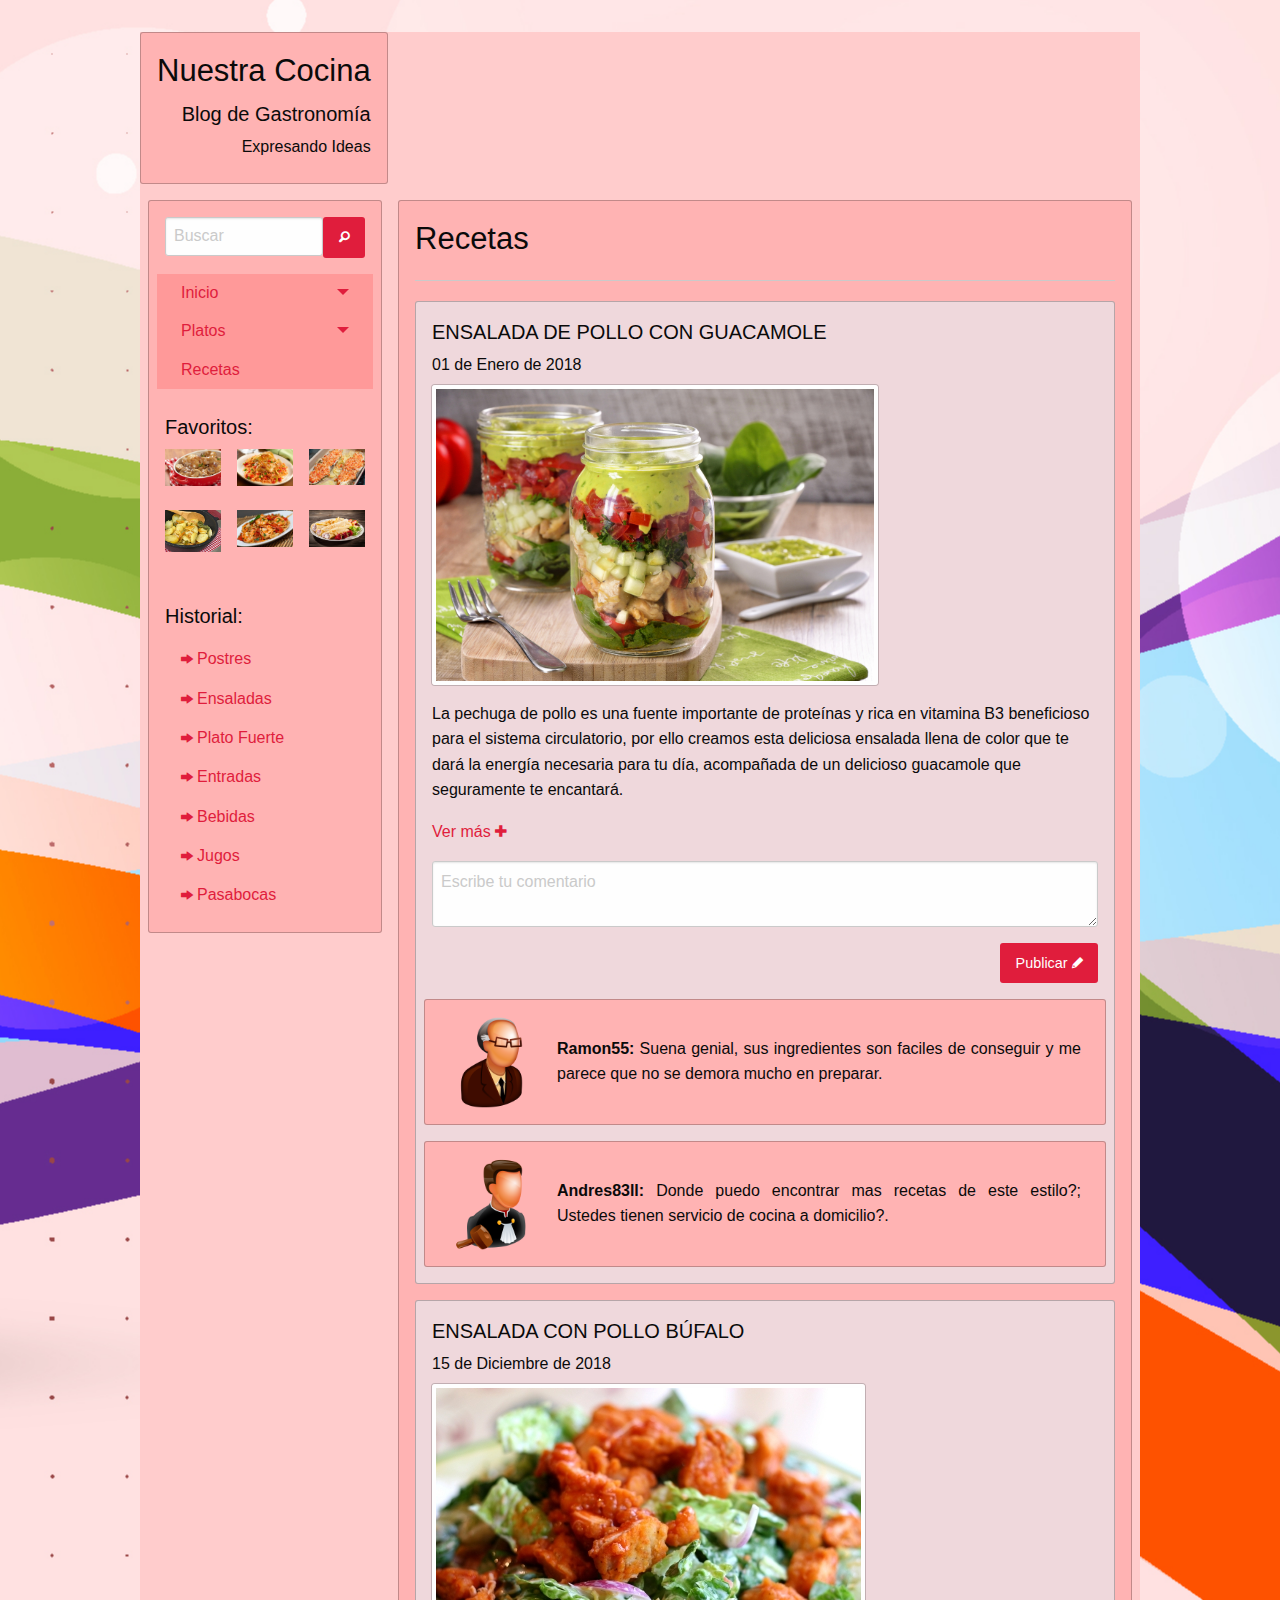
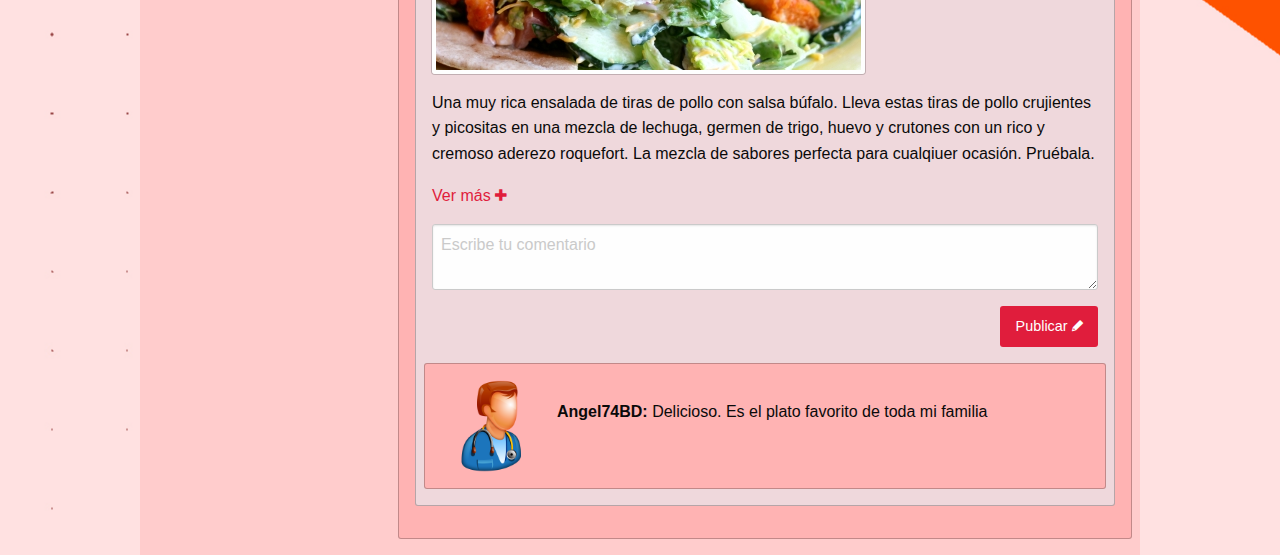
<file: 2. Blog de Gastronomia/home.html>
<!DOCTYPE html>
<html>
  <head>
    <meta charset="utf-8">
    <meta name="viewport" content="width=device-width, user-scalable=no,initial-scale=1.0">
    <title>Blog de Gastronomía</title>
    <link rel="stylesheet" href="css/foundation.min.css">
    <link rel="stylesheet" href="foundation-icons/foundation-icons.css">
    <link rel="stylesheet" href="css/home.css" media="screen" charset="utf-8">
  </head>
  <body>
    <div class="row" id="container">
      <div class="small-12 medium-5 large-4 columns">
        <div class="row">
          <div class="callout">
            <div class="text-right">
              <h3>Nuestra Cocina</h3>
              <h5>Blog de Gastronomía</h5>
              <h6>Expresando Ideas</h6>
            </div>
          </div>
        </div>
      </div>

      <div class="small-12 columns">
        <div class="row large-uncollapse">
          <div class="large-3 medium-4  hide-for-small-only columns colIz">
            <div class="callout">
              <form>
                <div class="busqueda">
                  <input type="search" placeholder="Buscar">
                  <button type="submit" name="enviar" class="button"><i class="step fi-magnifying-glass"></i></button>
                </div>

                <div class="row" id="menu">
                  <div class="columns">
                    <ul class="vertical menu" data-accordion-menu style="max-width: 250px">
                      <li><a href="#">Inicio</a>
                        <ul class="menu vertical nested">
                          <li><a href="#">Nosotros</a></li>
                          <li><a href="#">Locaciones</a></li>
                        </ul>
                      </li>

                      <li><a href="#">Platos</a>
                        <ul class="menu vertical nested">
                          <li><a href="#">Asados</a></li>
                          <li><a href="#">Veganos</a></li>
                        </ul>
                      </li>

                      <li><a href="#">Recetas</a></li>
                    </ul>
                  </div>
                </div><br>

                <div class="row column parte">
                  <h5>Favoritos:</h5>
                  <div class="row filaIm">
                    <div class="large-4 medium-4 small-4 columns">
                      <a href="#"><img class="imagenes" src="img/f1.jpg"></a>
                    </div>
                    <div class="large-4 medium-4 small-4 columns">
                      <a href="#"><img class="imagenes" src="img/f2.jpg"></a>
                    </div>
                    <div class="large-4 medium-4 small-4 columns">
                      <a href="#"><img class="imagenes" src="img/f3.jpg"></a>
                    </div>
                  </div><br>
                  <div class="row filaIm">
                    <div class="large-4 medium-4 small-4 columns">
                      <a href="#"><img class="imagenes" src="img/f4.jpg"></a>
                    </div>
                    <div class="large-4 medium-4 small-4 columns">
                      <a href="#"><img class="imagenes" src="img/f5.jpg"></a>
                    </div>
                    <div class="large-4 medium-4 small-4 columns">
                      <a href="#"><img class="imagenes" src="img/f6.jpg"></a>
                    </div>
                  </div>
                </div><br><br>

                <div class="medium-9 large-9 cell">
                  <h5 class="lead">Historial:</h5>
                  <ul class="menu vertical">
                    <li><a href="#"><i class="fi-arrow-right"></i>Postres</a></li>
                    <li><a href="#"><i class="fi-arrow-right"></i>Ensaladas</a></li>
                    <li><a href="#"><i class="fi-arrow-right"></i>Plato Fuerte</a></li>
                    <li><a href="#"><i class="fi-arrow-right"></i>Entradas</a></li>
                    <li><a href="#"><i class="fi-arrow-right"></i>Bebidas</a></li>
                    <li><a href="#"><i class="fi-arrow-right"></i>Jugos</a></li>
                    <li><a href="#"><i class="fi-arrow-right"></i>Pasabocas</a></li>
                  </ul>
                </div>
              </form>
            </div>
          </div>


          <div class="large-9 columns">
            <div class="callout">
              <h3>Recetas</h3>
              <hr>
              <div class="row large-uncollapse">
                <div class="large-12 small-12 medium-12 columns">
                  <div class="secondary callout">
                    <h5>ENSALADA DE POLLO CON GUACAMOLE</h5>
                    <h6>01 de Enero de 2018</h6>
                    <img align-center src="img/r1.jpg" alt="Receta 1" class="thumbnail"/>
                    <p>La pechuga de pollo es una fuente importante de proteínas y rica en vitamina B3 beneficioso para el sistema circulatorio, por ello creamos esta deliciosa ensalada llena de color que te dará la energía necesaria para tu día, acompañada de un delicioso guacamole que seguramente te encantará.</p>
                    <p>
                      <a href="#">Ver más <i class="step fi-plus"></i></a>
                    </p>

                    <form>
                      <div class="row column">
                        <textarea placeholder="Escribe tu comentario" rows="2"></textarea>
                      </div>
                      <div class="row column text-right">
                        <a class="button" href="#">Publicar <i class="fi-pencil"></i></a>
                      </div>
                    </form>

                    <div class="row comments callout">
                      <div class="large-2 medium-2 small-2 columns">
                        <img src="img/p1.png">
                      </div>
                      <div class="large-10 medium-10 small-10 columns" id="comentario">
                        <p class="text-justify"><strong>Ramon55:</strong> Suena genial, sus ingredientes son faciles de conseguir y me parece que no se demora mucho en preparar.</p>
                      </div>
                    </div>

                    <div class="row comments callout">
                      <div class="large-2 medium-2 small-2 columns">
                        <img src="img/p2.png">
                      </div>
                      <div class="large-10 medium-10 small-10 columns" id="comentario">
                        <p class="text-justify"><strong>Andres83ll:</strong> Donde puedo encontrar mas recetas de este estilo?; Ustedes tienen servicio de cocina a domicilio?.</p>
                      </div>
                    </div>
                  </div>
                </div>

                <div class="large-12 small-12 medium-12 columns">
                  <div class="secondary callout">
                    <h5>ENSALADA CON POLLO BÚFALO</h5>
                    <h6>15 de Diciembre de 2018</h6>
                    <img src="img/r2.jpg" alt="Recetas 2" class="thumbnail"/>
                    <p>Una muy rica ensalada de tiras de pollo con salsa búfalo. Lleva estas tiras de pollo crujientes y picositas en una mezcla de lechuga, germen de trigo, huevo y crutones con un rico y cremoso aderezo roquefort. La mezcla de sabores perfecta para cualqiuer ocasión. Pruébala.</p>
                    <p>
                      <a href="#">Ver más <i class="step fi-plus"></i></a>
                    </p>

                    <form>
                      <div class="row column">
                        <textarea placeholder="Escribe tu comentario" rows="2"></textarea>
                      </div>
                      <div class="row column text-right">
                        <a class="button" href="#">Publicar <i class="fi-pencil"></i></a>
                      </div>
                    </form>

                    <div class="row comments callout">
                      <div class="large-2 medium-2 small-2 columns">
                        <img src="img/p3.png">
                      </div>
                      <div class="large-10 medium-10 small-10 columns" id="comentario">
                        <p class="text-justify"><strong>Angel74BD:</strong> Delicioso. Es el plato favorito de toda mi familia</p>
                      </div>
                    </div>

                  </div>
                </div>
              </div>
            </div>
          </div>
        </div>
      </div>
    </div>


    <script src="js/vendor/jquery.js"></script>
    <script src="js/vendor/what-input.js"></script>
    <script src="js/vendor/foundation.js"></script>
    <script src="js/app.js"></script>

  </body>
</html>
</file>
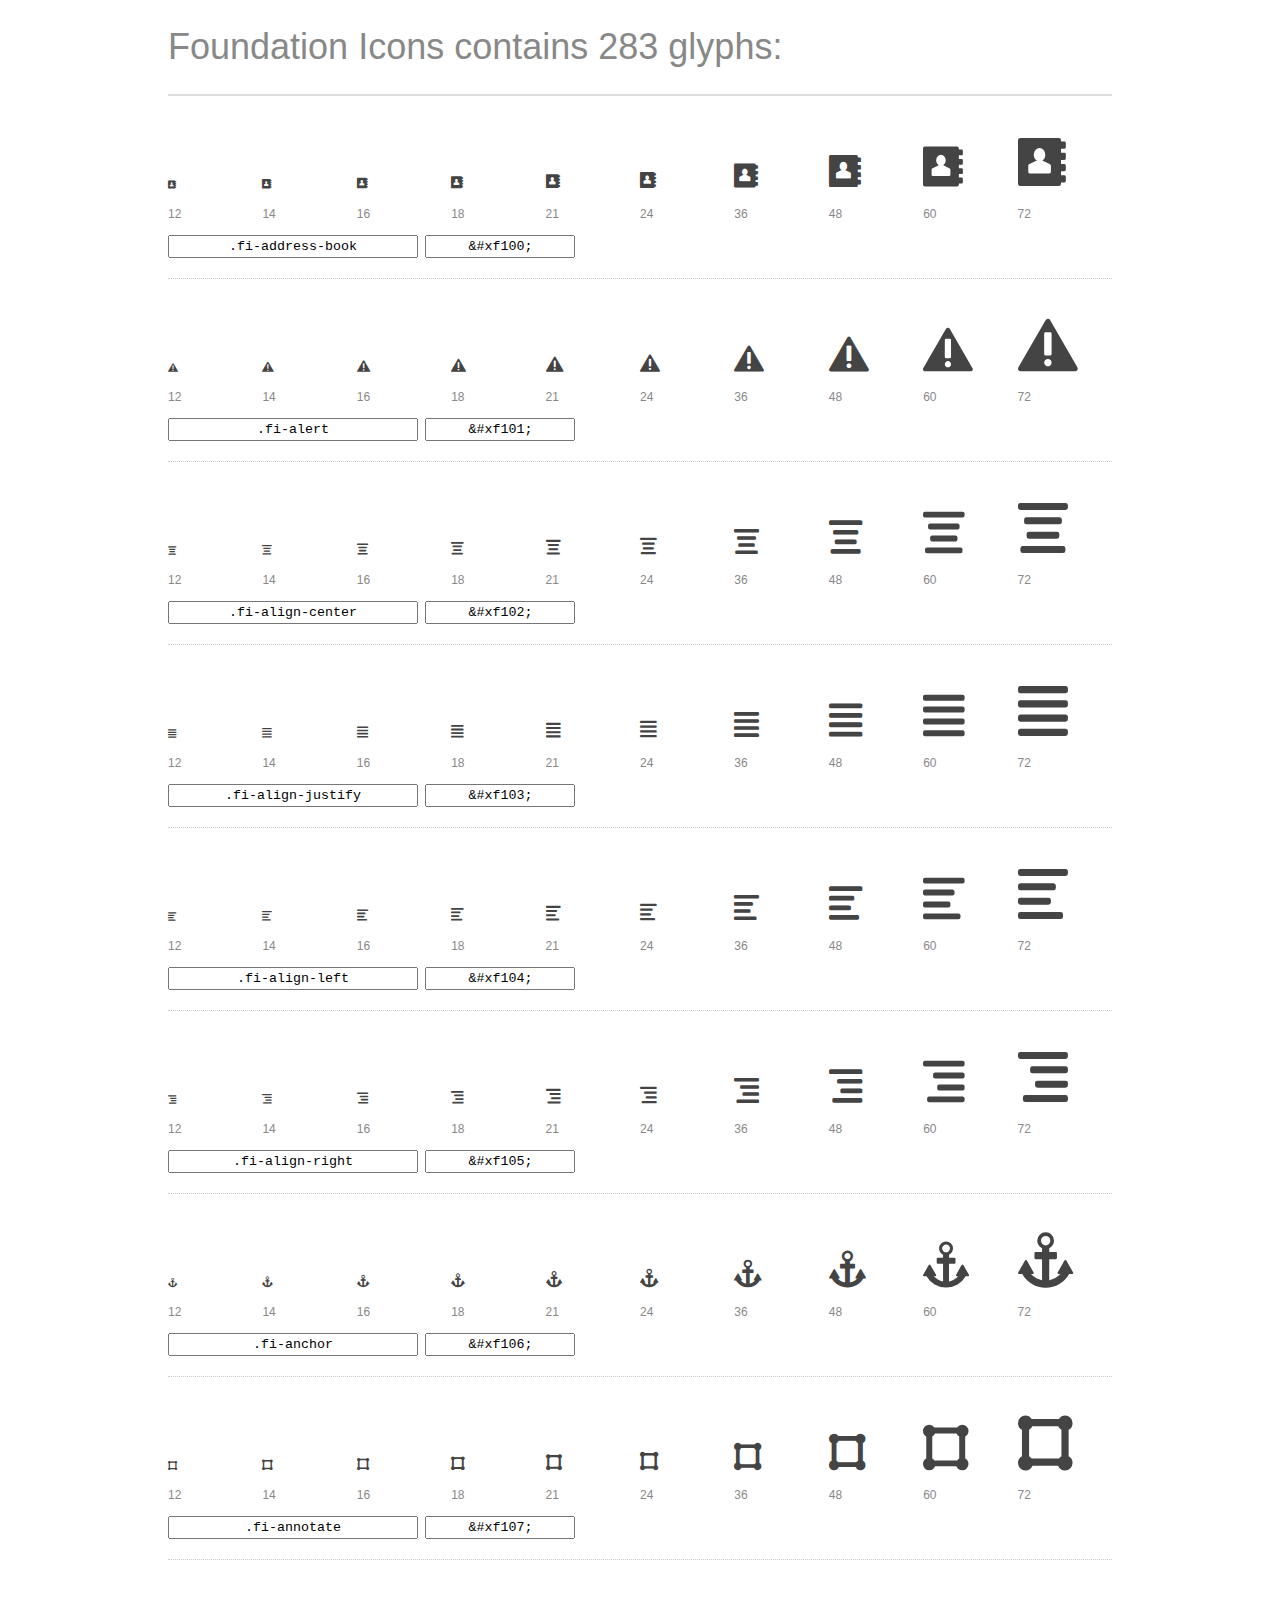
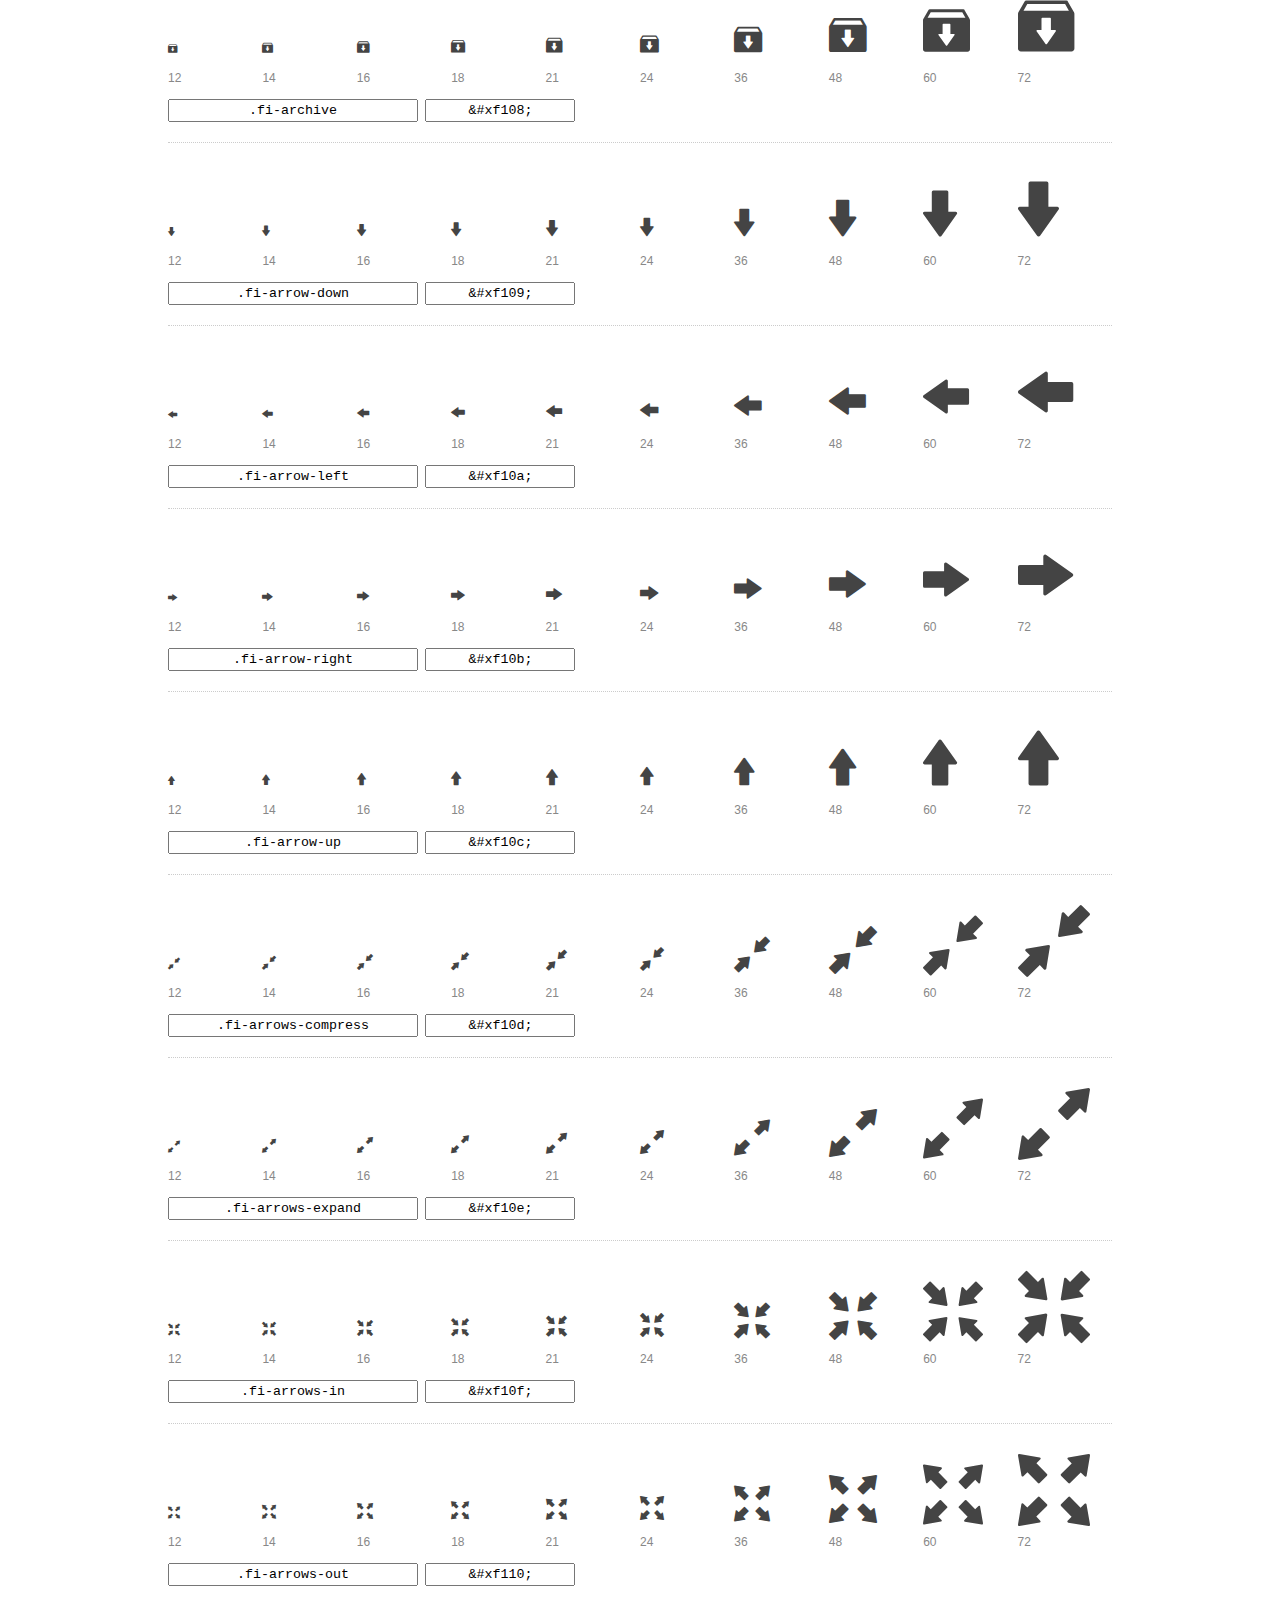
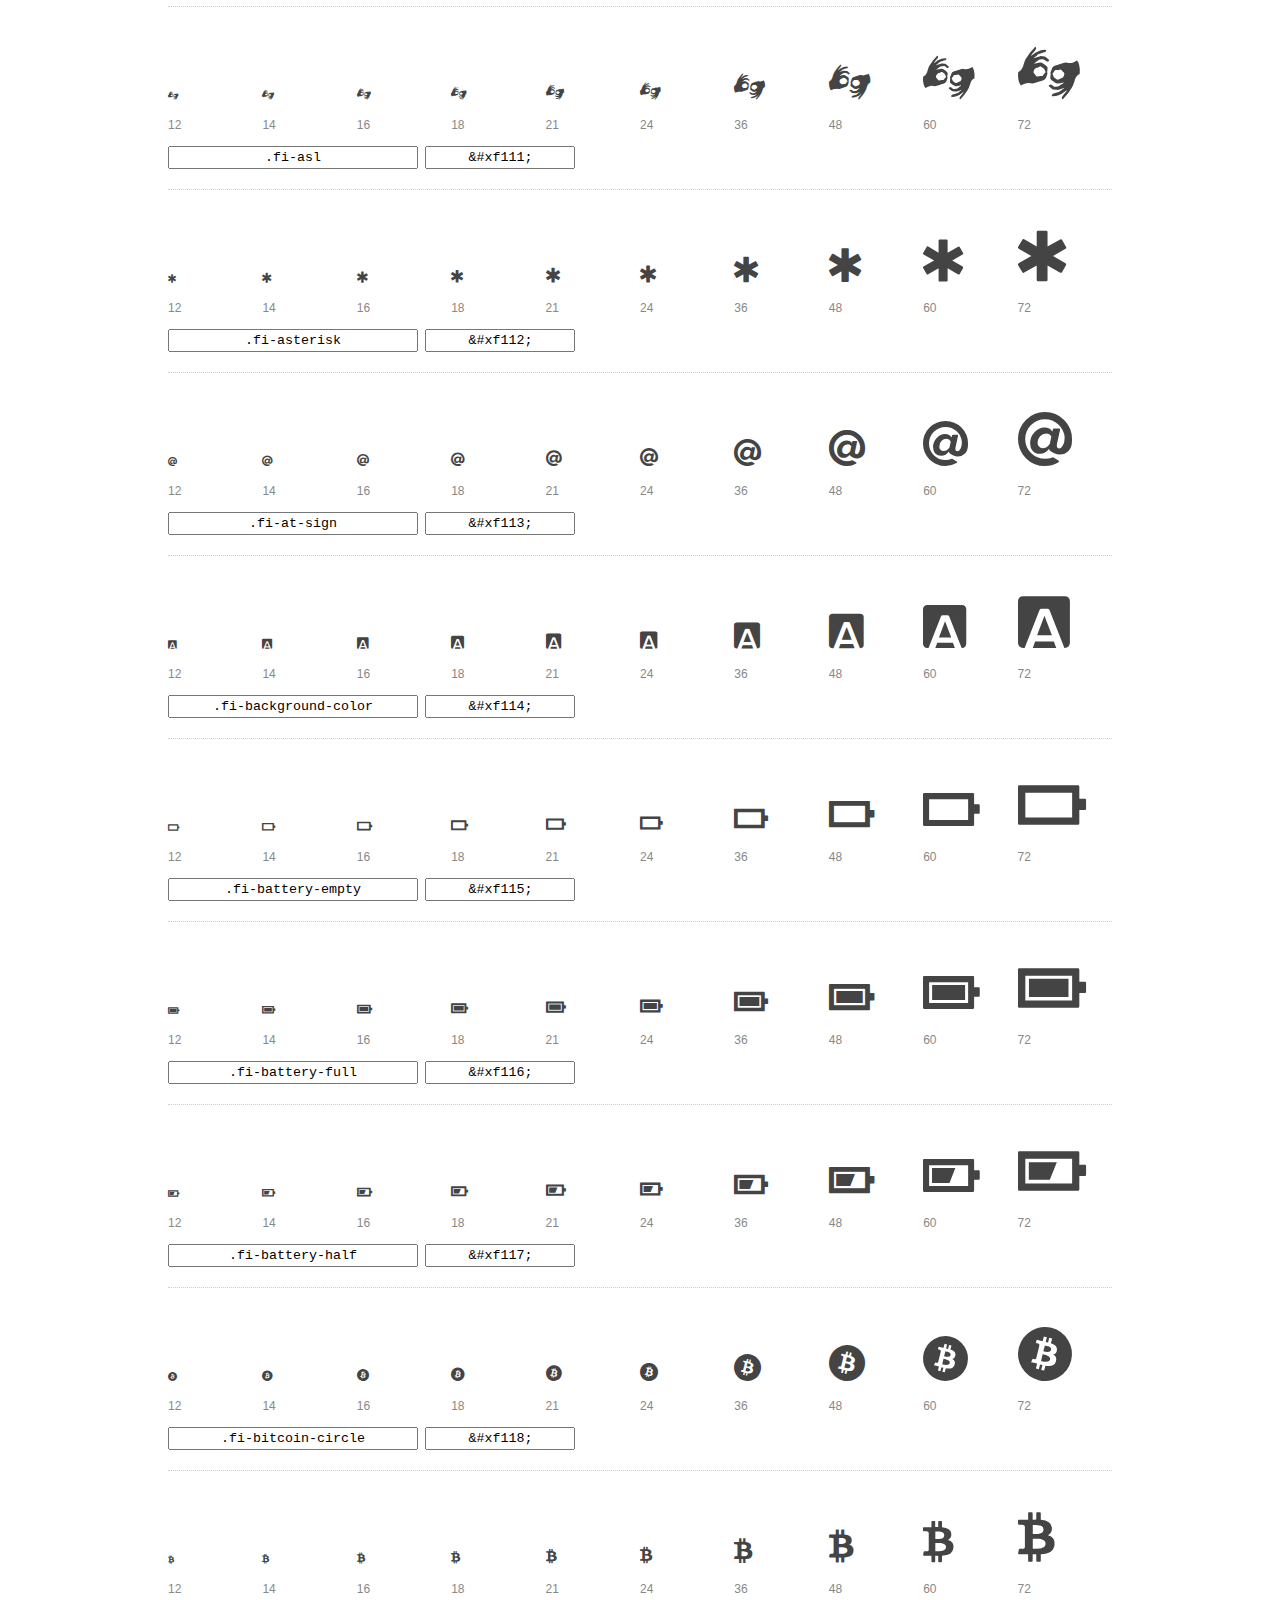
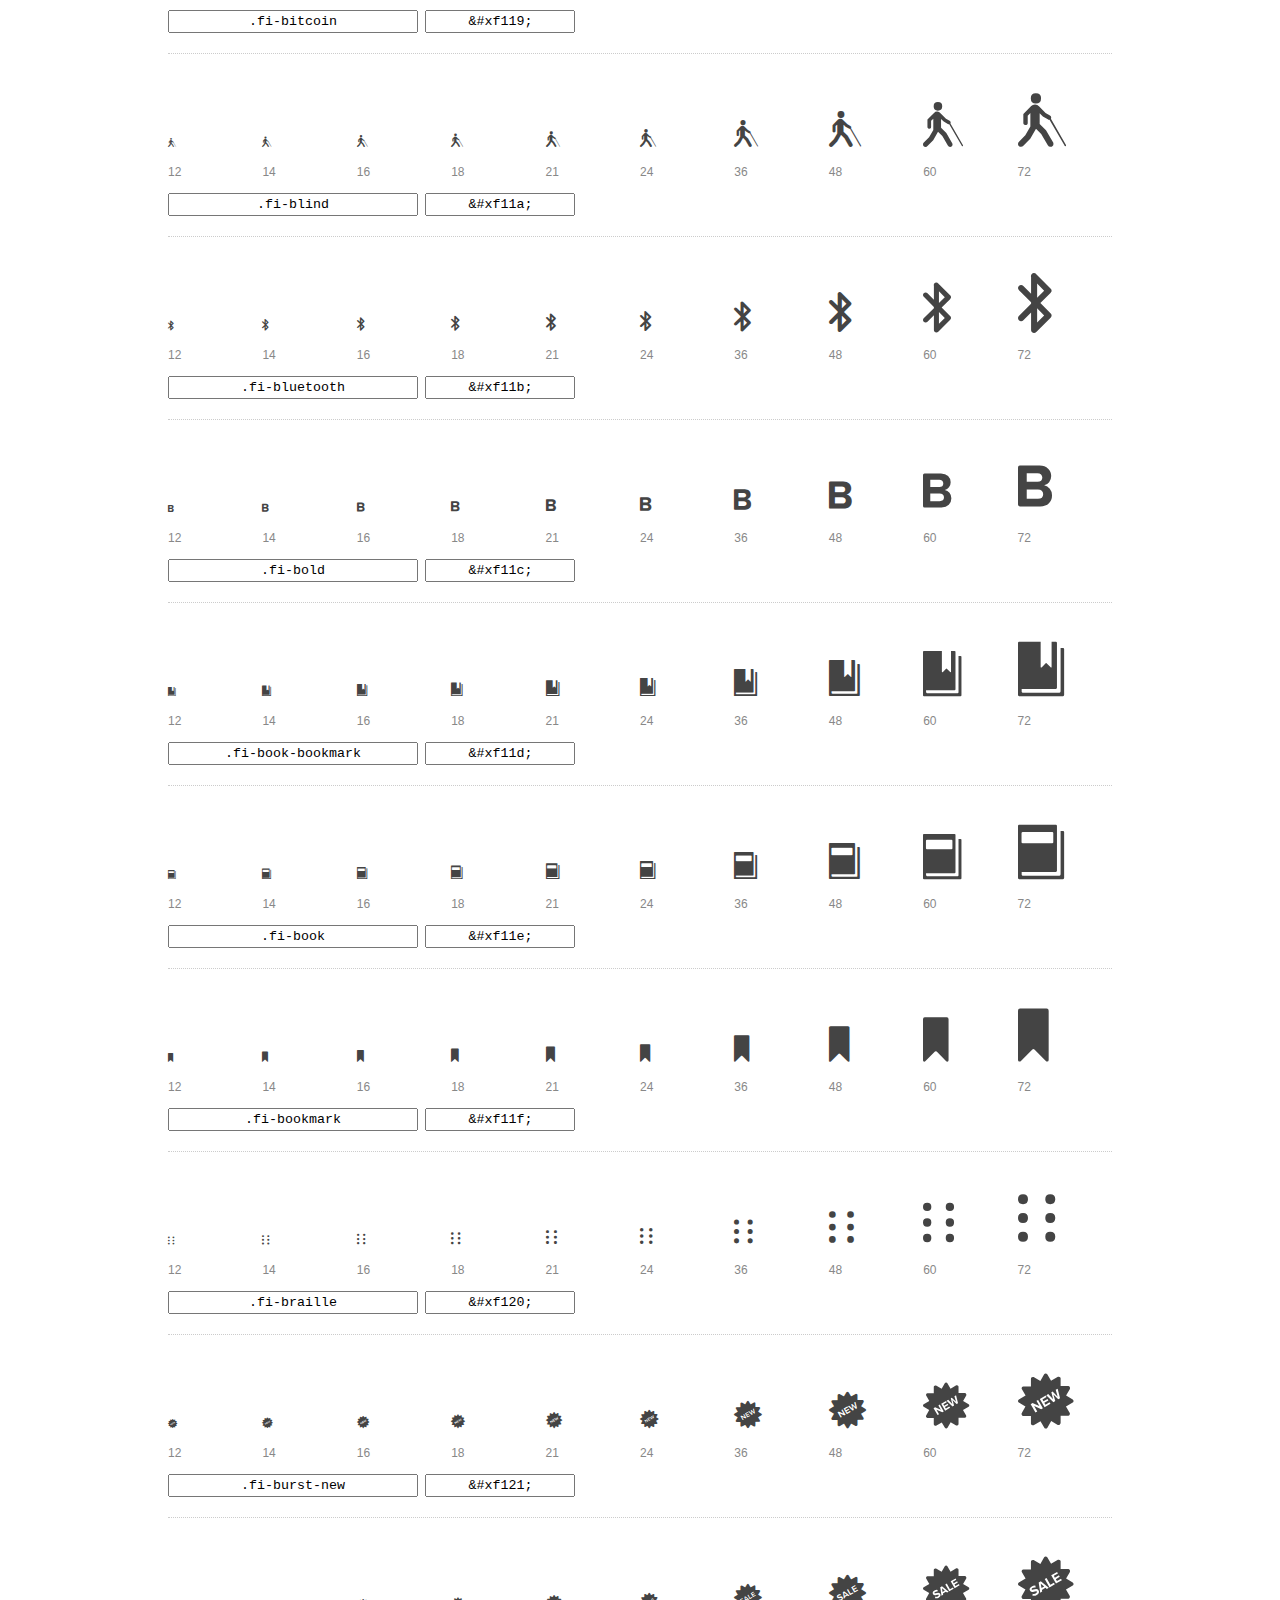
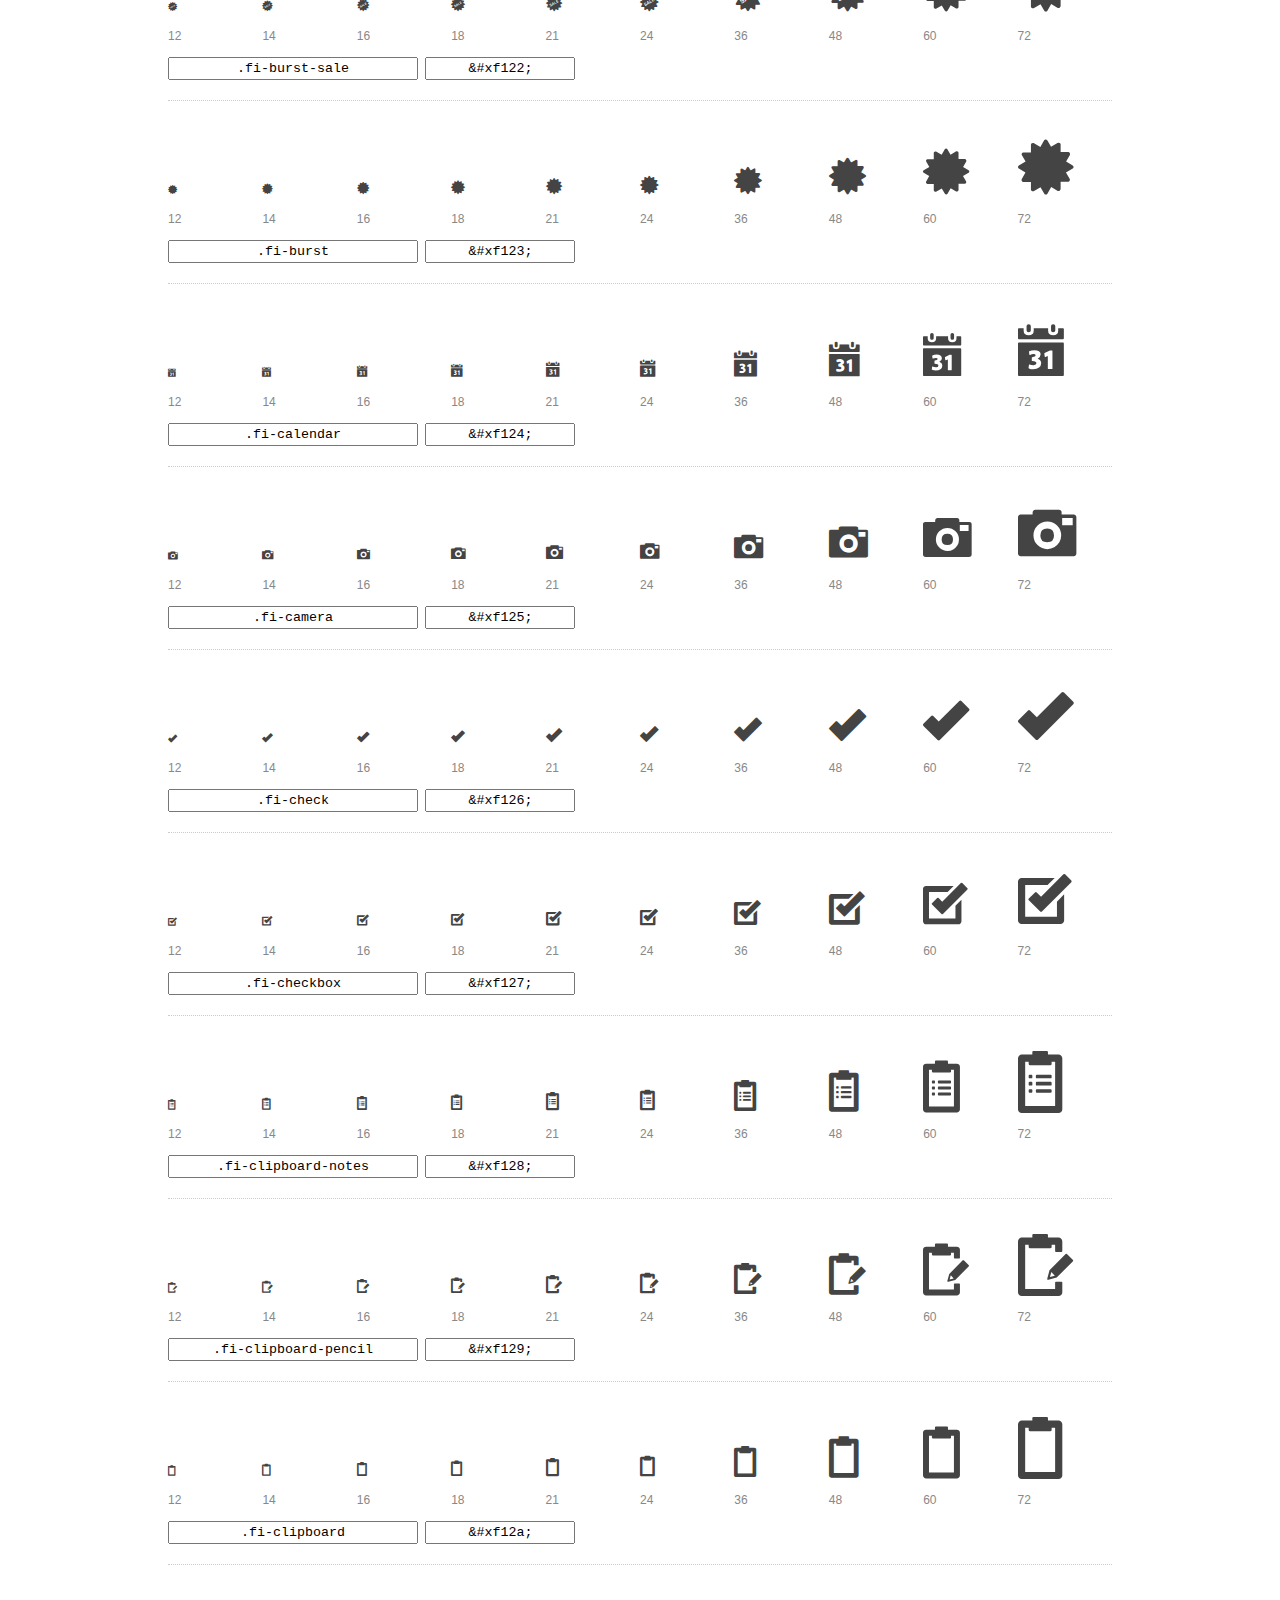
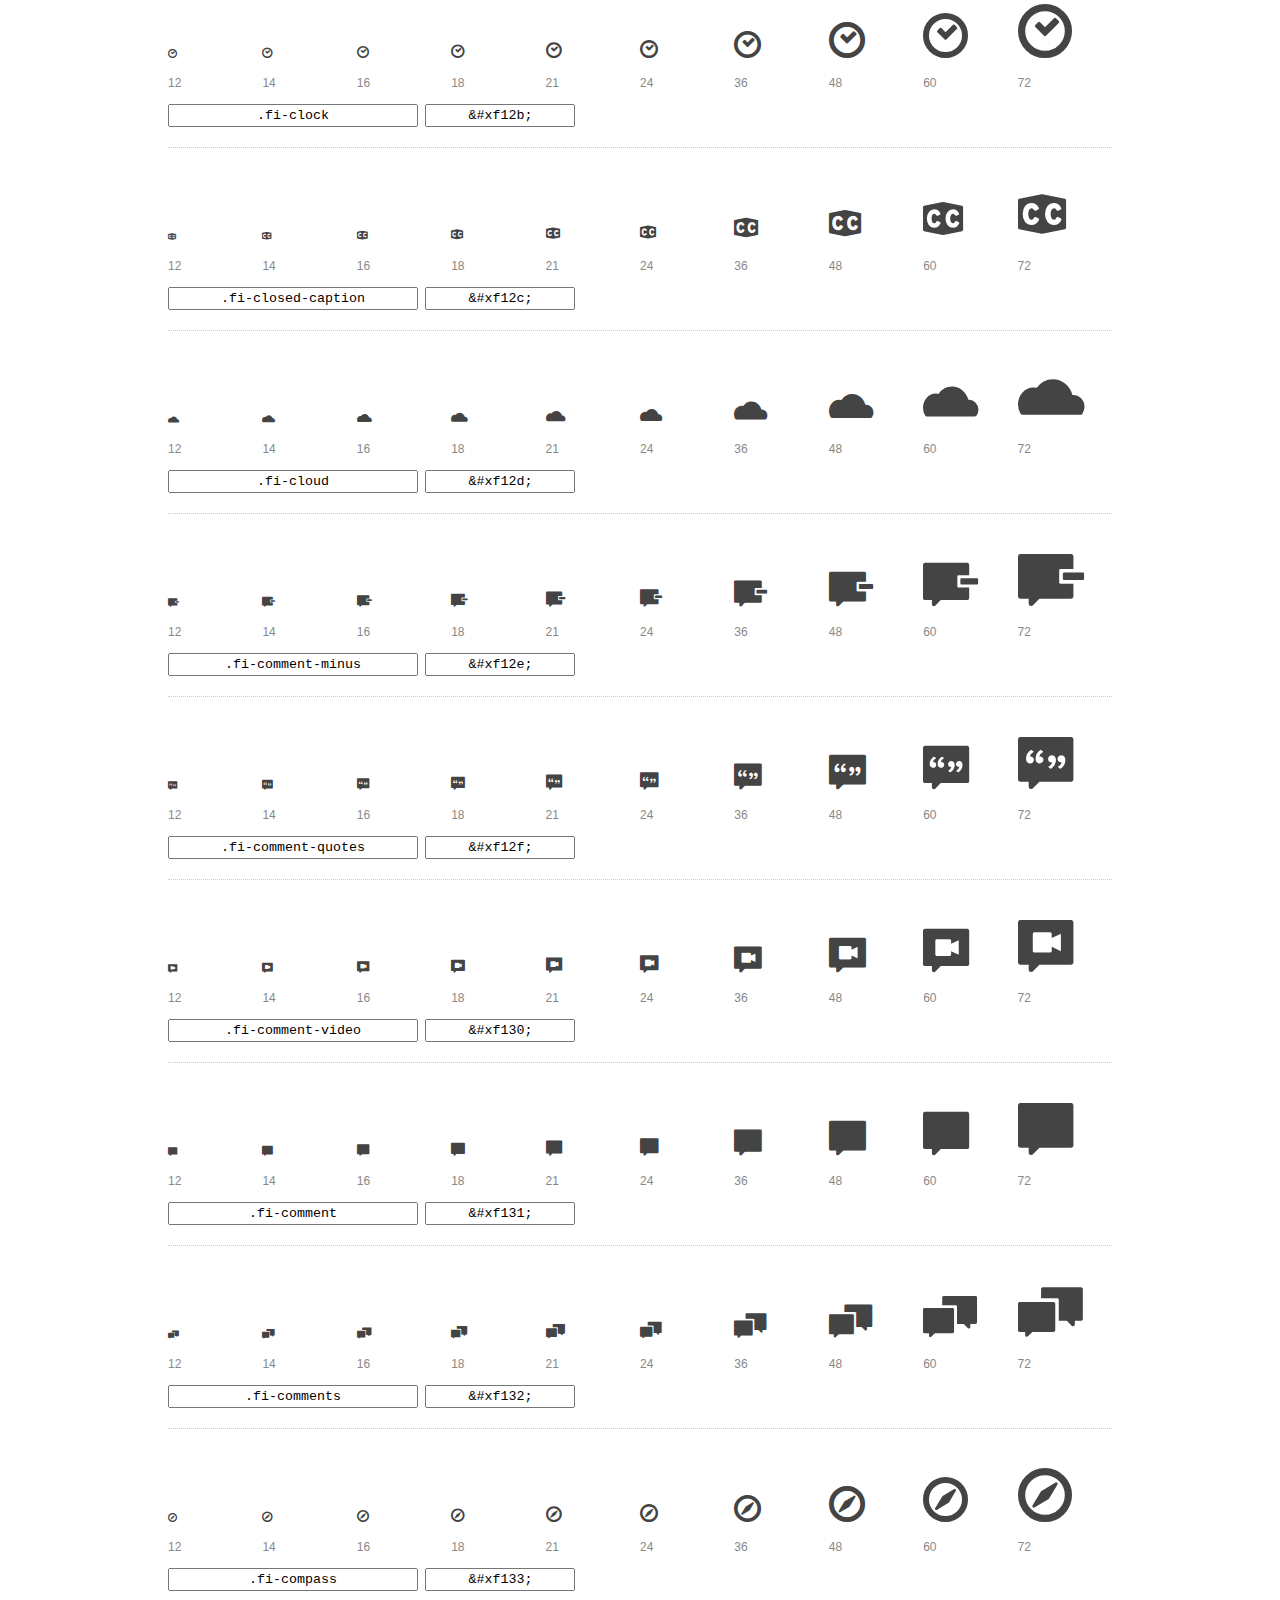
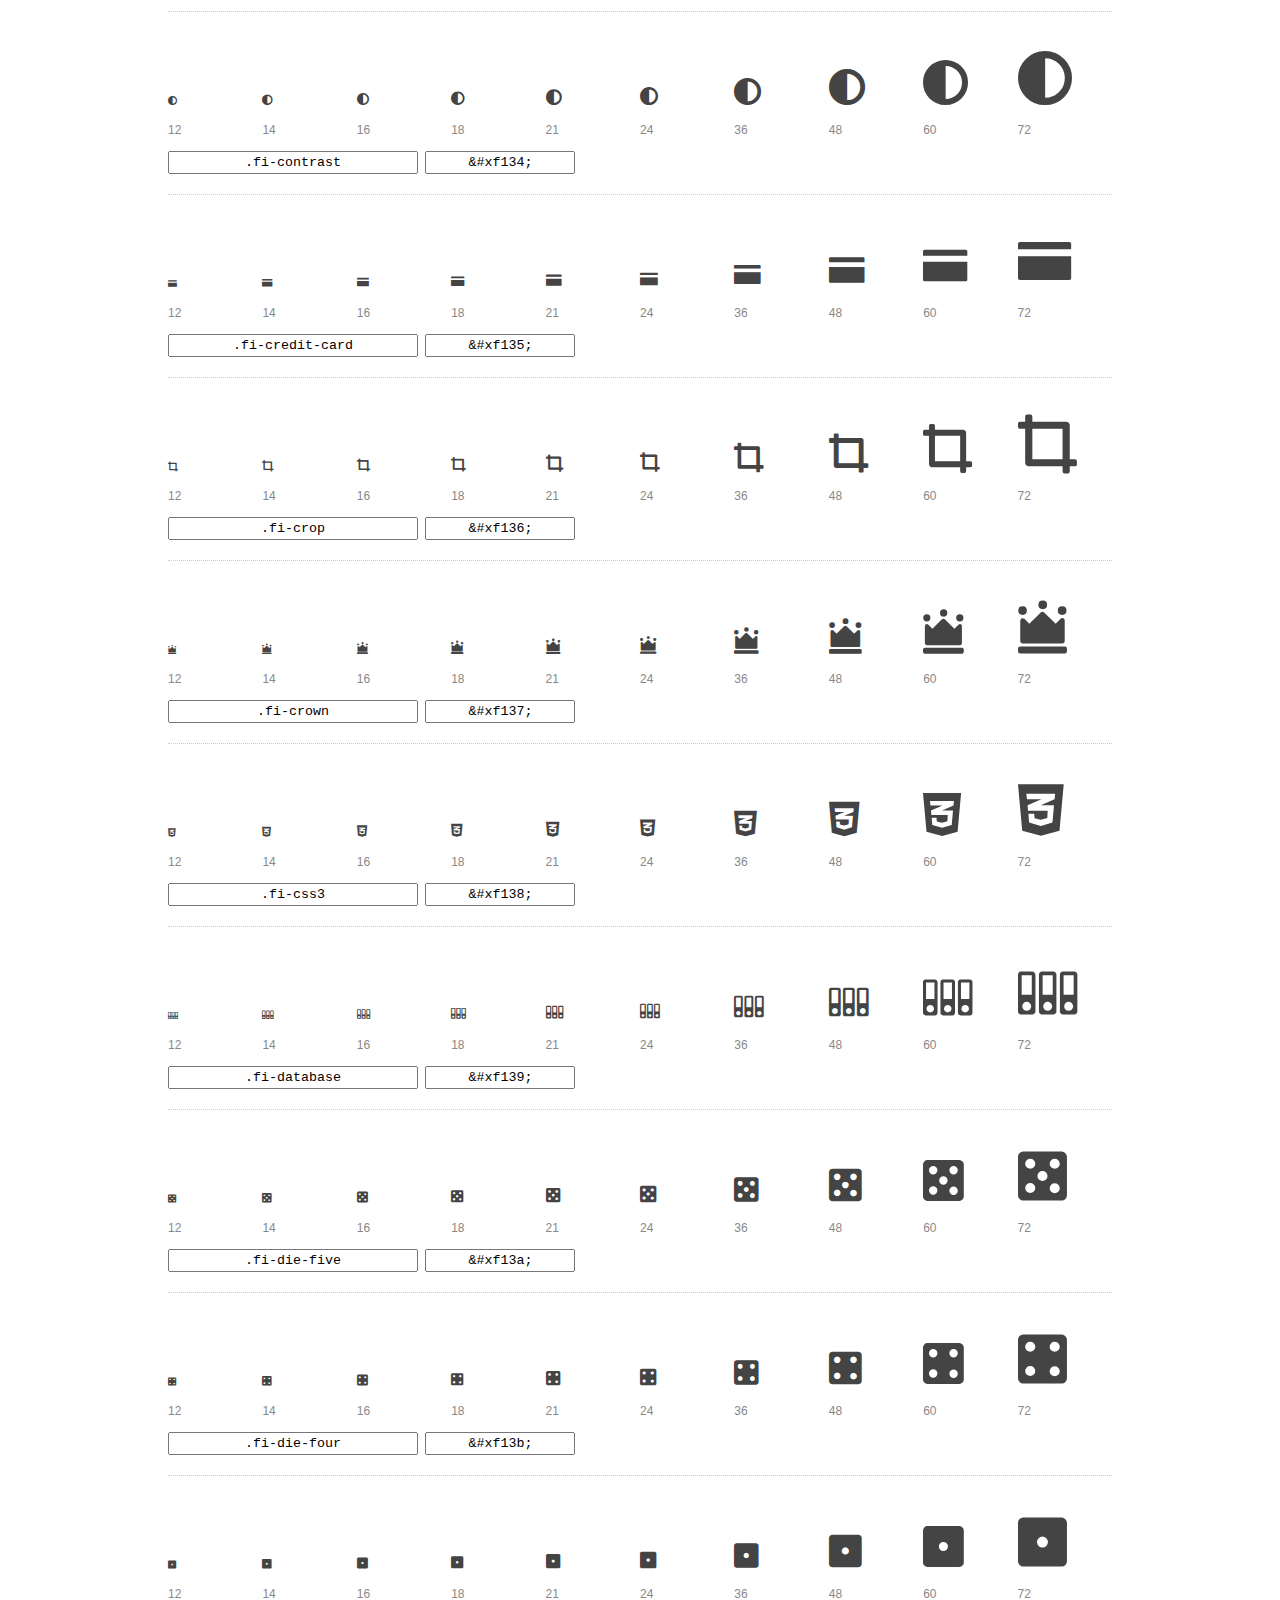
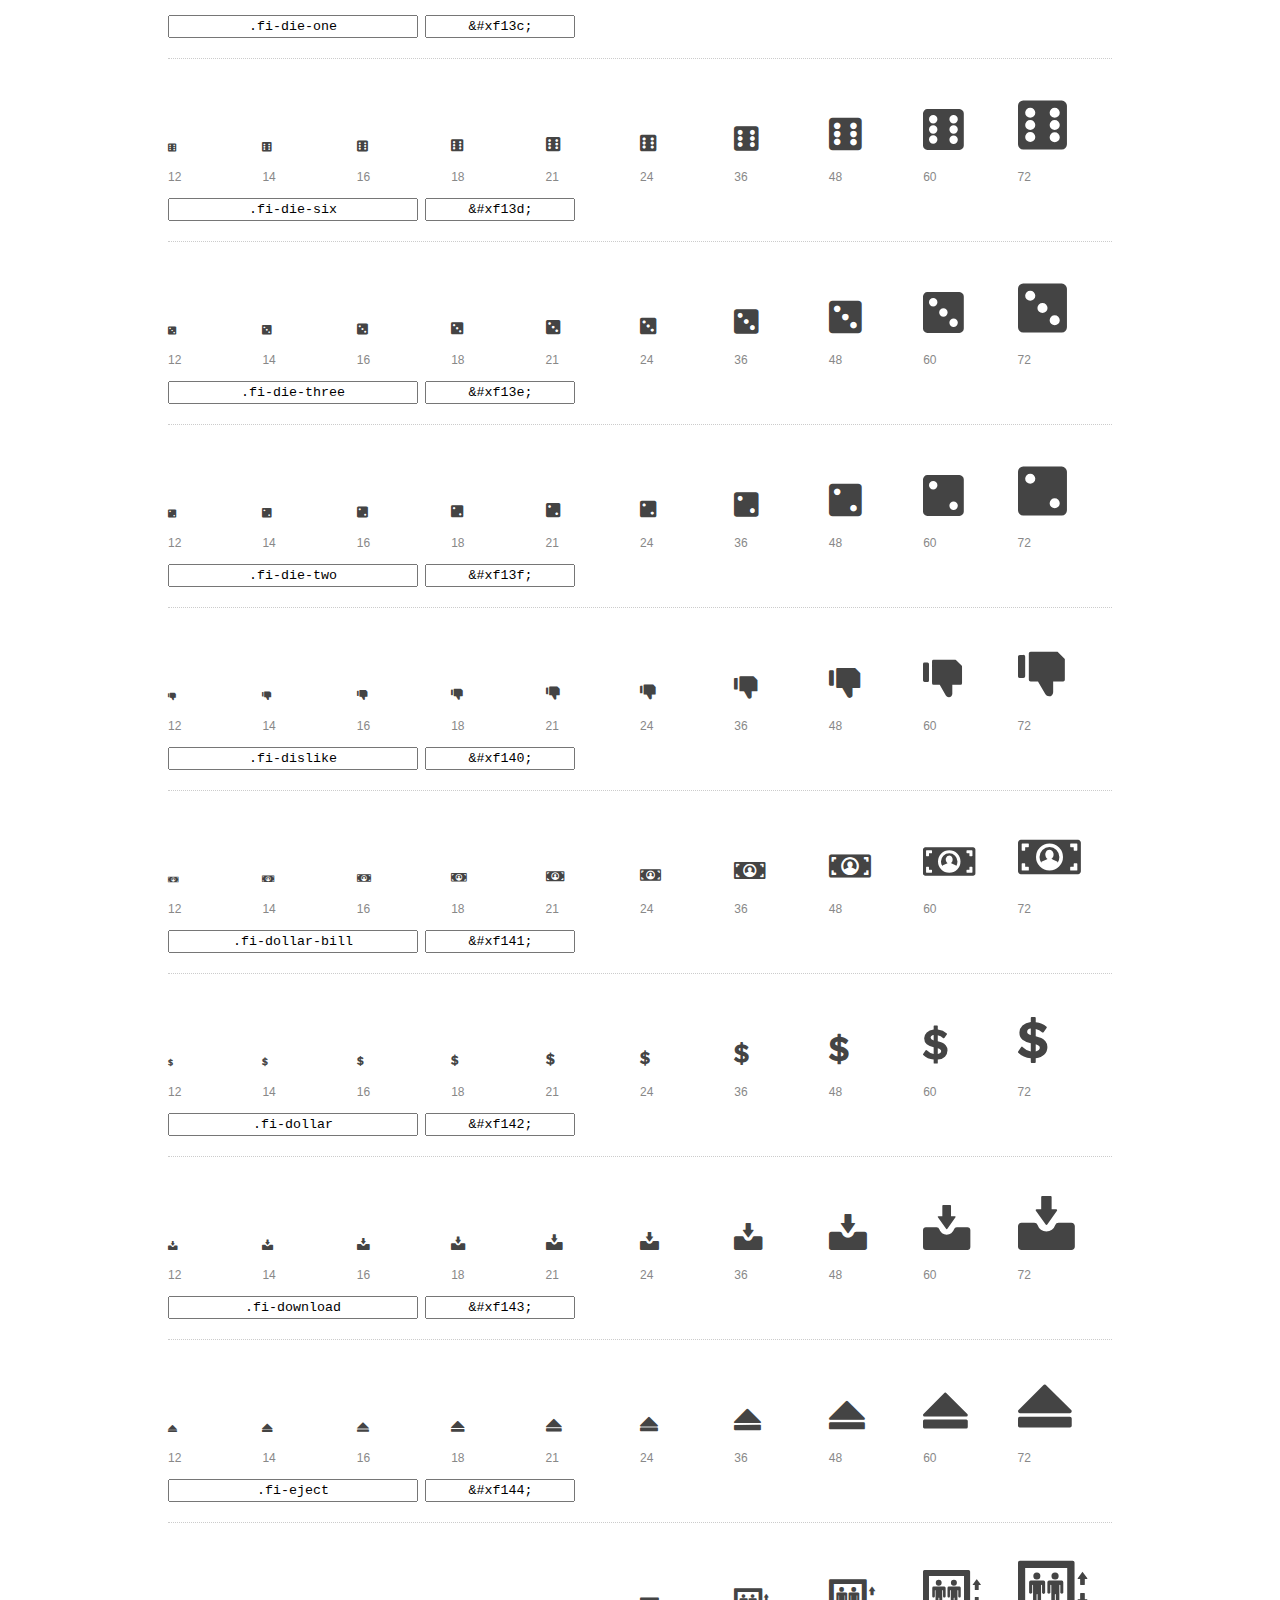
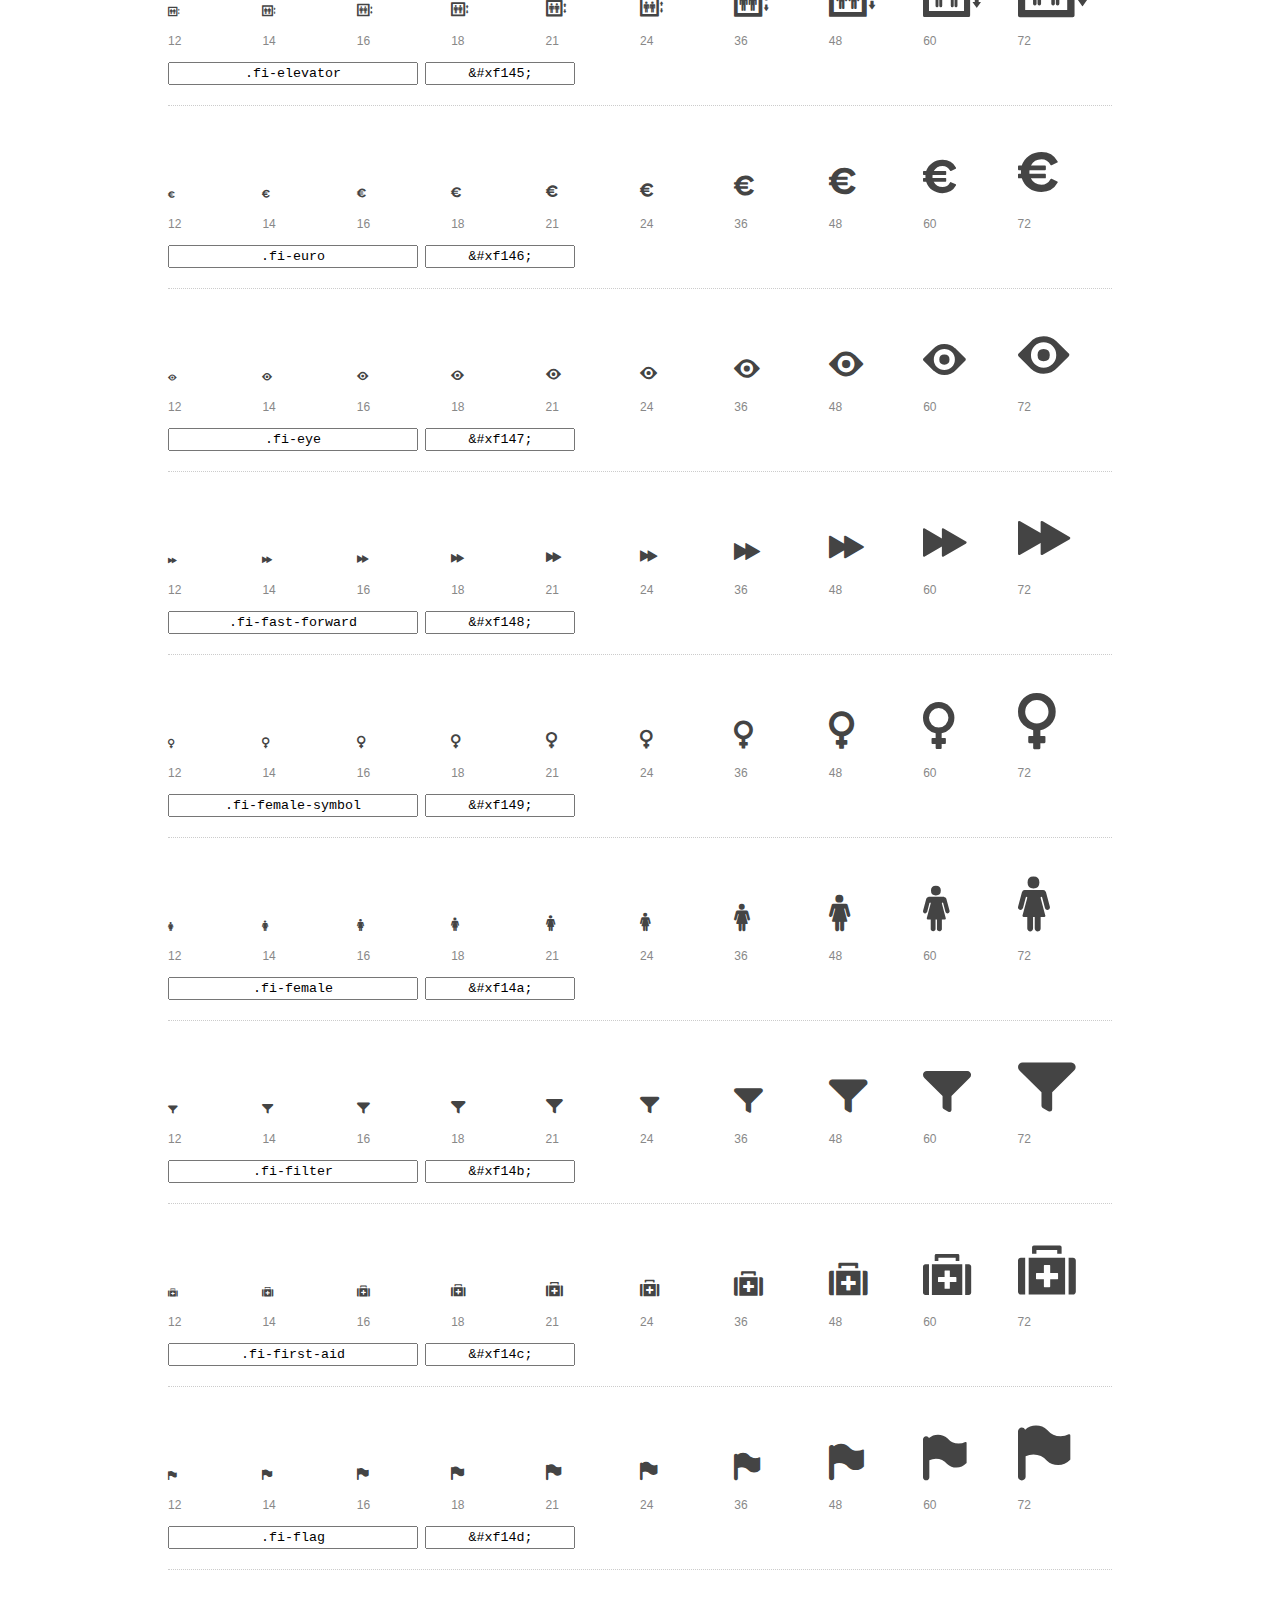
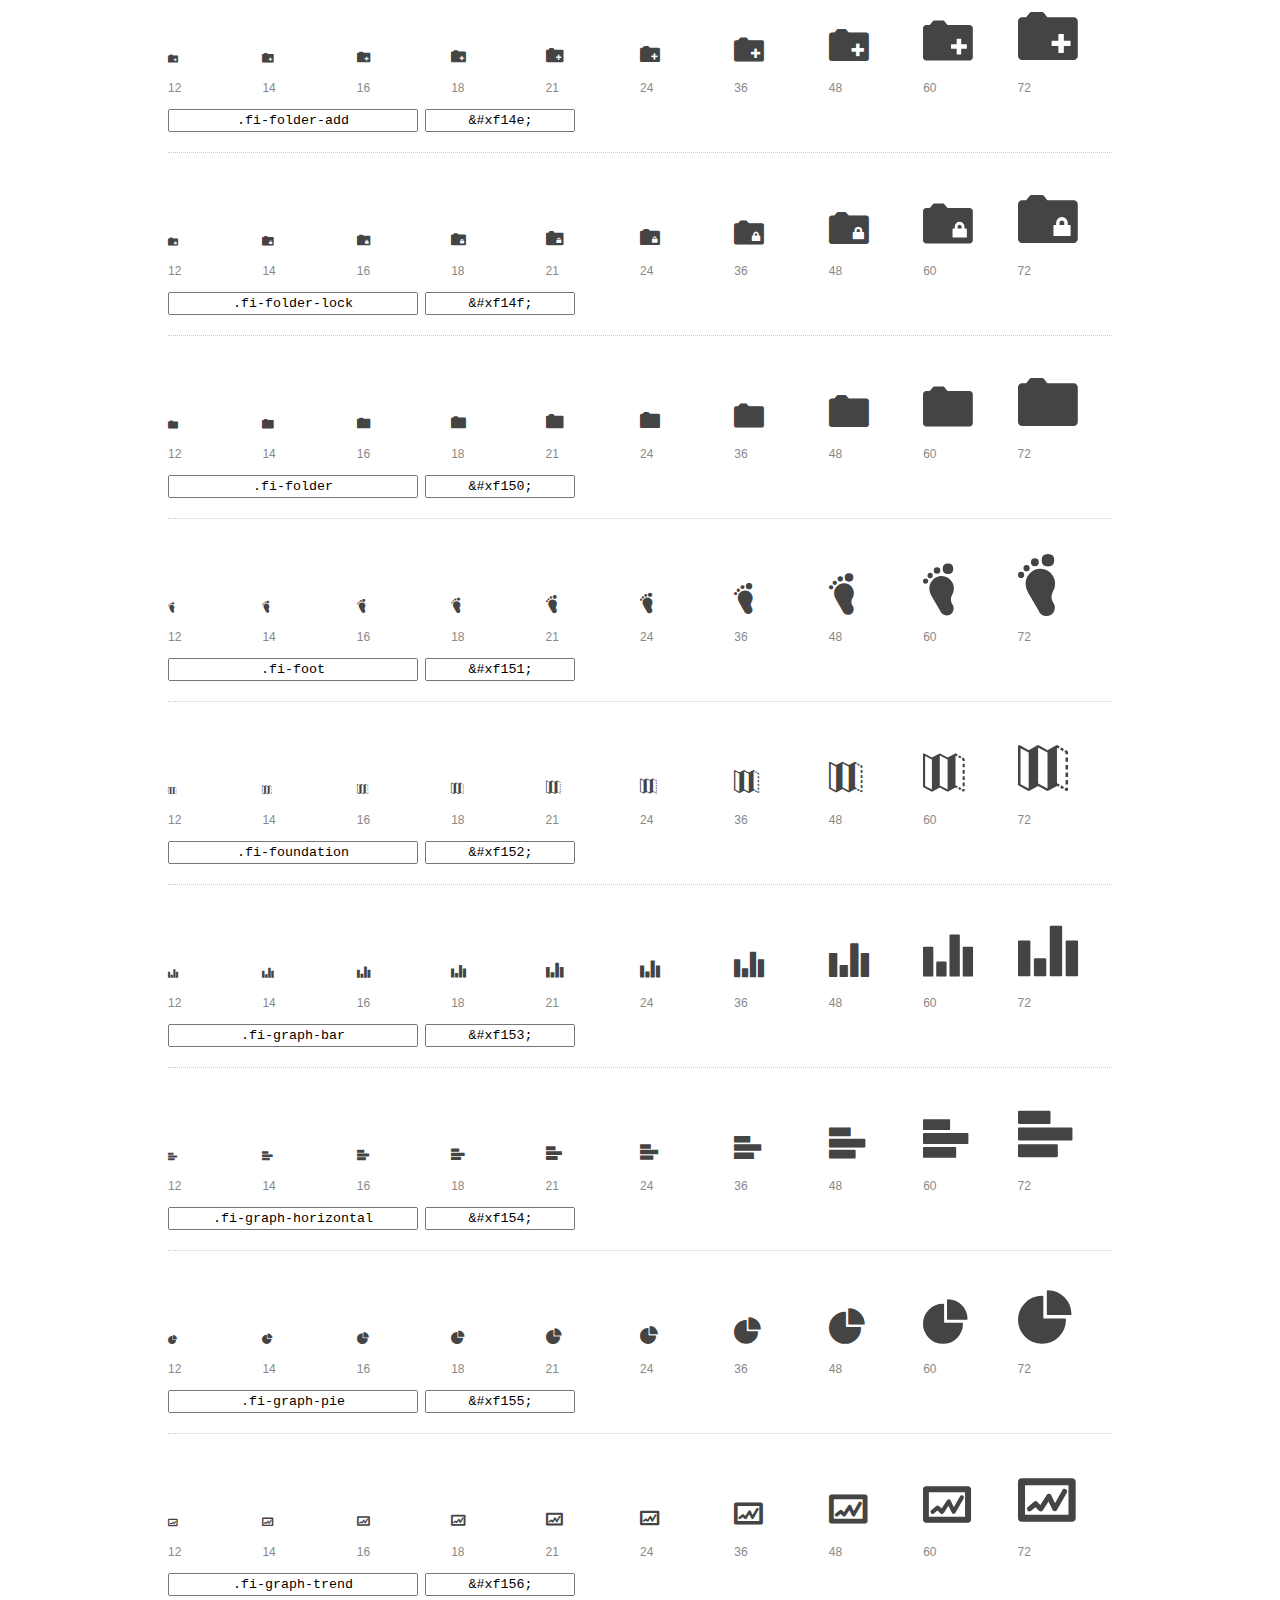
<file: 2. Blog de Gastronomia/foundation-icons/preview.html>
<!DOCTYPE html>
<html>
  <head>
    <title>Foundation Icons glyphs preview</title>
    <link rel="stylesheet" href="foundation-icons.css" />

    <style>
      * {
        -moz-box-sizing: border-box;
        -webkit-box-sizing: border-box;
        box-sizing: border-box;
        margin: 0;
        padding: 0;
      }

      body {
        background: #fff;
        color: #444;
        font: 16px/1.5 "Helvetica Neue", Helvetica, Arial, sans-serif;
      }

      a, 
      a:visited {
        color: #888;
        text-decoration: underline;
      }
      a:hover, 
      a:focus { color: #000; }

      h1 {
        border-bottom: 2px solid #ddd;
        color: #888;
        font-size: 36px;
        font-weight: 300;
        margin-bottom: 20px;
        padding: 20px 0;
      }

      .container {
        margin: 0 auto;
        min-width: 880px;
        padding: 0 40px;
        width: 80%;
      }

      .glyph {
        border-bottom: 1px dotted #ccc;
        padding: 10px 0 20px;
        margin-bottom: 20px;
      }

      .preview-glyphs { vertical-align: bottom; } 

      .preview-scale { 
        color: #888;
        font-size: 12px; 
        margin-top: 5px;
      }

      .step {
        display: inline-block;
        line-height: 1;
        width: 10%;
      }

      
      .size-12 { font-size: 12px; }
      
      .size-14 { font-size: 14px; }
      
      .size-16 { font-size: 16px; }
      
      .size-18 { font-size: 18px; }
      
      .size-21 { font-size: 21px; }
      
      .size-24 { font-size: 24px; }
      
      .size-36 { font-size: 36px; }
      
      .size-48 { font-size: 48px; }
      
      .size-60 { font-size: 60px; }
      
      .size-72 { font-size: 72px; }
      

      .usage { margin-top: 10px; }

      .usage input {
        font-family: monospace;
        margin-right: 3px;
        padding: 2px 5px;
        text-align: center;
      }

      .usage .point { width: 150px; }

      .usage .class { width: 250px; }

      .footer {
        color: #888;
        font-size: 12px;
        padding: 20px 0;
      }
    </style>

    <!--[if lte IE 8]><script src="http://html5shiv.googlecode.com/svn/trunk/html5.js"></script><![endif]-->
  </head>

  <body>
    <div class="container">
      <h1>Foundation Icons contains 283 glyphs:</h1> 

      
      <div class="glyph">
        <div class="preview-glyphs">
          <i class="step fi-address-book size-12"></i><i class="step fi-address-book size-14"></i><i class="step fi-address-book size-16"></i><i class="step fi-address-book size-18"></i><i class="step fi-address-book size-21"></i><i class="step fi-address-book size-24"></i><i class="step fi-address-book size-36"></i><i class="step fi-address-book size-48"></i><i class="step fi-address-book size-60"></i><i class="step fi-address-book size-72"></i>
        </div>
        <div class="preview-scale">
          <span class="step">12</span><span class="step">14</span><span class="step">16</span><span class="step">18</span><span class="step">21</span><span class="step">24</span><span class="step">36</span><span class="step">48</span><span class="step">60</span><span class="step">72</span> 
        </div>
        <div class="usage">
          <input class="class" type="text" readonly="readonly" onClick="this.select();" value=".fi-address-book" />
          <input class="point" type="text" readonly="readonly" onClick="this.select();" value="&amp;#xf100;" />
        </div>
      </div>
      
      <div class="glyph">
        <div class="preview-glyphs">
          <i class="step fi-alert size-12"></i><i class="step fi-alert size-14"></i><i class="step fi-alert size-16"></i><i class="step fi-alert size-18"></i><i class="step fi-alert size-21"></i><i class="step fi-alert size-24"></i><i class="step fi-alert size-36"></i><i class="step fi-alert size-48"></i><i class="step fi-alert size-60"></i><i class="step fi-alert size-72"></i>
        </div>
        <div class="preview-scale">
          <span class="step">12</span><span class="step">14</span><span class="step">16</span><span class="step">18</span><span class="step">21</span><span class="step">24</span><span class="step">36</span><span class="step">48</span><span class="step">60</span><span class="step">72</span> 
        </div>
        <div class="usage">
          <input class="class" type="text" readonly="readonly" onClick="this.select();" value=".fi-alert" />
          <input class="point" type="text" readonly="readonly" onClick="this.select();" value="&amp;#xf101;" />
        </div>
      </div>
      
      <div class="glyph">
        <div class="preview-glyphs">
          <i class="step fi-align-center size-12"></i><i class="step fi-align-center size-14"></i><i class="step fi-align-center size-16"></i><i class="step fi-align-center size-18"></i><i class="step fi-align-center size-21"></i><i class="step fi-align-center size-24"></i><i class="step fi-align-center size-36"></i><i class="step fi-align-center size-48"></i><i class="step fi-align-center size-60"></i><i class="step fi-align-center size-72"></i>
        </div>
        <div class="preview-scale">
          <span class="step">12</span><span class="step">14</span><span class="step">16</span><span class="step">18</span><span class="step">21</span><span class="step">24</span><span class="step">36</span><span class="step">48</span><span class="step">60</span><span class="step">72</span> 
        </div>
        <div class="usage">
          <input class="class" type="text" readonly="readonly" onClick="this.select();" value=".fi-align-center" />
          <input class="point" type="text" readonly="readonly" onClick="this.select();" value="&amp;#xf102;" />
        </div>
      </div>
      
      <div class="glyph">
        <div class="preview-glyphs">
          <i class="step fi-align-justify size-12"></i><i class="step fi-align-justify size-14"></i><i class="step fi-align-justify size-16"></i><i class="step fi-align-justify size-18"></i><i class="step fi-align-justify size-21"></i><i class="step fi-align-justify size-24"></i><i class="step fi-align-justify size-36"></i><i class="step fi-align-justify size-48"></i><i class="step fi-align-justify size-60"></i><i class="step fi-align-justify size-72"></i>
        </div>
        <div class="preview-scale">
          <span class="step">12</span><span class="step">14</span><span class="step">16</span><span class="step">18</span><span class="step">21</span><span class="step">24</span><span class="step">36</span><span class="step">48</span><span class="step">60</span><span class="step">72</span> 
        </div>
        <div class="usage">
          <input class="class" type="text" readonly="readonly" onClick="this.select();" value=".fi-align-justify" />
          <input class="point" type="text" readonly="readonly" onClick="this.select();" value="&amp;#xf103;" />
        </div>
      </div>
      
      <div class="glyph">
        <div class="preview-glyphs">
          <i class="step fi-align-left size-12"></i><i class="step fi-align-left size-14"></i><i class="step fi-align-left size-16"></i><i class="step fi-align-left size-18"></i><i class="step fi-align-left size-21"></i><i class="step fi-align-left size-24"></i><i class="step fi-align-left size-36"></i><i class="step fi-align-left size-48"></i><i class="step fi-align-left size-60"></i><i class="step fi-align-left size-72"></i>
        </div>
        <div class="preview-scale">
          <span class="step">12</span><span class="step">14</span><span class="step">16</span><span class="step">18</span><span class="step">21</span><span class="step">24</span><span class="step">36</span><span class="step">48</span><span class="step">60</span><span class="step">72</span> 
        </div>
        <div class="usage">
          <input class="class" type="text" readonly="readonly" onClick="this.select();" value=".fi-align-left" />
          <input class="point" type="text" readonly="readonly" onClick="this.select();" value="&amp;#xf104;" />
        </div>
      </div>
      
      <div class="glyph">
        <div class="preview-glyphs">
          <i class="step fi-align-right size-12"></i><i class="step fi-align-right size-14"></i><i class="step fi-align-right size-16"></i><i class="step fi-align-right size-18"></i><i class="step fi-align-right size-21"></i><i class="step fi-align-right size-24"></i><i class="step fi-align-right size-36"></i><i class="step fi-align-right size-48"></i><i class="step fi-align-right size-60"></i><i class="step fi-align-right size-72"></i>
        </div>
        <div class="preview-scale">
          <span class="step">12</span><span class="step">14</span><span class="step">16</span><span class="step">18</span><span class="step">21</span><span class="step">24</span><span class="step">36</span><span class="step">48</span><span class="step">60</span><span class="step">72</span> 
        </div>
        <div class="usage">
          <input class="class" type="text" readonly="readonly" onClick="this.select();" value=".fi-align-right" />
          <input class="point" type="text" readonly="readonly" onClick="this.select();" value="&amp;#xf105;" />
        </div>
      </div>
      
      <div class="glyph">
        <div class="preview-glyphs">
          <i class="step fi-anchor size-12"></i><i class="step fi-anchor size-14"></i><i class="step fi-anchor size-16"></i><i class="step fi-anchor size-18"></i><i class="step fi-anchor size-21"></i><i class="step fi-anchor size-24"></i><i class="step fi-anchor size-36"></i><i class="step fi-anchor size-48"></i><i class="step fi-anchor size-60"></i><i class="step fi-anchor size-72"></i>
        </div>
        <div class="preview-scale">
          <span class="step">12</span><span class="step">14</span><span class="step">16</span><span class="step">18</span><span class="step">21</span><span class="step">24</span><span class="step">36</span><span class="step">48</span><span class="step">60</span><span class="step">72</span> 
        </div>
        <div class="usage">
          <input class="class" type="text" readonly="readonly" onClick="this.select();" value=".fi-anchor" />
          <input class="point" type="text" readonly="readonly" onClick="this.select();" value="&amp;#xf106;" />
        </div>
      </div>
      
      <div class="glyph">
        <div class="preview-glyphs">
          <i class="step fi-annotate size-12"></i><i class="step fi-annotate size-14"></i><i class="step fi-annotate size-16"></i><i class="step fi-annotate size-18"></i><i class="step fi-annotate size-21"></i><i class="step fi-annotate size-24"></i><i class="step fi-annotate size-36"></i><i class="step fi-annotate size-48"></i><i class="step fi-annotate size-60"></i><i class="step fi-annotate size-72"></i>
        </div>
        <div class="preview-scale">
          <span class="step">12</span><span class="step">14</span><span class="step">16</span><span class="step">18</span><span class="step">21</span><span class="step">24</span><span class="step">36</span><span class="step">48</span><span class="step">60</span><span class="step">72</span> 
        </div>
        <div class="usage">
          <input class="class" type="text" readonly="readonly" onClick="this.select();" value=".fi-annotate" />
          <input class="point" type="text" readonly="readonly" onClick="this.select();" value="&amp;#xf107;" />
        </div>
      </div>
      
      <div class="glyph">
        <div class="preview-glyphs">
          <i class="step fi-archive size-12"></i><i class="step fi-archive size-14"></i><i class="step fi-archive size-16"></i><i class="step fi-archive size-18"></i><i class="step fi-archive size-21"></i><i class="step fi-archive size-24"></i><i class="step fi-archive size-36"></i><i class="step fi-archive size-48"></i><i class="step fi-archive size-60"></i><i class="step fi-archive size-72"></i>
        </div>
        <div class="preview-scale">
          <span class="step">12</span><span class="step">14</span><span class="step">16</span><span class="step">18</span><span class="step">21</span><span class="step">24</span><span class="step">36</span><span class="step">48</span><span class="step">60</span><span class="step">72</span> 
        </div>
        <div class="usage">
          <input class="class" type="text" readonly="readonly" onClick="this.select();" value=".fi-archive" />
          <input class="point" type="text" readonly="readonly" onClick="this.select();" value="&amp;#xf108;" />
        </div>
      </div>
      
      <div class="glyph">
        <div class="preview-glyphs">
          <i class="step fi-arrow-down size-12"></i><i class="step fi-arrow-down size-14"></i><i class="step fi-arrow-down size-16"></i><i class="step fi-arrow-down size-18"></i><i class="step fi-arrow-down size-21"></i><i class="step fi-arrow-down size-24"></i><i class="step fi-arrow-down size-36"></i><i class="step fi-arrow-down size-48"></i><i class="step fi-arrow-down size-60"></i><i class="step fi-arrow-down size-72"></i>
        </div>
        <div class="preview-scale">
          <span class="step">12</span><span class="step">14</span><span class="step">16</span><span class="step">18</span><span class="step">21</span><span class="step">24</span><span class="step">36</span><span class="step">48</span><span class="step">60</span><span class="step">72</span> 
        </div>
        <div class="usage">
          <input class="class" type="text" readonly="readonly" onClick="this.select();" value=".fi-arrow-down" />
          <input class="point" type="text" readonly="readonly" onClick="this.select();" value="&amp;#xf109;" />
        </div>
      </div>
      
      <div class="glyph">
        <div class="preview-glyphs">
          <i class="step fi-arrow-left size-12"></i><i class="step fi-arrow-left size-14"></i><i class="step fi-arrow-left size-16"></i><i class="step fi-arrow-left size-18"></i><i class="step fi-arrow-left size-21"></i><i class="step fi-arrow-left size-24"></i><i class="step fi-arrow-left size-36"></i><i class="step fi-arrow-left size-48"></i><i class="step fi-arrow-left size-60"></i><i class="step fi-arrow-left size-72"></i>
        </div>
        <div class="preview-scale">
          <span class="step">12</span><span class="step">14</span><span class="step">16</span><span class="step">18</span><span class="step">21</span><span class="step">24</span><span class="step">36</span><span class="step">48</span><span class="step">60</span><span class="step">72</span> 
        </div>
        <div class="usage">
          <input class="class" type="text" readonly="readonly" onClick="this.select();" value=".fi-arrow-left" />
          <input class="point" type="text" readonly="readonly" onClick="this.select();" value="&amp;#xf10a;" />
        </div>
      </div>
      
      <div class="glyph">
        <div class="preview-glyphs">
          <i class="step fi-arrow-right size-12"></i><i class="step fi-arrow-right size-14"></i><i class="step fi-arrow-right size-16"></i><i class="step fi-arrow-right size-18"></i><i class="step fi-arrow-right size-21"></i><i class="step fi-arrow-right size-24"></i><i class="step fi-arrow-right size-36"></i><i class="step fi-arrow-right size-48"></i><i class="step fi-arrow-right size-60"></i><i class="step fi-arrow-right size-72"></i>
        </div>
        <div class="preview-scale">
          <span class="step">12</span><span class="step">14</span><span class="step">16</span><span class="step">18</span><span class="step">21</span><span class="step">24</span><span class="step">36</span><span class="step">48</span><span class="step">60</span><span class="step">72</span> 
        </div>
        <div class="usage">
          <input class="class" type="text" readonly="readonly" onClick="this.select();" value=".fi-arrow-right" />
          <input class="point" type="text" readonly="readonly" onClick="this.select();" value="&amp;#xf10b;" />
        </div>
      </div>
      
      <div class="glyph">
        <div class="preview-glyphs">
          <i class="step fi-arrow-up size-12"></i><i class="step fi-arrow-up size-14"></i><i class="step fi-arrow-up size-16"></i><i class="step fi-arrow-up size-18"></i><i class="step fi-arrow-up size-21"></i><i class="step fi-arrow-up size-24"></i><i class="step fi-arrow-up size-36"></i><i class="step fi-arrow-up size-48"></i><i class="step fi-arrow-up size-60"></i><i class="step fi-arrow-up size-72"></i>
        </div>
        <div class="preview-scale">
          <span class="step">12</span><span class="step">14</span><span class="step">16</span><span class="step">18</span><span class="step">21</span><span class="step">24</span><span class="step">36</span><span class="step">48</span><span class="step">60</span><span class="step">72</span> 
        </div>
        <div class="usage">
          <input class="class" type="text" readonly="readonly" onClick="this.select();" value=".fi-arrow-up" />
          <input class="point" type="text" readonly="readonly" onClick="this.select();" value="&amp;#xf10c;" />
        </div>
      </div>
      
      <div class="glyph">
        <div class="preview-glyphs">
          <i class="step fi-arrows-compress size-12"></i><i class="step fi-arrows-compress size-14"></i><i class="step fi-arrows-compress size-16"></i><i class="step fi-arrows-compress size-18"></i><i class="step fi-arrows-compress size-21"></i><i class="step fi-arrows-compress size-24"></i><i class="step fi-arrows-compress size-36"></i><i class="step fi-arrows-compress size-48"></i><i class="step fi-arrows-compress size-60"></i><i class="step fi-arrows-compress size-72"></i>
        </div>
        <div class="preview-scale">
          <span class="step">12</span><span class="step">14</span><span class="step">16</span><span class="step">18</span><span class="step">21</span><span class="step">24</span><span class="step">36</span><span class="step">48</span><span class="step">60</span><span class="step">72</span> 
        </div>
        <div class="usage">
          <input class="class" type="text" readonly="readonly" onClick="this.select();" value=".fi-arrows-compress" />
          <input class="point" type="text" readonly="readonly" onClick="this.select();" value="&amp;#xf10d;" />
        </div>
      </div>
      
      <div class="glyph">
        <div class="preview-glyphs">
          <i class="step fi-arrows-expand size-12"></i><i class="step fi-arrows-expand size-14"></i><i class="step fi-arrows-expand size-16"></i><i class="step fi-arrows-expand size-18"></i><i class="step fi-arrows-expand size-21"></i><i class="step fi-arrows-expand size-24"></i><i class="step fi-arrows-expand size-36"></i><i class="step fi-arrows-expand size-48"></i><i class="step fi-arrows-expand size-60"></i><i class="step fi-arrows-expand size-72"></i>
        </div>
        <div class="preview-scale">
          <span class="step">12</span><span class="step">14</span><span class="step">16</span><span class="step">18</span><span class="step">21</span><span class="step">24</span><span class="step">36</span><span class="step">48</span><span class="step">60</span><span class="step">72</span> 
        </div>
        <div class="usage">
          <input class="class" type="text" readonly="readonly" onClick="this.select();" value=".fi-arrows-expand" />
          <input class="point" type="text" readonly="readonly" onClick="this.select();" value="&amp;#xf10e;" />
        </div>
      </div>
      
      <div class="glyph">
        <div class="preview-glyphs">
          <i class="step fi-arrows-in size-12"></i><i class="step fi-arrows-in size-14"></i><i class="step fi-arrows-in size-16"></i><i class="step fi-arrows-in size-18"></i><i class="step fi-arrows-in size-21"></i><i class="step fi-arrows-in size-24"></i><i class="step fi-arrows-in size-36"></i><i class="step fi-arrows-in size-48"></i><i class="step fi-arrows-in size-60"></i><i class="step fi-arrows-in size-72"></i>
        </div>
        <div class="preview-scale">
          <span class="step">12</span><span class="step">14</span><span class="step">16</span><span class="step">18</span><span class="step">21</span><span class="step">24</span><span class="step">36</span><span class="step">48</span><span class="step">60</span><span class="step">72</span> 
        </div>
        <div class="usage">
          <input class="class" type="text" readonly="readonly" onClick="this.select();" value=".fi-arrows-in" />
          <input class="point" type="text" readonly="readonly" onClick="this.select();" value="&amp;#xf10f;" />
        </div>
      </div>
      
      <div class="glyph">
        <div class="preview-glyphs">
          <i class="step fi-arrows-out size-12"></i><i class="step fi-arrows-out size-14"></i><i class="step fi-arrows-out size-16"></i><i class="step fi-arrows-out size-18"></i><i class="step fi-arrows-out size-21"></i><i class="step fi-arrows-out size-24"></i><i class="step fi-arrows-out size-36"></i><i class="step fi-arrows-out size-48"></i><i class="step fi-arrows-out size-60"></i><i class="step fi-arrows-out size-72"></i>
        </div>
        <div class="preview-scale">
          <span class="step">12</span><span class="step">14</span><span class="step">16</span><span class="step">18</span><span class="step">21</span><span class="step">24</span><span class="step">36</span><span class="step">48</span><span class="step">60</span><span class="step">72</span> 
        </div>
        <div class="usage">
          <input class="class" type="text" readonly="readonly" onClick="this.select();" value=".fi-arrows-out" />
          <input class="point" type="text" readonly="readonly" onClick="this.select();" value="&amp;#xf110;" />
        </div>
      </div>
      
      <div class="glyph">
        <div class="preview-glyphs">
          <i class="step fi-asl size-12"></i><i class="step fi-asl size-14"></i><i class="step fi-asl size-16"></i><i class="step fi-asl size-18"></i><i class="step fi-asl size-21"></i><i class="step fi-asl size-24"></i><i class="step fi-asl size-36"></i><i class="step fi-asl size-48"></i><i class="step fi-asl size-60"></i><i class="step fi-asl size-72"></i>
        </div>
        <div class="preview-scale">
          <span class="step">12</span><span class="step">14</span><span class="step">16</span><span class="step">18</span><span class="step">21</span><span class="step">24</span><span class="step">36</span><span class="step">48</span><span class="step">60</span><span class="step">72</span> 
        </div>
        <div class="usage">
          <input class="class" type="text" readonly="readonly" onClick="this.select();" value=".fi-asl" />
          <input class="point" type="text" readonly="readonly" onClick="this.select();" value="&amp;#xf111;" />
        </div>
      </div>
      
      <div class="glyph">
        <div class="preview-glyphs">
          <i class="step fi-asterisk size-12"></i><i class="step fi-asterisk size-14"></i><i class="step fi-asterisk size-16"></i><i class="step fi-asterisk size-18"></i><i class="step fi-asterisk size-21"></i><i class="step fi-asterisk size-24"></i><i class="step fi-asterisk size-36"></i><i class="step fi-asterisk size-48"></i><i class="step fi-asterisk size-60"></i><i class="step fi-asterisk size-72"></i>
        </div>
        <div class="preview-scale">
          <span class="step">12</span><span class="step">14</span><span class="step">16</span><span class="step">18</span><span class="step">21</span><span class="step">24</span><span class="step">36</span><span class="step">48</span><span class="step">60</span><span class="step">72</span> 
        </div>
        <div class="usage">
          <input class="class" type="text" readonly="readonly" onClick="this.select();" value=".fi-asterisk" />
          <input class="point" type="text" readonly="readonly" onClick="this.select();" value="&amp;#xf112;" />
        </div>
      </div>
      
      <div class="glyph">
        <div class="preview-glyphs">
          <i class="step fi-at-sign size-12"></i><i class="step fi-at-sign size-14"></i><i class="step fi-at-sign size-16"></i><i class="step fi-at-sign size-18"></i><i class="step fi-at-sign size-21"></i><i class="step fi-at-sign size-24"></i><i class="step fi-at-sign size-36"></i><i class="step fi-at-sign size-48"></i><i class="step fi-at-sign size-60"></i><i class="step fi-at-sign size-72"></i>
        </div>
        <div class="preview-scale">
          <span class="step">12</span><span class="step">14</span><span class="step">16</span><span class="step">18</span><span class="step">21</span><span class="step">24</span><span class="step">36</span><span class="step">48</span><span class="step">60</span><span class="step">72</span> 
        </div>
        <div class="usage">
          <input class="class" type="text" readonly="readonly" onClick="this.select();" value=".fi-at-sign" />
          <input class="point" type="text" readonly="readonly" onClick="this.select();" value="&amp;#xf113;" />
        </div>
      </div>
      
      <div class="glyph">
        <div class="preview-glyphs">
          <i class="step fi-background-color size-12"></i><i class="step fi-background-color size-14"></i><i class="step fi-background-color size-16"></i><i class="step fi-background-color size-18"></i><i class="step fi-background-color size-21"></i><i class="step fi-background-color size-24"></i><i class="step fi-background-color size-36"></i><i class="step fi-background-color size-48"></i><i class="step fi-background-color size-60"></i><i class="step fi-background-color size-72"></i>
        </div>
        <div class="preview-scale">
          <span class="step">12</span><span class="step">14</span><span class="step">16</span><span class="step">18</span><span class="step">21</span><span class="step">24</span><span class="step">36</span><span class="step">48</span><span class="step">60</span><span class="step">72</span> 
        </div>
        <div class="usage">
          <input class="class" type="text" readonly="readonly" onClick="this.select();" value=".fi-background-color" />
          <input class="point" type="text" readonly="readonly" onClick="this.select();" value="&amp;#xf114;" />
        </div>
      </div>
      
      <div class="glyph">
        <div class="preview-glyphs">
          <i class="step fi-battery-empty size-12"></i><i class="step fi-battery-empty size-14"></i><i class="step fi-battery-empty size-16"></i><i class="step fi-battery-empty size-18"></i><i class="step fi-battery-empty size-21"></i><i class="step fi-battery-empty size-24"></i><i class="step fi-battery-empty size-36"></i><i class="step fi-battery-empty size-48"></i><i class="step fi-battery-empty size-60"></i><i class="step fi-battery-empty size-72"></i>
        </div>
        <div class="preview-scale">
          <span class="step">12</span><span class="step">14</span><span class="step">16</span><span class="step">18</span><span class="step">21</span><span class="step">24</span><span class="step">36</span><span class="step">48</span><span class="step">60</span><span class="step">72</span> 
        </div>
        <div class="usage">
          <input class="class" type="text" readonly="readonly" onClick="this.select();" value=".fi-battery-empty" />
          <input class="point" type="text" readonly="readonly" onClick="this.select();" value="&amp;#xf115;" />
        </div>
      </div>
      
      <div class="glyph">
        <div class="preview-glyphs">
          <i class="step fi-battery-full size-12"></i><i class="step fi-battery-full size-14"></i><i class="step fi-battery-full size-16"></i><i class="step fi-battery-full size-18"></i><i class="step fi-battery-full size-21"></i><i class="step fi-battery-full size-24"></i><i class="step fi-battery-full size-36"></i><i class="step fi-battery-full size-48"></i><i class="step fi-battery-full size-60"></i><i class="step fi-battery-full size-72"></i>
        </div>
        <div class="preview-scale">
          <span class="step">12</span><span class="step">14</span><span class="step">16</span><span class="step">18</span><span class="step">21</span><span class="step">24</span><span class="step">36</span><span class="step">48</span><span class="step">60</span><span class="step">72</span> 
        </div>
        <div class="usage">
          <input class="class" type="text" readonly="readonly" onClick="this.select();" value=".fi-battery-full" />
          <input class="point" type="text" readonly="readonly" onClick="this.select();" value="&amp;#xf116;" />
        </div>
      </div>
      
      <div class="glyph">
        <div class="preview-glyphs">
          <i class="step fi-battery-half size-12"></i><i class="step fi-battery-half size-14"></i><i class="step fi-battery-half size-16"></i><i class="step fi-battery-half size-18"></i><i class="step fi-battery-half size-21"></i><i class="step fi-battery-half size-24"></i><i class="step fi-battery-half size-36"></i><i class="step fi-battery-half size-48"></i><i class="step fi-battery-half size-60"></i><i class="step fi-battery-half size-72"></i>
        </div>
        <div class="preview-scale">
          <span class="step">12</span><span class="step">14</span><span class="step">16</span><span class="step">18</span><span class="step">21</span><span class="step">24</span><span class="step">36</span><span class="step">48</span><span class="step">60</span><span class="step">72</span> 
        </div>
        <div class="usage">
          <input class="class" type="text" readonly="readonly" onClick="this.select();" value=".fi-battery-half" />
          <input class="point" type="text" readonly="readonly" onClick="this.select();" value="&amp;#xf117;" />
        </div>
      </div>
      
      <div class="glyph">
        <div class="preview-glyphs">
          <i class="step fi-bitcoin-circle size-12"></i><i class="step fi-bitcoin-circle size-14"></i><i class="step fi-bitcoin-circle size-16"></i><i class="step fi-bitcoin-circle size-18"></i><i class="step fi-bitcoin-circle size-21"></i><i class="step fi-bitcoin-circle size-24"></i><i class="step fi-bitcoin-circle size-36"></i><i class="step fi-bitcoin-circle size-48"></i><i class="step fi-bitcoin-circle size-60"></i><i class="step fi-bitcoin-circle size-72"></i>
        </div>
        <div class="preview-scale">
          <span class="step">12</span><span class="step">14</span><span class="step">16</span><span class="step">18</span><span class="step">21</span><span class="step">24</span><span class="step">36</span><span class="step">48</span><span class="step">60</span><span class="step">72</span> 
        </div>
        <div class="usage">
          <input class="class" type="text" readonly="readonly" onClick="this.select();" value=".fi-bitcoin-circle" />
          <input class="point" type="text" readonly="readonly" onClick="this.select();" value="&amp;#xf118;" />
        </div>
      </div>
      
      <div class="glyph">
        <div class="preview-glyphs">
          <i class="step fi-bitcoin size-12"></i><i class="step fi-bitcoin size-14"></i><i class="step fi-bitcoin size-16"></i><i class="step fi-bitcoin size-18"></i><i class="step fi-bitcoin size-21"></i><i class="step fi-bitcoin size-24"></i><i class="step fi-bitcoin size-36"></i><i class="step fi-bitcoin size-48"></i><i class="step fi-bitcoin size-60"></i><i class="step fi-bitcoin size-72"></i>
        </div>
        <div class="preview-scale">
          <span class="step">12</span><span class="step">14</span><span class="step">16</span><span class="step">18</span><span class="step">21</span><span class="step">24</span><span class="step">36</span><span class="step">48</span><span class="step">60</span><span class="step">72</span> 
        </div>
        <div class="usage">
          <input class="class" type="text" readonly="readonly" onClick="this.select();" value=".fi-bitcoin" />
          <input class="point" type="text" readonly="readonly" onClick="this.select();" value="&amp;#xf119;" />
        </div>
      </div>
      
      <div class="glyph">
        <div class="preview-glyphs">
          <i class="step fi-blind size-12"></i><i class="step fi-blind size-14"></i><i class="step fi-blind size-16"></i><i class="step fi-blind size-18"></i><i class="step fi-blind size-21"></i><i class="step fi-blind size-24"></i><i class="step fi-blind size-36"></i><i class="step fi-blind size-48"></i><i class="step fi-blind size-60"></i><i class="step fi-blind size-72"></i>
        </div>
        <div class="preview-scale">
          <span class="step">12</span><span class="step">14</span><span class="step">16</span><span class="step">18</span><span class="step">21</span><span class="step">24</span><span class="step">36</span><span class="step">48</span><span class="step">60</span><span class="step">72</span> 
        </div>
        <div class="usage">
          <input class="class" type="text" readonly="readonly" onClick="this.select();" value=".fi-blind" />
          <input class="point" type="text" readonly="readonly" onClick="this.select();" value="&amp;#xf11a;" />
        </div>
      </div>
      
      <div class="glyph">
        <div class="preview-glyphs">
          <i class="step fi-bluetooth size-12"></i><i class="step fi-bluetooth size-14"></i><i class="step fi-bluetooth size-16"></i><i class="step fi-bluetooth size-18"></i><i class="step fi-bluetooth size-21"></i><i class="step fi-bluetooth size-24"></i><i class="step fi-bluetooth size-36"></i><i class="step fi-bluetooth size-48"></i><i class="step fi-bluetooth size-60"></i><i class="step fi-bluetooth size-72"></i>
        </div>
        <div class="preview-scale">
          <span class="step">12</span><span class="step">14</span><span class="step">16</span><span class="step">18</span><span class="step">21</span><span class="step">24</span><span class="step">36</span><span class="step">48</span><span class="step">60</span><span class="step">72</span> 
        </div>
        <div class="usage">
          <input class="class" type="text" readonly="readonly" onClick="this.select();" value=".fi-bluetooth" />
          <input class="point" type="text" readonly="readonly" onClick="this.select();" value="&amp;#xf11b;" />
        </div>
      </div>
      
      <div class="glyph">
        <div class="preview-glyphs">
          <i class="step fi-bold size-12"></i><i class="step fi-bold size-14"></i><i class="step fi-bold size-16"></i><i class="step fi-bold size-18"></i><i class="step fi-bold size-21"></i><i class="step fi-bold size-24"></i><i class="step fi-bold size-36"></i><i class="step fi-bold size-48"></i><i class="step fi-bold size-60"></i><i class="step fi-bold size-72"></i>
        </div>
        <div class="preview-scale">
          <span class="step">12</span><span class="step">14</span><span class="step">16</span><span class="step">18</span><span class="step">21</span><span class="step">24</span><span class="step">36</span><span class="step">48</span><span class="step">60</span><span class="step">72</span> 
        </div>
        <div class="usage">
          <input class="class" type="text" readonly="readonly" onClick="this.select();" value=".fi-bold" />
          <input class="point" type="text" readonly="readonly" onClick="this.select();" value="&amp;#xf11c;" />
        </div>
      </div>
      
      <div class="glyph">
        <div class="preview-glyphs">
          <i class="step fi-book-bookmark size-12"></i><i class="step fi-book-bookmark size-14"></i><i class="step fi-book-bookmark size-16"></i><i class="step fi-book-bookmark size-18"></i><i class="step fi-book-bookmark size-21"></i><i class="step fi-book-bookmark size-24"></i><i class="step fi-book-bookmark size-36"></i><i class="step fi-book-bookmark size-48"></i><i class="step fi-book-bookmark size-60"></i><i class="step fi-book-bookmark size-72"></i>
        </div>
        <div class="preview-scale">
          <span class="step">12</span><span class="step">14</span><span class="step">16</span><span class="step">18</span><span class="step">21</span><span class="step">24</span><span class="step">36</span><span class="step">48</span><span class="step">60</span><span class="step">72</span> 
        </div>
        <div class="usage">
          <input class="class" type="text" readonly="readonly" onClick="this.select();" value=".fi-book-bookmark" />
          <input class="point" type="text" readonly="readonly" onClick="this.select();" value="&amp;#xf11d;" />
        </div>
      </div>
      
      <div class="glyph">
        <div class="preview-glyphs">
          <i class="step fi-book size-12"></i><i class="step fi-book size-14"></i><i class="step fi-book size-16"></i><i class="step fi-book size-18"></i><i class="step fi-book size-21"></i><i class="step fi-book size-24"></i><i class="step fi-book size-36"></i><i class="step fi-book size-48"></i><i class="step fi-book size-60"></i><i class="step fi-book size-72"></i>
        </div>
        <div class="preview-scale">
          <span class="step">12</span><span class="step">14</span><span class="step">16</span><span class="step">18</span><span class="step">21</span><span class="step">24</span><span class="step">36</span><span class="step">48</span><span class="step">60</span><span class="step">72</span> 
        </div>
        <div class="usage">
          <input class="class" type="text" readonly="readonly" onClick="this.select();" value=".fi-book" />
          <input class="point" type="text" readonly="readonly" onClick="this.select();" value="&amp;#xf11e;" />
        </div>
      </div>
      
      <div class="glyph">
        <div class="preview-glyphs">
          <i class="step fi-bookmark size-12"></i><i class="step fi-bookmark size-14"></i><i class="step fi-bookmark size-16"></i><i class="step fi-bookmark size-18"></i><i class="step fi-bookmark size-21"></i><i class="step fi-bookmark size-24"></i><i class="step fi-bookmark size-36"></i><i class="step fi-bookmark size-48"></i><i class="step fi-bookmark size-60"></i><i class="step fi-bookmark size-72"></i>
        </div>
        <div class="preview-scale">
          <span class="step">12</span><span class="step">14</span><span class="step">16</span><span class="step">18</span><span class="step">21</span><span class="step">24</span><span class="step">36</span><span class="step">48</span><span class="step">60</span><span class="step">72</span> 
        </div>
        <div class="usage">
          <input class="class" type="text" readonly="readonly" onClick="this.select();" value=".fi-bookmark" />
          <input class="point" type="text" readonly="readonly" onClick="this.select();" value="&amp;#xf11f;" />
        </div>
      </div>
      
      <div class="glyph">
        <div class="preview-glyphs">
          <i class="step fi-braille size-12"></i><i class="step fi-braille size-14"></i><i class="step fi-braille size-16"></i><i class="step fi-braille size-18"></i><i class="step fi-braille size-21"></i><i class="step fi-braille size-24"></i><i class="step fi-braille size-36"></i><i class="step fi-braille size-48"></i><i class="step fi-braille size-60"></i><i class="step fi-braille size-72"></i>
        </div>
        <div class="preview-scale">
          <span class="step">12</span><span class="step">14</span><span class="step">16</span><span class="step">18</span><span class="step">21</span><span class="step">24</span><span class="step">36</span><span class="step">48</span><span class="step">60</span><span class="step">72</span> 
        </div>
        <div class="usage">
          <input class="class" type="text" readonly="readonly" onClick="this.select();" value=".fi-braille" />
          <input class="point" type="text" readonly="readonly" onClick="this.select();" value="&amp;#xf120;" />
        </div>
      </div>
      
      <div class="glyph">
        <div class="preview-glyphs">
          <i class="step fi-burst-new size-12"></i><i class="step fi-burst-new size-14"></i><i class="step fi-burst-new size-16"></i><i class="step fi-burst-new size-18"></i><i class="step fi-burst-new size-21"></i><i class="step fi-burst-new size-24"></i><i class="step fi-burst-new size-36"></i><i class="step fi-burst-new size-48"></i><i class="step fi-burst-new size-60"></i><i class="step fi-burst-new size-72"></i>
        </div>
        <div class="preview-scale">
          <span class="step">12</span><span class="step">14</span><span class="step">16</span><span class="step">18</span><span class="step">21</span><span class="step">24</span><span class="step">36</span><span class="step">48</span><span class="step">60</span><span class="step">72</span> 
        </div>
        <div class="usage">
          <input class="class" type="text" readonly="readonly" onClick="this.select();" value=".fi-burst-new" />
          <input class="point" type="text" readonly="readonly" onClick="this.select();" value="&amp;#xf121;" />
        </div>
      </div>
      
      <div class="glyph">
        <div class="preview-glyphs">
          <i class="step fi-burst-sale size-12"></i><i class="step fi-burst-sale size-14"></i><i class="step fi-burst-sale size-16"></i><i class="step fi-burst-sale size-18"></i><i class="step fi-burst-sale size-21"></i><i class="step fi-burst-sale size-24"></i><i class="step fi-burst-sale size-36"></i><i class="step fi-burst-sale size-48"></i><i class="step fi-burst-sale size-60"></i><i class="step fi-burst-sale size-72"></i>
        </div>
        <div class="preview-scale">
          <span class="step">12</span><span class="step">14</span><span class="step">16</span><span class="step">18</span><span class="step">21</span><span class="step">24</span><span class="step">36</span><span class="step">48</span><span class="step">60</span><span class="step">72</span> 
        </div>
        <div class="usage">
          <input class="class" type="text" readonly="readonly" onClick="this.select();" value=".fi-burst-sale" />
          <input class="point" type="text" readonly="readonly" onClick="this.select();" value="&amp;#xf122;" />
        </div>
      </div>
      
      <div class="glyph">
        <div class="preview-glyphs">
          <i class="step fi-burst size-12"></i><i class="step fi-burst size-14"></i><i class="step fi-burst size-16"></i><i class="step fi-burst size-18"></i><i class="step fi-burst size-21"></i><i class="step fi-burst size-24"></i><i class="step fi-burst size-36"></i><i class="step fi-burst size-48"></i><i class="step fi-burst size-60"></i><i class="step fi-burst size-72"></i>
        </div>
        <div class="preview-scale">
          <span class="step">12</span><span class="step">14</span><span class="step">16</span><span class="step">18</span><span class="step">21</span><span class="step">24</span><span class="step">36</span><span class="step">48</span><span class="step">60</span><span class="step">72</span> 
        </div>
        <div class="usage">
          <input class="class" type="text" readonly="readonly" onClick="this.select();" value=".fi-burst" />
          <input class="point" type="text" readonly="readonly" onClick="this.select();" value="&amp;#xf123;" />
        </div>
      </div>
      
      <div class="glyph">
        <div class="preview-glyphs">
          <i class="step fi-calendar size-12"></i><i class="step fi-calendar size-14"></i><i class="step fi-calendar size-16"></i><i class="step fi-calendar size-18"></i><i class="step fi-calendar size-21"></i><i class="step fi-calendar size-24"></i><i class="step fi-calendar size-36"></i><i class="step fi-calendar size-48"></i><i class="step fi-calendar size-60"></i><i class="step fi-calendar size-72"></i>
        </div>
        <div class="preview-scale">
          <span class="step">12</span><span class="step">14</span><span class="step">16</span><span class="step">18</span><span class="step">21</span><span class="step">24</span><span class="step">36</span><span class="step">48</span><span class="step">60</span><span class="step">72</span> 
        </div>
        <div class="usage">
          <input class="class" type="text" readonly="readonly" onClick="this.select();" value=".fi-calendar" />
          <input class="point" type="text" readonly="readonly" onClick="this.select();" value="&amp;#xf124;" />
        </div>
      </div>
      
      <div class="glyph">
        <div class="preview-glyphs">
          <i class="step fi-camera size-12"></i><i class="step fi-camera size-14"></i><i class="step fi-camera size-16"></i><i class="step fi-camera size-18"></i><i class="step fi-camera size-21"></i><i class="step fi-camera size-24"></i><i class="step fi-camera size-36"></i><i class="step fi-camera size-48"></i><i class="step fi-camera size-60"></i><i class="step fi-camera size-72"></i>
        </div>
        <div class="preview-scale">
          <span class="step">12</span><span class="step">14</span><span class="step">16</span><span class="step">18</span><span class="step">21</span><span class="step">24</span><span class="step">36</span><span class="step">48</span><span class="step">60</span><span class="step">72</span> 
        </div>
        <div class="usage">
          <input class="class" type="text" readonly="readonly" onClick="this.select();" value=".fi-camera" />
          <input class="point" type="text" readonly="readonly" onClick="this.select();" value="&amp;#xf125;" />
        </div>
      </div>
      
      <div class="glyph">
        <div class="preview-glyphs">
          <i class="step fi-check size-12"></i><i class="step fi-check size-14"></i><i class="step fi-check size-16"></i><i class="step fi-check size-18"></i><i class="step fi-check size-21"></i><i class="step fi-check size-24"></i><i class="step fi-check size-36"></i><i class="step fi-check size-48"></i><i class="step fi-check size-60"></i><i class="step fi-check size-72"></i>
        </div>
        <div class="preview-scale">
          <span class="step">12</span><span class="step">14</span><span class="step">16</span><span class="step">18</span><span class="step">21</span><span class="step">24</span><span class="step">36</span><span class="step">48</span><span class="step">60</span><span class="step">72</span> 
        </div>
        <div class="usage">
          <input class="class" type="text" readonly="readonly" onClick="this.select();" value=".fi-check" />
          <input class="point" type="text" readonly="readonly" onClick="this.select();" value="&amp;#xf126;" />
        </div>
      </div>
      
      <div class="glyph">
        <div class="preview-glyphs">
          <i class="step fi-checkbox size-12"></i><i class="step fi-checkbox size-14"></i><i class="step fi-checkbox size-16"></i><i class="step fi-checkbox size-18"></i><i class="step fi-checkbox size-21"></i><i class="step fi-checkbox size-24"></i><i class="step fi-checkbox size-36"></i><i class="step fi-checkbox size-48"></i><i class="step fi-checkbox size-60"></i><i class="step fi-checkbox size-72"></i>
        </div>
        <div class="preview-scale">
          <span class="step">12</span><span class="step">14</span><span class="step">16</span><span class="step">18</span><span class="step">21</span><span class="step">24</span><span class="step">36</span><span class="step">48</span><span class="step">60</span><span class="step">72</span> 
        </div>
        <div class="usage">
          <input class="class" type="text" readonly="readonly" onClick="this.select();" value=".fi-checkbox" />
          <input class="point" type="text" readonly="readonly" onClick="this.select();" value="&amp;#xf127;" />
        </div>
      </div>
      
      <div class="glyph">
        <div class="preview-glyphs">
          <i class="step fi-clipboard-notes size-12"></i><i class="step fi-clipboard-notes size-14"></i><i class="step fi-clipboard-notes size-16"></i><i class="step fi-clipboard-notes size-18"></i><i class="step fi-clipboard-notes size-21"></i><i class="step fi-clipboard-notes size-24"></i><i class="step fi-clipboard-notes size-36"></i><i class="step fi-clipboard-notes size-48"></i><i class="step fi-clipboard-notes size-60"></i><i class="step fi-clipboard-notes size-72"></i>
        </div>
        <div class="preview-scale">
          <span class="step">12</span><span class="step">14</span><span class="step">16</span><span class="step">18</span><span class="step">21</span><span class="step">24</span><span class="step">36</span><span class="step">48</span><span class="step">60</span><span class="step">72</span> 
        </div>
        <div class="usage">
          <input class="class" type="text" readonly="readonly" onClick="this.select();" value=".fi-clipboard-notes" />
          <input class="point" type="text" readonly="readonly" onClick="this.select();" value="&amp;#xf128;" />
        </div>
      </div>
      
      <div class="glyph">
        <div class="preview-glyphs">
          <i class="step fi-clipboard-pencil size-12"></i><i class="step fi-clipboard-pencil size-14"></i><i class="step fi-clipboard-pencil size-16"></i><i class="step fi-clipboard-pencil size-18"></i><i class="step fi-clipboard-pencil size-21"></i><i class="step fi-clipboard-pencil size-24"></i><i class="step fi-clipboard-pencil size-36"></i><i class="step fi-clipboard-pencil size-48"></i><i class="step fi-clipboard-pencil size-60"></i><i class="step fi-clipboard-pencil size-72"></i>
        </div>
        <div class="preview-scale">
          <span class="step">12</span><span class="step">14</span><span class="step">16</span><span class="step">18</span><span class="step">21</span><span class="step">24</span><span class="step">36</span><span class="step">48</span><span class="step">60</span><span class="step">72</span> 
        </div>
        <div class="usage">
          <input class="class" type="text" readonly="readonly" onClick="this.select();" value=".fi-clipboard-pencil" />
          <input class="point" type="text" readonly="readonly" onClick="this.select();" value="&amp;#xf129;" />
        </div>
      </div>
      
      <div class="glyph">
        <div class="preview-glyphs">
          <i class="step fi-clipboard size-12"></i><i class="step fi-clipboard size-14"></i><i class="step fi-clipboard size-16"></i><i class="step fi-clipboard size-18"></i><i class="step fi-clipboard size-21"></i><i class="step fi-clipboard size-24"></i><i class="step fi-clipboard size-36"></i><i class="step fi-clipboard size-48"></i><i class="step fi-clipboard size-60"></i><i class="step fi-clipboard size-72"></i>
        </div>
        <div class="preview-scale">
          <span class="step">12</span><span class="step">14</span><span class="step">16</span><span class="step">18</span><span class="step">21</span><span class="step">24</span><span class="step">36</span><span class="step">48</span><span class="step">60</span><span class="step">72</span> 
        </div>
        <div class="usage">
          <input class="class" type="text" readonly="readonly" onClick="this.select();" value=".fi-clipboard" />
          <input class="point" type="text" readonly="readonly" onClick="this.select();" value="&amp;#xf12a;" />
        </div>
      </div>
      
      <div class="glyph">
        <div class="preview-glyphs">
          <i class="step fi-clock size-12"></i><i class="step fi-clock size-14"></i><i class="step fi-clock size-16"></i><i class="step fi-clock size-18"></i><i class="step fi-clock size-21"></i><i class="step fi-clock size-24"></i><i class="step fi-clock size-36"></i><i class="step fi-clock size-48"></i><i class="step fi-clock size-60"></i><i class="step fi-clock size-72"></i>
        </div>
        <div class="preview-scale">
          <span class="step">12</span><span class="step">14</span><span class="step">16</span><span class="step">18</span><span class="step">21</span><span class="step">24</span><span class="step">36</span><span class="step">48</span><span class="step">60</span><span class="step">72</span> 
        </div>
        <div class="usage">
          <input class="class" type="text" readonly="readonly" onClick="this.select();" value=".fi-clock" />
          <input class="point" type="text" readonly="readonly" onClick="this.select();" value="&amp;#xf12b;" />
        </div>
      </div>
      
      <div class="glyph">
        <div class="preview-glyphs">
          <i class="step fi-closed-caption size-12"></i><i class="step fi-closed-caption size-14"></i><i class="step fi-closed-caption size-16"></i><i class="step fi-closed-caption size-18"></i><i class="step fi-closed-caption size-21"></i><i class="step fi-closed-caption size-24"></i><i class="step fi-closed-caption size-36"></i><i class="step fi-closed-caption size-48"></i><i class="step fi-closed-caption size-60"></i><i class="step fi-closed-caption size-72"></i>
        </div>
        <div class="preview-scale">
          <span class="step">12</span><span class="step">14</span><span class="step">16</span><span class="step">18</span><span class="step">21</span><span class="step">24</span><span class="step">36</span><span class="step">48</span><span class="step">60</span><span class="step">72</span> 
        </div>
        <div class="usage">
          <input class="class" type="text" readonly="readonly" onClick="this.select();" value=".fi-closed-caption" />
          <input class="point" type="text" readonly="readonly" onClick="this.select();" value="&amp;#xf12c;" />
        </div>
      </div>
      
      <div class="glyph">
        <div class="preview-glyphs">
          <i class="step fi-cloud size-12"></i><i class="step fi-cloud size-14"></i><i class="step fi-cloud size-16"></i><i class="step fi-cloud size-18"></i><i class="step fi-cloud size-21"></i><i class="step fi-cloud size-24"></i><i class="step fi-cloud size-36"></i><i class="step fi-cloud size-48"></i><i class="step fi-cloud size-60"></i><i class="step fi-cloud size-72"></i>
        </div>
        <div class="preview-scale">
          <span class="step">12</span><span class="step">14</span><span class="step">16</span><span class="step">18</span><span class="step">21</span><span class="step">24</span><span class="step">36</span><span class="step">48</span><span class="step">60</span><span class="step">72</span> 
        </div>
        <div class="usage">
          <input class="class" type="text" readonly="readonly" onClick="this.select();" value=".fi-cloud" />
          <input class="point" type="text" readonly="readonly" onClick="this.select();" value="&amp;#xf12d;" />
        </div>
      </div>
      
      <div class="glyph">
        <div class="preview-glyphs">
          <i class="step fi-comment-minus size-12"></i><i class="step fi-comment-minus size-14"></i><i class="step fi-comment-minus size-16"></i><i class="step fi-comment-minus size-18"></i><i class="step fi-comment-minus size-21"></i><i class="step fi-comment-minus size-24"></i><i class="step fi-comment-minus size-36"></i><i class="step fi-comment-minus size-48"></i><i class="step fi-comment-minus size-60"></i><i class="step fi-comment-minus size-72"></i>
        </div>
        <div class="preview-scale">
          <span class="step">12</span><span class="step">14</span><span class="step">16</span><span class="step">18</span><span class="step">21</span><span class="step">24</span><span class="step">36</span><span class="step">48</span><span class="step">60</span><span class="step">72</span> 
        </div>
        <div class="usage">
          <input class="class" type="text" readonly="readonly" onClick="this.select();" value=".fi-comment-minus" />
          <input class="point" type="text" readonly="readonly" onClick="this.select();" value="&amp;#xf12e;" />
        </div>
      </div>
      
      <div class="glyph">
        <div class="preview-glyphs">
          <i class="step fi-comment-quotes size-12"></i><i class="step fi-comment-quotes size-14"></i><i class="step fi-comment-quotes size-16"></i><i class="step fi-comment-quotes size-18"></i><i class="step fi-comment-quotes size-21"></i><i class="step fi-comment-quotes size-24"></i><i class="step fi-comment-quotes size-36"></i><i class="step fi-comment-quotes size-48"></i><i class="step fi-comment-quotes size-60"></i><i class="step fi-comment-quotes size-72"></i>
        </div>
        <div class="preview-scale">
          <span class="step">12</span><span class="step">14</span><span class="step">16</span><span class="step">18</span><span class="step">21</span><span class="step">24</span><span class="step">36</span><span class="step">48</span><span class="step">60</span><span class="step">72</span> 
        </div>
        <div class="usage">
          <input class="class" type="text" readonly="readonly" onClick="this.select();" value=".fi-comment-quotes" />
          <input class="point" type="text" readonly="readonly" onClick="this.select();" value="&amp;#xf12f;" />
        </div>
      </div>
      
      <div class="glyph">
        <div class="preview-glyphs">
          <i class="step fi-comment-video size-12"></i><i class="step fi-comment-video size-14"></i><i class="step fi-comment-video size-16"></i><i class="step fi-comment-video size-18"></i><i class="step fi-comment-video size-21"></i><i class="step fi-comment-video size-24"></i><i class="step fi-comment-video size-36"></i><i class="step fi-comment-video size-48"></i><i class="step fi-comment-video size-60"></i><i class="step fi-comment-video size-72"></i>
        </div>
        <div class="preview-scale">
          <span class="step">12</span><span class="step">14</span><span class="step">16</span><span class="step">18</span><span class="step">21</span><span class="step">24</span><span class="step">36</span><span class="step">48</span><span class="step">60</span><span class="step">72</span> 
        </div>
        <div class="usage">
          <input class="class" type="text" readonly="readonly" onClick="this.select();" value=".fi-comment-video" />
          <input class="point" type="text" readonly="readonly" onClick="this.select();" value="&amp;#xf130;" />
        </div>
      </div>
      
      <div class="glyph">
        <div class="preview-glyphs">
          <i class="step fi-comment size-12"></i><i class="step fi-comment size-14"></i><i class="step fi-comment size-16"></i><i class="step fi-comment size-18"></i><i class="step fi-comment size-21"></i><i class="step fi-comment size-24"></i><i class="step fi-comment size-36"></i><i class="step fi-comment size-48"></i><i class="step fi-comment size-60"></i><i class="step fi-comment size-72"></i>
        </div>
        <div class="preview-scale">
          <span class="step">12</span><span class="step">14</span><span class="step">16</span><span class="step">18</span><span class="step">21</span><span class="step">24</span><span class="step">36</span><span class="step">48</span><span class="step">60</span><span class="step">72</span> 
        </div>
        <div class="usage">
          <input class="class" type="text" readonly="readonly" onClick="this.select();" value=".fi-comment" />
          <input class="point" type="text" readonly="readonly" onClick="this.select();" value="&amp;#xf131;" />
        </div>
      </div>
      
      <div class="glyph">
        <div class="preview-glyphs">
          <i class="step fi-comments size-12"></i><i class="step fi-comments size-14"></i><i class="step fi-comments size-16"></i><i class="step fi-comments size-18"></i><i class="step fi-comments size-21"></i><i class="step fi-comments size-24"></i><i class="step fi-comments size-36"></i><i class="step fi-comments size-48"></i><i class="step fi-comments size-60"></i><i class="step fi-comments size-72"></i>
        </div>
        <div class="preview-scale">
          <span class="step">12</span><span class="step">14</span><span class="step">16</span><span class="step">18</span><span class="step">21</span><span class="step">24</span><span class="step">36</span><span class="step">48</span><span class="step">60</span><span class="step">72</span> 
        </div>
        <div class="usage">
          <input class="class" type="text" readonly="readonly" onClick="this.select();" value=".fi-comments" />
          <input class="point" type="text" readonly="readonly" onClick="this.select();" value="&amp;#xf132;" />
        </div>
      </div>
      
      <div class="glyph">
        <div class="preview-glyphs">
          <i class="step fi-compass size-12"></i><i class="step fi-compass size-14"></i><i class="step fi-compass size-16"></i><i class="step fi-compass size-18"></i><i class="step fi-compass size-21"></i><i class="step fi-compass size-24"></i><i class="step fi-compass size-36"></i><i class="step fi-compass size-48"></i><i class="step fi-compass size-60"></i><i class="step fi-compass size-72"></i>
        </div>
        <div class="preview-scale">
          <span class="step">12</span><span class="step">14</span><span class="step">16</span><span class="step">18</span><span class="step">21</span><span class="step">24</span><span class="step">36</span><span class="step">48</span><span class="step">60</span><span class="step">72</span> 
        </div>
        <div class="usage">
          <input class="class" type="text" readonly="readonly" onClick="this.select();" value=".fi-compass" />
          <input class="point" type="text" readonly="readonly" onClick="this.select();" value="&amp;#xf133;" />
        </div>
      </div>
      
      <div class="glyph">
        <div class="preview-glyphs">
          <i class="step fi-contrast size-12"></i><i class="step fi-contrast size-14"></i><i class="step fi-contrast size-16"></i><i class="step fi-contrast size-18"></i><i class="step fi-contrast size-21"></i><i class="step fi-contrast size-24"></i><i class="step fi-contrast size-36"></i><i class="step fi-contrast size-48"></i><i class="step fi-contrast size-60"></i><i class="step fi-contrast size-72"></i>
        </div>
        <div class="preview-scale">
          <span class="step">12</span><span class="step">14</span><span class="step">16</span><span class="step">18</span><span class="step">21</span><span class="step">24</span><span class="step">36</span><span class="step">48</span><span class="step">60</span><span class="step">72</span> 
        </div>
        <div class="usage">
          <input class="class" type="text" readonly="readonly" onClick="this.select();" value=".fi-contrast" />
          <input class="point" type="text" readonly="readonly" onClick="this.select();" value="&amp;#xf134;" />
        </div>
      </div>
      
      <div class="glyph">
        <div class="preview-glyphs">
          <i class="step fi-credit-card size-12"></i><i class="step fi-credit-card size-14"></i><i class="step fi-credit-card size-16"></i><i class="step fi-credit-card size-18"></i><i class="step fi-credit-card size-21"></i><i class="step fi-credit-card size-24"></i><i class="step fi-credit-card size-36"></i><i class="step fi-credit-card size-48"></i><i class="step fi-credit-card size-60"></i><i class="step fi-credit-card size-72"></i>
        </div>
        <div class="preview-scale">
          <span class="step">12</span><span class="step">14</span><span class="step">16</span><span class="step">18</span><span class="step">21</span><span class="step">24</span><span class="step">36</span><span class="step">48</span><span class="step">60</span><span class="step">72</span> 
        </div>
        <div class="usage">
          <input class="class" type="text" readonly="readonly" onClick="this.select();" value=".fi-credit-card" />
          <input class="point" type="text" readonly="readonly" onClick="this.select();" value="&amp;#xf135;" />
        </div>
      </div>
      
      <div class="glyph">
        <div class="preview-glyphs">
          <i class="step fi-crop size-12"></i><i class="step fi-crop size-14"></i><i class="step fi-crop size-16"></i><i class="step fi-crop size-18"></i><i class="step fi-crop size-21"></i><i class="step fi-crop size-24"></i><i class="step fi-crop size-36"></i><i class="step fi-crop size-48"></i><i class="step fi-crop size-60"></i><i class="step fi-crop size-72"></i>
        </div>
        <div class="preview-scale">
          <span class="step">12</span><span class="step">14</span><span class="step">16</span><span class="step">18</span><span class="step">21</span><span class="step">24</span><span class="step">36</span><span class="step">48</span><span class="step">60</span><span class="step">72</span> 
        </div>
        <div class="usage">
          <input class="class" type="text" readonly="readonly" onClick="this.select();" value=".fi-crop" />
          <input class="point" type="text" readonly="readonly" onClick="this.select();" value="&amp;#xf136;" />
        </div>
      </div>
      
      <div class="glyph">
        <div class="preview-glyphs">
          <i class="step fi-crown size-12"></i><i class="step fi-crown size-14"></i><i class="step fi-crown size-16"></i><i class="step fi-crown size-18"></i><i class="step fi-crown size-21"></i><i class="step fi-crown size-24"></i><i class="step fi-crown size-36"></i><i class="step fi-crown size-48"></i><i class="step fi-crown size-60"></i><i class="step fi-crown size-72"></i>
        </div>
        <div class="preview-scale">
          <span class="step">12</span><span class="step">14</span><span class="step">16</span><span class="step">18</span><span class="step">21</span><span class="step">24</span><span class="step">36</span><span class="step">48</span><span class="step">60</span><span class="step">72</span> 
        </div>
        <div class="usage">
          <input class="class" type="text" readonly="readonly" onClick="this.select();" value=".fi-crown" />
          <input class="point" type="text" readonly="readonly" onClick="this.select();" value="&amp;#xf137;" />
        </div>
      </div>
      
      <div class="glyph">
        <div class="preview-glyphs">
          <i class="step fi-css3 size-12"></i><i class="step fi-css3 size-14"></i><i class="step fi-css3 size-16"></i><i class="step fi-css3 size-18"></i><i class="step fi-css3 size-21"></i><i class="step fi-css3 size-24"></i><i class="step fi-css3 size-36"></i><i class="step fi-css3 size-48"></i><i class="step fi-css3 size-60"></i><i class="step fi-css3 size-72"></i>
        </div>
        <div class="preview-scale">
          <span class="step">12</span><span class="step">14</span><span class="step">16</span><span class="step">18</span><span class="step">21</span><span class="step">24</span><span class="step">36</span><span class="step">48</span><span class="step">60</span><span class="step">72</span> 
        </div>
        <div class="usage">
          <input class="class" type="text" readonly="readonly" onClick="this.select();" value=".fi-css3" />
          <input class="point" type="text" readonly="readonly" onClick="this.select();" value="&amp;#xf138;" />
        </div>
      </div>
      
      <div class="glyph">
        <div class="preview-glyphs">
          <i class="step fi-database size-12"></i><i class="step fi-database size-14"></i><i class="step fi-database size-16"></i><i class="step fi-database size-18"></i><i class="step fi-database size-21"></i><i class="step fi-database size-24"></i><i class="step fi-database size-36"></i><i class="step fi-database size-48"></i><i class="step fi-database size-60"></i><i class="step fi-database size-72"></i>
        </div>
        <div class="preview-scale">
          <span class="step">12</span><span class="step">14</span><span class="step">16</span><span class="step">18</span><span class="step">21</span><span class="step">24</span><span class="step">36</span><span class="step">48</span><span class="step">60</span><span class="step">72</span> 
        </div>
        <div class="usage">
          <input class="class" type="text" readonly="readonly" onClick="this.select();" value=".fi-database" />
          <input class="point" type="text" readonly="readonly" onClick="this.select();" value="&amp;#xf139;" />
        </div>
      </div>
      
      <div class="glyph">
        <div class="preview-glyphs">
          <i class="step fi-die-five size-12"></i><i class="step fi-die-five size-14"></i><i class="step fi-die-five size-16"></i><i class="step fi-die-five size-18"></i><i class="step fi-die-five size-21"></i><i class="step fi-die-five size-24"></i><i class="step fi-die-five size-36"></i><i class="step fi-die-five size-48"></i><i class="step fi-die-five size-60"></i><i class="step fi-die-five size-72"></i>
        </div>
        <div class="preview-scale">
          <span class="step">12</span><span class="step">14</span><span class="step">16</span><span class="step">18</span><span class="step">21</span><span class="step">24</span><span class="step">36</span><span class="step">48</span><span class="step">60</span><span class="step">72</span> 
        </div>
        <div class="usage">
          <input class="class" type="text" readonly="readonly" onClick="this.select();" value=".fi-die-five" />
          <input class="point" type="text" readonly="readonly" onClick="this.select();" value="&amp;#xf13a;" />
        </div>
      </div>
      
      <div class="glyph">
        <div class="preview-glyphs">
          <i class="step fi-die-four size-12"></i><i class="step fi-die-four size-14"></i><i class="step fi-die-four size-16"></i><i class="step fi-die-four size-18"></i><i class="step fi-die-four size-21"></i><i class="step fi-die-four size-24"></i><i class="step fi-die-four size-36"></i><i class="step fi-die-four size-48"></i><i class="step fi-die-four size-60"></i><i class="step fi-die-four size-72"></i>
        </div>
        <div class="preview-scale">
          <span class="step">12</span><span class="step">14</span><span class="step">16</span><span class="step">18</span><span class="step">21</span><span class="step">24</span><span class="step">36</span><span class="step">48</span><span class="step">60</span><span class="step">72</span> 
        </div>
        <div class="usage">
          <input class="class" type="text" readonly="readonly" onClick="this.select();" value=".fi-die-four" />
          <input class="point" type="text" readonly="readonly" onClick="this.select();" value="&amp;#xf13b;" />
        </div>
      </div>
      
      <div class="glyph">
        <div class="preview-glyphs">
          <i class="step fi-die-one size-12"></i><i class="step fi-die-one size-14"></i><i class="step fi-die-one size-16"></i><i class="step fi-die-one size-18"></i><i class="step fi-die-one size-21"></i><i class="step fi-die-one size-24"></i><i class="step fi-die-one size-36"></i><i class="step fi-die-one size-48"></i><i class="step fi-die-one size-60"></i><i class="step fi-die-one size-72"></i>
        </div>
        <div class="preview-scale">
          <span class="step">12</span><span class="step">14</span><span class="step">16</span><span class="step">18</span><span class="step">21</span><span class="step">24</span><span class="step">36</span><span class="step">48</span><span class="step">60</span><span class="step">72</span> 
        </div>
        <div class="usage">
          <input class="class" type="text" readonly="readonly" onClick="this.select();" value=".fi-die-one" />
          <input class="point" type="text" readonly="readonly" onClick="this.select();" value="&amp;#xf13c;" />
        </div>
      </div>
      
      <div class="glyph">
        <div class="preview-glyphs">
          <i class="step fi-die-six size-12"></i><i class="step fi-die-six size-14"></i><i class="step fi-die-six size-16"></i><i class="step fi-die-six size-18"></i><i class="step fi-die-six size-21"></i><i class="step fi-die-six size-24"></i><i class="step fi-die-six size-36"></i><i class="step fi-die-six size-48"></i><i class="step fi-die-six size-60"></i><i class="step fi-die-six size-72"></i>
        </div>
        <div class="preview-scale">
          <span class="step">12</span><span class="step">14</span><span class="step">16</span><span class="step">18</span><span class="step">21</span><span class="step">24</span><span class="step">36</span><span class="step">48</span><span class="step">60</span><span class="step">72</span> 
        </div>
        <div class="usage">
          <input class="class" type="text" readonly="readonly" onClick="this.select();" value=".fi-die-six" />
          <input class="point" type="text" readonly="readonly" onClick="this.select();" value="&amp;#xf13d;" />
        </div>
      </div>
      
      <div class="glyph">
        <div class="preview-glyphs">
          <i class="step fi-die-three size-12"></i><i class="step fi-die-three size-14"></i><i class="step fi-die-three size-16"></i><i class="step fi-die-three size-18"></i><i class="step fi-die-three size-21"></i><i class="step fi-die-three size-24"></i><i class="step fi-die-three size-36"></i><i class="step fi-die-three size-48"></i><i class="step fi-die-three size-60"></i><i class="step fi-die-three size-72"></i>
        </div>
        <div class="preview-scale">
          <span class="step">12</span><span class="step">14</span><span class="step">16</span><span class="step">18</span><span class="step">21</span><span class="step">24</span><span class="step">36</span><span class="step">48</span><span class="step">60</span><span class="step">72</span> 
        </div>
        <div class="usage">
          <input class="class" type="text" readonly="readonly" onClick="this.select();" value=".fi-die-three" />
          <input class="point" type="text" readonly="readonly" onClick="this.select();" value="&amp;#xf13e;" />
        </div>
      </div>
      
      <div class="glyph">
        <div class="preview-glyphs">
          <i class="step fi-die-two size-12"></i><i class="step fi-die-two size-14"></i><i class="step fi-die-two size-16"></i><i class="step fi-die-two size-18"></i><i class="step fi-die-two size-21"></i><i class="step fi-die-two size-24"></i><i class="step fi-die-two size-36"></i><i class="step fi-die-two size-48"></i><i class="step fi-die-two size-60"></i><i class="step fi-die-two size-72"></i>
        </div>
        <div class="preview-scale">
          <span class="step">12</span><span class="step">14</span><span class="step">16</span><span class="step">18</span><span class="step">21</span><span class="step">24</span><span class="step">36</span><span class="step">48</span><span class="step">60</span><span class="step">72</span> 
        </div>
        <div class="usage">
          <input class="class" type="text" readonly="readonly" onClick="this.select();" value=".fi-die-two" />
          <input class="point" type="text" readonly="readonly" onClick="this.select();" value="&amp;#xf13f;" />
        </div>
      </div>
      
      <div class="glyph">
        <div class="preview-glyphs">
          <i class="step fi-dislike size-12"></i><i class="step fi-dislike size-14"></i><i class="step fi-dislike size-16"></i><i class="step fi-dislike size-18"></i><i class="step fi-dislike size-21"></i><i class="step fi-dislike size-24"></i><i class="step fi-dislike size-36"></i><i class="step fi-dislike size-48"></i><i class="step fi-dislike size-60"></i><i class="step fi-dislike size-72"></i>
        </div>
        <div class="preview-scale">
          <span class="step">12</span><span class="step">14</span><span class="step">16</span><span class="step">18</span><span class="step">21</span><span class="step">24</span><span class="step">36</span><span class="step">48</span><span class="step">60</span><span class="step">72</span> 
        </div>
        <div class="usage">
          <input class="class" type="text" readonly="readonly" onClick="this.select();" value=".fi-dislike" />
          <input class="point" type="text" readonly="readonly" onClick="this.select();" value="&amp;#xf140;" />
        </div>
      </div>
      
      <div class="glyph">
        <div class="preview-glyphs">
          <i class="step fi-dollar-bill size-12"></i><i class="step fi-dollar-bill size-14"></i><i class="step fi-dollar-bill size-16"></i><i class="step fi-dollar-bill size-18"></i><i class="step fi-dollar-bill size-21"></i><i class="step fi-dollar-bill size-24"></i><i class="step fi-dollar-bill size-36"></i><i class="step fi-dollar-bill size-48"></i><i class="step fi-dollar-bill size-60"></i><i class="step fi-dollar-bill size-72"></i>
        </div>
        <div class="preview-scale">
          <span class="step">12</span><span class="step">14</span><span class="step">16</span><span class="step">18</span><span class="step">21</span><span class="step">24</span><span class="step">36</span><span class="step">48</span><span class="step">60</span><span class="step">72</span> 
        </div>
        <div class="usage">
          <input class="class" type="text" readonly="readonly" onClick="this.select();" value=".fi-dollar-bill" />
          <input class="point" type="text" readonly="readonly" onClick="this.select();" value="&amp;#xf141;" />
        </div>
      </div>
      
      <div class="glyph">
        <div class="preview-glyphs">
          <i class="step fi-dollar size-12"></i><i class="step fi-dollar size-14"></i><i class="step fi-dollar size-16"></i><i class="step fi-dollar size-18"></i><i class="step fi-dollar size-21"></i><i class="step fi-dollar size-24"></i><i class="step fi-dollar size-36"></i><i class="step fi-dollar size-48"></i><i class="step fi-dollar size-60"></i><i class="step fi-dollar size-72"></i>
        </div>
        <div class="preview-scale">
          <span class="step">12</span><span class="step">14</span><span class="step">16</span><span class="step">18</span><span class="step">21</span><span class="step">24</span><span class="step">36</span><span class="step">48</span><span class="step">60</span><span class="step">72</span> 
        </div>
        <div class="usage">
          <input class="class" type="text" readonly="readonly" onClick="this.select();" value=".fi-dollar" />
          <input class="point" type="text" readonly="readonly" onClick="this.select();" value="&amp;#xf142;" />
        </div>
      </div>
      
      <div class="glyph">
        <div class="preview-glyphs">
          <i class="step fi-download size-12"></i><i class="step fi-download size-14"></i><i class="step fi-download size-16"></i><i class="step fi-download size-18"></i><i class="step fi-download size-21"></i><i class="step fi-download size-24"></i><i class="step fi-download size-36"></i><i class="step fi-download size-48"></i><i class="step fi-download size-60"></i><i class="step fi-download size-72"></i>
        </div>
        <div class="preview-scale">
          <span class="step">12</span><span class="step">14</span><span class="step">16</span><span class="step">18</span><span class="step">21</span><span class="step">24</span><span class="step">36</span><span class="step">48</span><span class="step">60</span><span class="step">72</span> 
        </div>
        <div class="usage">
          <input class="class" type="text" readonly="readonly" onClick="this.select();" value=".fi-download" />
          <input class="point" type="text" readonly="readonly" onClick="this.select();" value="&amp;#xf143;" />
        </div>
      </div>
      
      <div class="glyph">
        <div class="preview-glyphs">
          <i class="step fi-eject size-12"></i><i class="step fi-eject size-14"></i><i class="step fi-eject size-16"></i><i class="step fi-eject size-18"></i><i class="step fi-eject size-21"></i><i class="step fi-eject size-24"></i><i class="step fi-eject size-36"></i><i class="step fi-eject size-48"></i><i class="step fi-eject size-60"></i><i class="step fi-eject size-72"></i>
        </div>
        <div class="preview-scale">
          <span class="step">12</span><span class="step">14</span><span class="step">16</span><span class="step">18</span><span class="step">21</span><span class="step">24</span><span class="step">36</span><span class="step">48</span><span class="step">60</span><span class="step">72</span> 
        </div>
        <div class="usage">
          <input class="class" type="text" readonly="readonly" onClick="this.select();" value=".fi-eject" />
          <input class="point" type="text" readonly="readonly" onClick="this.select();" value="&amp;#xf144;" />
        </div>
      </div>
      
      <div class="glyph">
        <div class="preview-glyphs">
          <i class="step fi-elevator size-12"></i><i class="step fi-elevator size-14"></i><i class="step fi-elevator size-16"></i><i class="step fi-elevator size-18"></i><i class="step fi-elevator size-21"></i><i class="step fi-elevator size-24"></i><i class="step fi-elevator size-36"></i><i class="step fi-elevator size-48"></i><i class="step fi-elevator size-60"></i><i class="step fi-elevator size-72"></i>
        </div>
        <div class="preview-scale">
          <span class="step">12</span><span class="step">14</span><span class="step">16</span><span class="step">18</span><span class="step">21</span><span class="step">24</span><span class="step">36</span><span class="step">48</span><span class="step">60</span><span class="step">72</span> 
        </div>
        <div class="usage">
          <input class="class" type="text" readonly="readonly" onClick="this.select();" value=".fi-elevator" />
          <input class="point" type="text" readonly="readonly" onClick="this.select();" value="&amp;#xf145;" />
        </div>
      </div>
      
      <div class="glyph">
        <div class="preview-glyphs">
          <i class="step fi-euro size-12"></i><i class="step fi-euro size-14"></i><i class="step fi-euro size-16"></i><i class="step fi-euro size-18"></i><i class="step fi-euro size-21"></i><i class="step fi-euro size-24"></i><i class="step fi-euro size-36"></i><i class="step fi-euro size-48"></i><i class="step fi-euro size-60"></i><i class="step fi-euro size-72"></i>
        </div>
        <div class="preview-scale">
          <span class="step">12</span><span class="step">14</span><span class="step">16</span><span class="step">18</span><span class="step">21</span><span class="step">24</span><span class="step">36</span><span class="step">48</span><span class="step">60</span><span class="step">72</span> 
        </div>
        <div class="usage">
          <input class="class" type="text" readonly="readonly" onClick="this.select();" value=".fi-euro" />
          <input class="point" type="text" readonly="readonly" onClick="this.select();" value="&amp;#xf146;" />
        </div>
      </div>
      
      <div class="glyph">
        <div class="preview-glyphs">
          <i class="step fi-eye size-12"></i><i class="step fi-eye size-14"></i><i class="step fi-eye size-16"></i><i class="step fi-eye size-18"></i><i class="step fi-eye size-21"></i><i class="step fi-eye size-24"></i><i class="step fi-eye size-36"></i><i class="step fi-eye size-48"></i><i class="step fi-eye size-60"></i><i class="step fi-eye size-72"></i>
        </div>
        <div class="preview-scale">
          <span class="step">12</span><span class="step">14</span><span class="step">16</span><span class="step">18</span><span class="step">21</span><span class="step">24</span><span class="step">36</span><span class="step">48</span><span class="step">60</span><span class="step">72</span> 
        </div>
        <div class="usage">
          <input class="class" type="text" readonly="readonly" onClick="this.select();" value=".fi-eye" />
          <input class="point" type="text" readonly="readonly" onClick="this.select();" value="&amp;#xf147;" />
        </div>
      </div>
      
      <div class="glyph">
        <div class="preview-glyphs">
          <i class="step fi-fast-forward size-12"></i><i class="step fi-fast-forward size-14"></i><i class="step fi-fast-forward size-16"></i><i class="step fi-fast-forward size-18"></i><i class="step fi-fast-forward size-21"></i><i class="step fi-fast-forward size-24"></i><i class="step fi-fast-forward size-36"></i><i class="step fi-fast-forward size-48"></i><i class="step fi-fast-forward size-60"></i><i class="step fi-fast-forward size-72"></i>
        </div>
        <div class="preview-scale">
          <span class="step">12</span><span class="step">14</span><span class="step">16</span><span class="step">18</span><span class="step">21</span><span class="step">24</span><span class="step">36</span><span class="step">48</span><span class="step">60</span><span class="step">72</span> 
        </div>
        <div class="usage">
          <input class="class" type="text" readonly="readonly" onClick="this.select();" value=".fi-fast-forward" />
          <input class="point" type="text" readonly="readonly" onClick="this.select();" value="&amp;#xf148;" />
        </div>
      </div>
      
      <div class="glyph">
        <div class="preview-glyphs">
          <i class="step fi-female-symbol size-12"></i><i class="step fi-female-symbol size-14"></i><i class="step fi-female-symbol size-16"></i><i class="step fi-female-symbol size-18"></i><i class="step fi-female-symbol size-21"></i><i class="step fi-female-symbol size-24"></i><i class="step fi-female-symbol size-36"></i><i class="step fi-female-symbol size-48"></i><i class="step fi-female-symbol size-60"></i><i class="step fi-female-symbol size-72"></i>
        </div>
        <div class="preview-scale">
          <span class="step">12</span><span class="step">14</span><span class="step">16</span><span class="step">18</span><span class="step">21</span><span class="step">24</span><span class="step">36</span><span class="step">48</span><span class="step">60</span><span class="step">72</span> 
        </div>
        <div class="usage">
          <input class="class" type="text" readonly="readonly" onClick="this.select();" value=".fi-female-symbol" />
          <input class="point" type="text" readonly="readonly" onClick="this.select();" value="&amp;#xf149;" />
        </div>
      </div>
      
      <div class="glyph">
        <div class="preview-glyphs">
          <i class="step fi-female size-12"></i><i class="step fi-female size-14"></i><i class="step fi-female size-16"></i><i class="step fi-female size-18"></i><i class="step fi-female size-21"></i><i class="step fi-female size-24"></i><i class="step fi-female size-36"></i><i class="step fi-female size-48"></i><i class="step fi-female size-60"></i><i class="step fi-female size-72"></i>
        </div>
        <div class="preview-scale">
          <span class="step">12</span><span class="step">14</span><span class="step">16</span><span class="step">18</span><span class="step">21</span><span class="step">24</span><span class="step">36</span><span class="step">48</span><span class="step">60</span><span class="step">72</span> 
        </div>
        <div class="usage">
          <input class="class" type="text" readonly="readonly" onClick="this.select();" value=".fi-female" />
          <input class="point" type="text" readonly="readonly" onClick="this.select();" value="&amp;#xf14a;" />
        </div>
      </div>
      
      <div class="glyph">
        <div class="preview-glyphs">
          <i class="step fi-filter size-12"></i><i class="step fi-filter size-14"></i><i class="step fi-filter size-16"></i><i class="step fi-filter size-18"></i><i class="step fi-filter size-21"></i><i class="step fi-filter size-24"></i><i class="step fi-filter size-36"></i><i class="step fi-filter size-48"></i><i class="step fi-filter size-60"></i><i class="step fi-filter size-72"></i>
        </div>
        <div class="preview-scale">
          <span class="step">12</span><span class="step">14</span><span class="step">16</span><span class="step">18</span><span class="step">21</span><span class="step">24</span><span class="step">36</span><span class="step">48</span><span class="step">60</span><span class="step">72</span> 
        </div>
        <div class="usage">
          <input class="class" type="text" readonly="readonly" onClick="this.select();" value=".fi-filter" />
          <input class="point" type="text" readonly="readonly" onClick="this.select();" value="&amp;#xf14b;" />
        </div>
      </div>
      
      <div class="glyph">
        <div class="preview-glyphs">
          <i class="step fi-first-aid size-12"></i><i class="step fi-first-aid size-14"></i><i class="step fi-first-aid size-16"></i><i class="step fi-first-aid size-18"></i><i class="step fi-first-aid size-21"></i><i class="step fi-first-aid size-24"></i><i class="step fi-first-aid size-36"></i><i class="step fi-first-aid size-48"></i><i class="step fi-first-aid size-60"></i><i class="step fi-first-aid size-72"></i>
        </div>
        <div class="preview-scale">
          <span class="step">12</span><span class="step">14</span><span class="step">16</span><span class="step">18</span><span class="step">21</span><span class="step">24</span><span class="step">36</span><span class="step">48</span><span class="step">60</span><span class="step">72</span> 
        </div>
        <div class="usage">
          <input class="class" type="text" readonly="readonly" onClick="this.select();" value=".fi-first-aid" />
          <input class="point" type="text" readonly="readonly" onClick="this.select();" value="&amp;#xf14c;" />
        </div>
      </div>
      
      <div class="glyph">
        <div class="preview-glyphs">
          <i class="step fi-flag size-12"></i><i class="step fi-flag size-14"></i><i class="step fi-flag size-16"></i><i class="step fi-flag size-18"></i><i class="step fi-flag size-21"></i><i class="step fi-flag size-24"></i><i class="step fi-flag size-36"></i><i class="step fi-flag size-48"></i><i class="step fi-flag size-60"></i><i class="step fi-flag size-72"></i>
        </div>
        <div class="preview-scale">
          <span class="step">12</span><span class="step">14</span><span class="step">16</span><span class="step">18</span><span class="step">21</span><span class="step">24</span><span class="step">36</span><span class="step">48</span><span class="step">60</span><span class="step">72</span> 
        </div>
        <div class="usage">
          <input class="class" type="text" readonly="readonly" onClick="this.select();" value=".fi-flag" />
          <input class="point" type="text" readonly="readonly" onClick="this.select();" value="&amp;#xf14d;" />
        </div>
      </div>
      
      <div class="glyph">
        <div class="preview-glyphs">
          <i class="step fi-folder-add size-12"></i><i class="step fi-folder-add size-14"></i><i class="step fi-folder-add size-16"></i><i class="step fi-folder-add size-18"></i><i class="step fi-folder-add size-21"></i><i class="step fi-folder-add size-24"></i><i class="step fi-folder-add size-36"></i><i class="step fi-folder-add size-48"></i><i class="step fi-folder-add size-60"></i><i class="step fi-folder-add size-72"></i>
        </div>
        <div class="preview-scale">
          <span class="step">12</span><span class="step">14</span><span class="step">16</span><span class="step">18</span><span class="step">21</span><span class="step">24</span><span class="step">36</span><span class="step">48</span><span class="step">60</span><span class="step">72</span> 
        </div>
        <div class="usage">
          <input class="class" type="text" readonly="readonly" onClick="this.select();" value=".fi-folder-add" />
          <input class="point" type="text" readonly="readonly" onClick="this.select();" value="&amp;#xf14e;" />
        </div>
      </div>
      
      <div class="glyph">
        <div class="preview-glyphs">
          <i class="step fi-folder-lock size-12"></i><i class="step fi-folder-lock size-14"></i><i class="step fi-folder-lock size-16"></i><i class="step fi-folder-lock size-18"></i><i class="step fi-folder-lock size-21"></i><i class="step fi-folder-lock size-24"></i><i class="step fi-folder-lock size-36"></i><i class="step fi-folder-lock size-48"></i><i class="step fi-folder-lock size-60"></i><i class="step fi-folder-lock size-72"></i>
        </div>
        <div class="preview-scale">
          <span class="step">12</span><span class="step">14</span><span class="step">16</span><span class="step">18</span><span class="step">21</span><span class="step">24</span><span class="step">36</span><span class="step">48</span><span class="step">60</span><span class="step">72</span> 
        </div>
        <div class="usage">
          <input class="class" type="text" readonly="readonly" onClick="this.select();" value=".fi-folder-lock" />
          <input class="point" type="text" readonly="readonly" onClick="this.select();" value="&amp;#xf14f;" />
        </div>
      </div>
      
      <div class="glyph">
        <div class="preview-glyphs">
          <i class="step fi-folder size-12"></i><i class="step fi-folder size-14"></i><i class="step fi-folder size-16"></i><i class="step fi-folder size-18"></i><i class="step fi-folder size-21"></i><i class="step fi-folder size-24"></i><i class="step fi-folder size-36"></i><i class="step fi-folder size-48"></i><i class="step fi-folder size-60"></i><i class="step fi-folder size-72"></i>
        </div>
        <div class="preview-scale">
          <span class="step">12</span><span class="step">14</span><span class="step">16</span><span class="step">18</span><span class="step">21</span><span class="step">24</span><span class="step">36</span><span class="step">48</span><span class="step">60</span><span class="step">72</span> 
        </div>
        <div class="usage">
          <input class="class" type="text" readonly="readonly" onClick="this.select();" value=".fi-folder" />
          <input class="point" type="text" readonly="readonly" onClick="this.select();" value="&amp;#xf150;" />
        </div>
      </div>
      
      <div class="glyph">
        <div class="preview-glyphs">
          <i class="step fi-foot size-12"></i><i class="step fi-foot size-14"></i><i class="step fi-foot size-16"></i><i class="step fi-foot size-18"></i><i class="step fi-foot size-21"></i><i class="step fi-foot size-24"></i><i class="step fi-foot size-36"></i><i class="step fi-foot size-48"></i><i class="step fi-foot size-60"></i><i class="step fi-foot size-72"></i>
        </div>
        <div class="preview-scale">
          <span class="step">12</span><span class="step">14</span><span class="step">16</span><span class="step">18</span><span class="step">21</span><span class="step">24</span><span class="step">36</span><span class="step">48</span><span class="step">60</span><span class="step">72</span> 
        </div>
        <div class="usage">
          <input class="class" type="text" readonly="readonly" onClick="this.select();" value=".fi-foot" />
          <input class="point" type="text" readonly="readonly" onClick="this.select();" value="&amp;#xf151;" />
        </div>
      </div>
      
      <div class="glyph">
        <div class="preview-glyphs">
          <i class="step fi-foundation size-12"></i><i class="step fi-foundation size-14"></i><i class="step fi-foundation size-16"></i><i class="step fi-foundation size-18"></i><i class="step fi-foundation size-21"></i><i class="step fi-foundation size-24"></i><i class="step fi-foundation size-36"></i><i class="step fi-foundation size-48"></i><i class="step fi-foundation size-60"></i><i class="step fi-foundation size-72"></i>
        </div>
        <div class="preview-scale">
          <span class="step">12</span><span class="step">14</span><span class="step">16</span><span class="step">18</span><span class="step">21</span><span class="step">24</span><span class="step">36</span><span class="step">48</span><span class="step">60</span><span class="step">72</span> 
        </div>
        <div class="usage">
          <input class="class" type="text" readonly="readonly" onClick="this.select();" value=".fi-foundation" />
          <input class="point" type="text" readonly="readonly" onClick="this.select();" value="&amp;#xf152;" />
        </div>
      </div>
      
      <div class="glyph">
        <div class="preview-glyphs">
          <i class="step fi-graph-bar size-12"></i><i class="step fi-graph-bar size-14"></i><i class="step fi-graph-bar size-16"></i><i class="step fi-graph-bar size-18"></i><i class="step fi-graph-bar size-21"></i><i class="step fi-graph-bar size-24"></i><i class="step fi-graph-bar size-36"></i><i class="step fi-graph-bar size-48"></i><i class="step fi-graph-bar size-60"></i><i class="step fi-graph-bar size-72"></i>
        </div>
        <div class="preview-scale">
          <span class="step">12</span><span class="step">14</span><span class="step">16</span><span class="step">18</span><span class="step">21</span><span class="step">24</span><span class="step">36</span><span class="step">48</span><span class="step">60</span><span class="step">72</span> 
        </div>
        <div class="usage">
          <input class="class" type="text" readonly="readonly" onClick="this.select();" value=".fi-graph-bar" />
          <input class="point" type="text" readonly="readonly" onClick="this.select();" value="&amp;#xf153;" />
        </div>
      </div>
      
      <div class="glyph">
        <div class="preview-glyphs">
          <i class="step fi-graph-horizontal size-12"></i><i class="step fi-graph-horizontal size-14"></i><i class="step fi-graph-horizontal size-16"></i><i class="step fi-graph-horizontal size-18"></i><i class="step fi-graph-horizontal size-21"></i><i class="step fi-graph-horizontal size-24"></i><i class="step fi-graph-horizontal size-36"></i><i class="step fi-graph-horizontal size-48"></i><i class="step fi-graph-horizontal size-60"></i><i class="step fi-graph-horizontal size-72"></i>
        </div>
        <div class="preview-scale">
          <span class="step">12</span><span class="step">14</span><span class="step">16</span><span class="step">18</span><span class="step">21</span><span class="step">24</span><span class="step">36</span><span class="step">48</span><span class="step">60</span><span class="step">72</span> 
        </div>
        <div class="usage">
          <input class="class" type="text" readonly="readonly" onClick="this.select();" value=".fi-graph-horizontal" />
          <input class="point" type="text" readonly="readonly" onClick="this.select();" value="&amp;#xf154;" />
        </div>
      </div>
      
      <div class="glyph">
        <div class="preview-glyphs">
          <i class="step fi-graph-pie size-12"></i><i class="step fi-graph-pie size-14"></i><i class="step fi-graph-pie size-16"></i><i class="step fi-graph-pie size-18"></i><i class="step fi-graph-pie size-21"></i><i class="step fi-graph-pie size-24"></i><i class="step fi-graph-pie size-36"></i><i class="step fi-graph-pie size-48"></i><i class="step fi-graph-pie size-60"></i><i class="step fi-graph-pie size-72"></i>
        </div>
        <div class="preview-scale">
          <span class="step">12</span><span class="step">14</span><span class="step">16</span><span class="step">18</span><span class="step">21</span><span class="step">24</span><span class="step">36</span><span class="step">48</span><span class="step">60</span><span class="step">72</span> 
        </div>
        <div class="usage">
          <input class="class" type="text" readonly="readonly" onClick="this.select();" value=".fi-graph-pie" />
          <input class="point" type="text" readonly="readonly" onClick="this.select();" value="&amp;#xf155;" />
        </div>
      </div>
      
      <div class="glyph">
        <div class="preview-glyphs">
          <i class="step fi-graph-trend size-12"></i><i class="step fi-graph-trend size-14"></i><i class="step fi-graph-trend size-16"></i><i class="step fi-graph-trend size-18"></i><i class="step fi-graph-trend size-21"></i><i class="step fi-graph-trend size-24"></i><i class="step fi-graph-trend size-36"></i><i class="step fi-graph-trend size-48"></i><i class="step fi-graph-trend size-60"></i><i class="step fi-graph-trend size-72"></i>
        </div>
        <div class="preview-scale">
          <span class="step">12</span><span class="step">14</span><span class="step">16</span><span class="step">18</span><span class="step">21</span><span class="step">24</span><span class="step">36</span><span class="step">48</span><span class="step">60</span><span class="step">72</span> 
        </div>
        <div class="usage">
          <input class="class" type="text" readonly="readonly" onClick="this.select();" value=".fi-graph-trend" />
          <input class="point" type="text" readonly="readonly" onClick="this.select();" value="&amp;#xf156;" />
        </div>
      </div>
      
      <div class="glyph">
        <div class="preview-glyphs">
          <i class="step fi-guide-dog size-12"></i><i class="step fi-guide-dog size-14"></i><i class="step fi-guide-dog size-16"></i><i class="step fi-guide-dog size-18"></i><i class="step fi-guide-dog size-21"></i><i class="step fi-guide-dog size-24"></i><i class="step fi-guide-dog size-36"></i><i class="step fi-guide-dog size-48"></i><i class="step fi-guide-dog size-60"></i><i class="step fi-guide-dog size-72"></i>
        </div>
        <div class="preview-scale">
          <span class="step">12</span><span class="step">14</span><span class="step">16</span><span class="step">18</span><span class="step">21</span><span class="step">24</span><span class="step">36</span><span class="step">48</span><span class="step">60</span><span class="step">72</span> 
        </div>
        <div class="usage">
          <input class="class" type="text" readonly="readonly" onClick="this.select();" value=".fi-guide-dog" />
          <input class="point" type="text" readonly="readonly" onClick="this.select();" value="&amp;#xf157;" />
        </div>
      </div>
      
      <div class="glyph">
        <div class="preview-glyphs">
          <i class="step fi-hearing-aid size-12"></i><i class="step fi-hearing-aid size-14"></i><i class="step fi-hearing-aid size-16"></i><i class="step fi-hearing-aid size-18"></i><i class="step fi-hearing-aid size-21"></i><i class="step fi-hearing-aid size-24"></i><i class="step fi-hearing-aid size-36"></i><i class="step fi-hearing-aid size-48"></i><i class="step fi-hearing-aid size-60"></i><i class="step fi-hearing-aid size-72"></i>
        </div>
        <div class="preview-scale">
          <span class="step">12</span><span class="step">14</span><span class="step">16</span><span class="step">18</span><span class="step">21</span><span class="step">24</span><span class="step">36</span><span class="step">48</span><span class="step">60</span><span class="step">72</span> 
        </div>
        <div class="usage">
          <input class="class" type="text" readonly="readonly" onClick="this.select();" value=".fi-hearing-aid" />
          <input class="point" type="text" readonly="readonly" onClick="this.select();" value="&amp;#xf158;" />
        </div>
      </div>
      
      <div class="glyph">
        <div class="preview-glyphs">
          <i class="step fi-heart size-12"></i><i class="step fi-heart size-14"></i><i class="step fi-heart size-16"></i><i class="step fi-heart size-18"></i><i class="step fi-heart size-21"></i><i class="step fi-heart size-24"></i><i class="step fi-heart size-36"></i><i class="step fi-heart size-48"></i><i class="step fi-heart size-60"></i><i class="step fi-heart size-72"></i>
        </div>
        <div class="preview-scale">
          <span class="step">12</span><span class="step">14</span><span class="step">16</span><span class="step">18</span><span class="step">21</span><span class="step">24</span><span class="step">36</span><span class="step">48</span><span class="step">60</span><span class="step">72</span> 
        </div>
        <div class="usage">
          <input class="class" type="text" readonly="readonly" onClick="this.select();" value=".fi-heart" />
          <input class="point" type="text" readonly="readonly" onClick="this.select();" value="&amp;#xf159;" />
        </div>
      </div>
      
      <div class="glyph">
        <div class="preview-glyphs">
          <i class="step fi-home size-12"></i><i class="step fi-home size-14"></i><i class="step fi-home size-16"></i><i class="step fi-home size-18"></i><i class="step fi-home size-21"></i><i class="step fi-home size-24"></i><i class="step fi-home size-36"></i><i class="step fi-home size-48"></i><i class="step fi-home size-60"></i><i class="step fi-home size-72"></i>
        </div>
        <div class="preview-scale">
          <span class="step">12</span><span class="step">14</span><span class="step">16</span><span class="step">18</span><span class="step">21</span><span class="step">24</span><span class="step">36</span><span class="step">48</span><span class="step">60</span><span class="step">72</span> 
        </div>
        <div class="usage">
          <input class="class" type="text" readonly="readonly" onClick="this.select();" value=".fi-home" />
          <input class="point" type="text" readonly="readonly" onClick="this.select();" value="&amp;#xf15a;" />
        </div>
      </div>
      
      <div class="glyph">
        <div class="preview-glyphs">
          <i class="step fi-html5 size-12"></i><i class="step fi-html5 size-14"></i><i class="step fi-html5 size-16"></i><i class="step fi-html5 size-18"></i><i class="step fi-html5 size-21"></i><i class="step fi-html5 size-24"></i><i class="step fi-html5 size-36"></i><i class="step fi-html5 size-48"></i><i class="step fi-html5 size-60"></i><i class="step fi-html5 size-72"></i>
        </div>
        <div class="preview-scale">
          <span class="step">12</span><span class="step">14</span><span class="step">16</span><span class="step">18</span><span class="step">21</span><span class="step">24</span><span class="step">36</span><span class="step">48</span><span class="step">60</span><span class="step">72</span> 
        </div>
        <div class="usage">
          <input class="class" type="text" readonly="readonly" onClick="this.select();" value=".fi-html5" />
          <input class="point" type="text" readonly="readonly" onClick="this.select();" value="&amp;#xf15b;" />
        </div>
      </div>
      
      <div class="glyph">
        <div class="preview-glyphs">
          <i class="step fi-indent-less size-12"></i><i class="step fi-indent-less size-14"></i><i class="step fi-indent-less size-16"></i><i class="step fi-indent-less size-18"></i><i class="step fi-indent-less size-21"></i><i class="step fi-indent-less size-24"></i><i class="step fi-indent-less size-36"></i><i class="step fi-indent-less size-48"></i><i class="step fi-indent-less size-60"></i><i class="step fi-indent-less size-72"></i>
        </div>
        <div class="preview-scale">
          <span class="step">12</span><span class="step">14</span><span class="step">16</span><span class="step">18</span><span class="step">21</span><span class="step">24</span><span class="step">36</span><span class="step">48</span><span class="step">60</span><span class="step">72</span> 
        </div>
        <div class="usage">
          <input class="class" type="text" readonly="readonly" onClick="this.select();" value=".fi-indent-less" />
          <input class="point" type="text" readonly="readonly" onClick="this.select();" value="&amp;#xf15c;" />
        </div>
      </div>
      
      <div class="glyph">
        <div class="preview-glyphs">
          <i class="step fi-indent-more size-12"></i><i class="step fi-indent-more size-14"></i><i class="step fi-indent-more size-16"></i><i class="step fi-indent-more size-18"></i><i class="step fi-indent-more size-21"></i><i class="step fi-indent-more size-24"></i><i class="step fi-indent-more size-36"></i><i class="step fi-indent-more size-48"></i><i class="step fi-indent-more size-60"></i><i class="step fi-indent-more size-72"></i>
        </div>
        <div class="preview-scale">
          <span class="step">12</span><span class="step">14</span><span class="step">16</span><span class="step">18</span><span class="step">21</span><span class="step">24</span><span class="step">36</span><span class="step">48</span><span class="step">60</span><span class="step">72</span> 
        </div>
        <div class="usage">
          <input class="class" type="text" readonly="readonly" onClick="this.select();" value=".fi-indent-more" />
          <input class="point" type="text" readonly="readonly" onClick="this.select();" value="&amp;#xf15d;" />
        </div>
      </div>
      
      <div class="glyph">
        <div class="preview-glyphs">
          <i class="step fi-info size-12"></i><i class="step fi-info size-14"></i><i class="step fi-info size-16"></i><i class="step fi-info size-18"></i><i class="step fi-info size-21"></i><i class="step fi-info size-24"></i><i class="step fi-info size-36"></i><i class="step fi-info size-48"></i><i class="step fi-info size-60"></i><i class="step fi-info size-72"></i>
        </div>
        <div class="preview-scale">
          <span class="step">12</span><span class="step">14</span><span class="step">16</span><span class="step">18</span><span class="step">21</span><span class="step">24</span><span class="step">36</span><span class="step">48</span><span class="step">60</span><span class="step">72</span> 
        </div>
        <div class="usage">
          <input class="class" type="text" readonly="readonly" onClick="this.select();" value=".fi-info" />
          <input class="point" type="text" readonly="readonly" onClick="this.select();" value="&amp;#xf15e;" />
        </div>
      </div>
      
      <div class="glyph">
        <div class="preview-glyphs">
          <i class="step fi-italic size-12"></i><i class="step fi-italic size-14"></i><i class="step fi-italic size-16"></i><i class="step fi-italic size-18"></i><i class="step fi-italic size-21"></i><i class="step fi-italic size-24"></i><i class="step fi-italic size-36"></i><i class="step fi-italic size-48"></i><i class="step fi-italic size-60"></i><i class="step fi-italic size-72"></i>
        </div>
        <div class="preview-scale">
          <span class="step">12</span><span class="step">14</span><span class="step">16</span><span class="step">18</span><span class="step">21</span><span class="step">24</span><span class="step">36</span><span class="step">48</span><span class="step">60</span><span class="step">72</span> 
        </div>
        <div class="usage">
          <input class="class" type="text" readonly="readonly" onClick="this.select();" value=".fi-italic" />
          <input class="point" type="text" readonly="readonly" onClick="this.select();" value="&amp;#xf15f;" />
        </div>
      </div>
      
      <div class="glyph">
        <div class="preview-glyphs">
          <i class="step fi-key size-12"></i><i class="step fi-key size-14"></i><i class="step fi-key size-16"></i><i class="step fi-key size-18"></i><i class="step fi-key size-21"></i><i class="step fi-key size-24"></i><i class="step fi-key size-36"></i><i class="step fi-key size-48"></i><i class="step fi-key size-60"></i><i class="step fi-key size-72"></i>
        </div>
        <div class="preview-scale">
          <span class="step">12</span><span class="step">14</span><span class="step">16</span><span class="step">18</span><span class="step">21</span><span class="step">24</span><span class="step">36</span><span class="step">48</span><span class="step">60</span><span class="step">72</span> 
        </div>
        <div class="usage">
          <input class="class" type="text" readonly="readonly" onClick="this.select();" value=".fi-key" />
          <input class="point" type="text" readonly="readonly" onClick="this.select();" value="&amp;#xf160;" />
        </div>
      </div>
      
      <div class="glyph">
        <div class="preview-glyphs">
          <i class="step fi-laptop size-12"></i><i class="step fi-laptop size-14"></i><i class="step fi-laptop size-16"></i><i class="step fi-laptop size-18"></i><i class="step fi-laptop size-21"></i><i class="step fi-laptop size-24"></i><i class="step fi-laptop size-36"></i><i class="step fi-laptop size-48"></i><i class="step fi-laptop size-60"></i><i class="step fi-laptop size-72"></i>
        </div>
        <div class="preview-scale">
          <span class="step">12</span><span class="step">14</span><span class="step">16</span><span class="step">18</span><span class="step">21</span><span class="step">24</span><span class="step">36</span><span class="step">48</span><span class="step">60</span><span class="step">72</span> 
        </div>
        <div class="usage">
          <input class="class" type="text" readonly="readonly" onClick="this.select();" value=".fi-laptop" />
          <input class="point" type="text" readonly="readonly" onClick="this.select();" value="&amp;#xf161;" />
        </div>
      </div>
      
      <div class="glyph">
        <div class="preview-glyphs">
          <i class="step fi-layout size-12"></i><i class="step fi-layout size-14"></i><i class="step fi-layout size-16"></i><i class="step fi-layout size-18"></i><i class="step fi-layout size-21"></i><i class="step fi-layout size-24"></i><i class="step fi-layout size-36"></i><i class="step fi-layout size-48"></i><i class="step fi-layout size-60"></i><i class="step fi-layout size-72"></i>
        </div>
        <div class="preview-scale">
          <span class="step">12</span><span class="step">14</span><span class="step">16</span><span class="step">18</span><span class="step">21</span><span class="step">24</span><span class="step">36</span><span class="step">48</span><span class="step">60</span><span class="step">72</span> 
        </div>
        <div class="usage">
          <input class="class" type="text" readonly="readonly" onClick="this.select();" value=".fi-layout" />
          <input class="point" type="text" readonly="readonly" onClick="this.select();" value="&amp;#xf162;" />
        </div>
      </div>
      
      <div class="glyph">
        <div class="preview-glyphs">
          <i class="step fi-lightbulb size-12"></i><i class="step fi-lightbulb size-14"></i><i class="step fi-lightbulb size-16"></i><i class="step fi-lightbulb size-18"></i><i class="step fi-lightbulb size-21"></i><i class="step fi-lightbulb size-24"></i><i class="step fi-lightbulb size-36"></i><i class="step fi-lightbulb size-48"></i><i class="step fi-lightbulb size-60"></i><i class="step fi-lightbulb size-72"></i>
        </div>
        <div class="preview-scale">
          <span class="step">12</span><span class="step">14</span><span class="step">16</span><span class="step">18</span><span class="step">21</span><span class="step">24</span><span class="step">36</span><span class="step">48</span><span class="step">60</span><span class="step">72</span> 
        </div>
        <div class="usage">
          <input class="class" type="text" readonly="readonly" onClick="this.select();" value=".fi-lightbulb" />
          <input class="point" type="text" readonly="readonly" onClick="this.select();" value="&amp;#xf163;" />
        </div>
      </div>
      
      <div class="glyph">
        <div class="preview-glyphs">
          <i class="step fi-like size-12"></i><i class="step fi-like size-14"></i><i class="step fi-like size-16"></i><i class="step fi-like size-18"></i><i class="step fi-like size-21"></i><i class="step fi-like size-24"></i><i class="step fi-like size-36"></i><i class="step fi-like size-48"></i><i class="step fi-like size-60"></i><i class="step fi-like size-72"></i>
        </div>
        <div class="preview-scale">
          <span class="step">12</span><span class="step">14</span><span class="step">16</span><span class="step">18</span><span class="step">21</span><span class="step">24</span><span class="step">36</span><span class="step">48</span><span class="step">60</span><span class="step">72</span> 
        </div>
        <div class="usage">
          <input class="class" type="text" readonly="readonly" onClick="this.select();" value=".fi-like" />
          <input class="point" type="text" readonly="readonly" onClick="this.select();" value="&amp;#xf164;" />
        </div>
      </div>
      
      <div class="glyph">
        <div class="preview-glyphs">
          <i class="step fi-link size-12"></i><i class="step fi-link size-14"></i><i class="step fi-link size-16"></i><i class="step fi-link size-18"></i><i class="step fi-link size-21"></i><i class="step fi-link size-24"></i><i class="step fi-link size-36"></i><i class="step fi-link size-48"></i><i class="step fi-link size-60"></i><i class="step fi-link size-72"></i>
        </div>
        <div class="preview-scale">
          <span class="step">12</span><span class="step">14</span><span class="step">16</span><span class="step">18</span><span class="step">21</span><span class="step">24</span><span class="step">36</span><span class="step">48</span><span class="step">60</span><span class="step">72</span> 
        </div>
        <div class="usage">
          <input class="class" type="text" readonly="readonly" onClick="this.select();" value=".fi-link" />
          <input class="point" type="text" readonly="readonly" onClick="this.select();" value="&amp;#xf165;" />
        </div>
      </div>
      
      <div class="glyph">
        <div class="preview-glyphs">
          <i class="step fi-list-bullet size-12"></i><i class="step fi-list-bullet size-14"></i><i class="step fi-list-bullet size-16"></i><i class="step fi-list-bullet size-18"></i><i class="step fi-list-bullet size-21"></i><i class="step fi-list-bullet size-24"></i><i class="step fi-list-bullet size-36"></i><i class="step fi-list-bullet size-48"></i><i class="step fi-list-bullet size-60"></i><i class="step fi-list-bullet size-72"></i>
        </div>
        <div class="preview-scale">
          <span class="step">12</span><span class="step">14</span><span class="step">16</span><span class="step">18</span><span class="step">21</span><span class="step">24</span><span class="step">36</span><span class="step">48</span><span class="step">60</span><span class="step">72</span> 
        </div>
        <div class="usage">
          <input class="class" type="text" readonly="readonly" onClick="this.select();" value=".fi-list-bullet" />
          <input class="point" type="text" readonly="readonly" onClick="this.select();" value="&amp;#xf166;" />
        </div>
      </div>
      
      <div class="glyph">
        <div class="preview-glyphs">
          <i class="step fi-list-number size-12"></i><i class="step fi-list-number size-14"></i><i class="step fi-list-number size-16"></i><i class="step fi-list-number size-18"></i><i class="step fi-list-number size-21"></i><i class="step fi-list-number size-24"></i><i class="step fi-list-number size-36"></i><i class="step fi-list-number size-48"></i><i class="step fi-list-number size-60"></i><i class="step fi-list-number size-72"></i>
        </div>
        <div class="preview-scale">
          <span class="step">12</span><span class="step">14</span><span class="step">16</span><span class="step">18</span><span class="step">21</span><span class="step">24</span><span class="step">36</span><span class="step">48</span><span class="step">60</span><span class="step">72</span> 
        </div>
        <div class="usage">
          <input class="class" type="text" readonly="readonly" onClick="this.select();" value=".fi-list-number" />
          <input class="point" type="text" readonly="readonly" onClick="this.select();" value="&amp;#xf167;" />
        </div>
      </div>
      
      <div class="glyph">
        <div class="preview-glyphs">
          <i class="step fi-list-thumbnails size-12"></i><i class="step fi-list-thumbnails size-14"></i><i class="step fi-list-thumbnails size-16"></i><i class="step fi-list-thumbnails size-18"></i><i class="step fi-list-thumbnails size-21"></i><i class="step fi-list-thumbnails size-24"></i><i class="step fi-list-thumbnails size-36"></i><i class="step fi-list-thumbnails size-48"></i><i class="step fi-list-thumbnails size-60"></i><i class="step fi-list-thumbnails size-72"></i>
        </div>
        <div class="preview-scale">
          <span class="step">12</span><span class="step">14</span><span class="step">16</span><span class="step">18</span><span class="step">21</span><span class="step">24</span><span class="step">36</span><span class="step">48</span><span class="step">60</span><span class="step">72</span> 
        </div>
        <div class="usage">
          <input class="class" type="text" readonly="readonly" onClick="this.select();" value=".fi-list-thumbnails" />
          <input class="point" type="text" readonly="readonly" onClick="this.select();" value="&amp;#xf168;" />
        </div>
      </div>
      
      <div class="glyph">
        <div class="preview-glyphs">
          <i class="step fi-list size-12"></i><i class="step fi-list size-14"></i><i class="step fi-list size-16"></i><i class="step fi-list size-18"></i><i class="step fi-list size-21"></i><i class="step fi-list size-24"></i><i class="step fi-list size-36"></i><i class="step fi-list size-48"></i><i class="step fi-list size-60"></i><i class="step fi-list size-72"></i>
        </div>
        <div class="preview-scale">
          <span class="step">12</span><span class="step">14</span><span class="step">16</span><span class="step">18</span><span class="step">21</span><span class="step">24</span><span class="step">36</span><span class="step">48</span><span class="step">60</span><span class="step">72</span> 
        </div>
        <div class="usage">
          <input class="class" type="text" readonly="readonly" onClick="this.select();" value=".fi-list" />
          <input class="point" type="text" readonly="readonly" onClick="this.select();" value="&amp;#xf169;" />
        </div>
      </div>
      
      <div class="glyph">
        <div class="preview-glyphs">
          <i class="step fi-lock size-12"></i><i class="step fi-lock size-14"></i><i class="step fi-lock size-16"></i><i class="step fi-lock size-18"></i><i class="step fi-lock size-21"></i><i class="step fi-lock size-24"></i><i class="step fi-lock size-36"></i><i class="step fi-lock size-48"></i><i class="step fi-lock size-60"></i><i class="step fi-lock size-72"></i>
        </div>
        <div class="preview-scale">
          <span class="step">12</span><span class="step">14</span><span class="step">16</span><span class="step">18</span><span class="step">21</span><span class="step">24</span><span class="step">36</span><span class="step">48</span><span class="step">60</span><span class="step">72</span> 
        </div>
        <div class="usage">
          <input class="class" type="text" readonly="readonly" onClick="this.select();" value=".fi-lock" />
          <input class="point" type="text" readonly="readonly" onClick="this.select();" value="&amp;#xf16a;" />
        </div>
      </div>
      
      <div class="glyph">
        <div class="preview-glyphs">
          <i class="step fi-loop size-12"></i><i class="step fi-loop size-14"></i><i class="step fi-loop size-16"></i><i class="step fi-loop size-18"></i><i class="step fi-loop size-21"></i><i class="step fi-loop size-24"></i><i class="step fi-loop size-36"></i><i class="step fi-loop size-48"></i><i class="step fi-loop size-60"></i><i class="step fi-loop size-72"></i>
        </div>
        <div class="preview-scale">
          <span class="step">12</span><span class="step">14</span><span class="step">16</span><span class="step">18</span><span class="step">21</span><span class="step">24</span><span class="step">36</span><span class="step">48</span><span class="step">60</span><span class="step">72</span> 
        </div>
        <div class="usage">
          <input class="class" type="text" readonly="readonly" onClick="this.select();" value=".fi-loop" />
          <input class="point" type="text" readonly="readonly" onClick="this.select();" value="&amp;#xf16b;" />
        </div>
      </div>
      
      <div class="glyph">
        <div class="preview-glyphs">
          <i class="step fi-magnifying-glass size-12"></i><i class="step fi-magnifying-glass size-14"></i><i class="step fi-magnifying-glass size-16"></i><i class="step fi-magnifying-glass size-18"></i><i class="step fi-magnifying-glass size-21"></i><i class="step fi-magnifying-glass size-24"></i><i class="step fi-magnifying-glass size-36"></i><i class="step fi-magnifying-glass size-48"></i><i class="step fi-magnifying-glass size-60"></i><i class="step fi-magnifying-glass size-72"></i>
        </div>
        <div class="preview-scale">
          <span class="step">12</span><span class="step">14</span><span class="step">16</span><span class="step">18</span><span class="step">21</span><span class="step">24</span><span class="step">36</span><span class="step">48</span><span class="step">60</span><span class="step">72</span> 
        </div>
        <div class="usage">
          <input class="class" type="text" readonly="readonly" onClick="this.select();" value=".fi-magnifying-glass" />
          <input class="point" type="text" readonly="readonly" onClick="this.select();" value="&amp;#xf16c;" />
        </div>
      </div>
      
      <div class="glyph">
        <div class="preview-glyphs">
          <i class="step fi-mail size-12"></i><i class="step fi-mail size-14"></i><i class="step fi-mail size-16"></i><i class="step fi-mail size-18"></i><i class="step fi-mail size-21"></i><i class="step fi-mail size-24"></i><i class="step fi-mail size-36"></i><i class="step fi-mail size-48"></i><i class="step fi-mail size-60"></i><i class="step fi-mail size-72"></i>
        </div>
        <div class="preview-scale">
          <span class="step">12</span><span class="step">14</span><span class="step">16</span><span class="step">18</span><span class="step">21</span><span class="step">24</span><span class="step">36</span><span class="step">48</span><span class="step">60</span><span class="step">72</span> 
        </div>
        <div class="usage">
          <input class="class" type="text" readonly="readonly" onClick="this.select();" value=".fi-mail" />
          <input class="point" type="text" readonly="readonly" onClick="this.select();" value="&amp;#xf16d;" />
        </div>
      </div>
      
      <div class="glyph">
        <div class="preview-glyphs">
          <i class="step fi-male-female size-12"></i><i class="step fi-male-female size-14"></i><i class="step fi-male-female size-16"></i><i class="step fi-male-female size-18"></i><i class="step fi-male-female size-21"></i><i class="step fi-male-female size-24"></i><i class="step fi-male-female size-36"></i><i class="step fi-male-female size-48"></i><i class="step fi-male-female size-60"></i><i class="step fi-male-female size-72"></i>
        </div>
        <div class="preview-scale">
          <span class="step">12</span><span class="step">14</span><span class="step">16</span><span class="step">18</span><span class="step">21</span><span class="step">24</span><span class="step">36</span><span class="step">48</span><span class="step">60</span><span class="step">72</span> 
        </div>
        <div class="usage">
          <input class="class" type="text" readonly="readonly" onClick="this.select();" value=".fi-male-female" />
          <input class="point" type="text" readonly="readonly" onClick="this.select();" value="&amp;#xf16e;" />
        </div>
      </div>
      
      <div class="glyph">
        <div class="preview-glyphs">
          <i class="step fi-male-symbol size-12"></i><i class="step fi-male-symbol size-14"></i><i class="step fi-male-symbol size-16"></i><i class="step fi-male-symbol size-18"></i><i class="step fi-male-symbol size-21"></i><i class="step fi-male-symbol size-24"></i><i class="step fi-male-symbol size-36"></i><i class="step fi-male-symbol size-48"></i><i class="step fi-male-symbol size-60"></i><i class="step fi-male-symbol size-72"></i>
        </div>
        <div class="preview-scale">
          <span class="step">12</span><span class="step">14</span><span class="step">16</span><span class="step">18</span><span class="step">21</span><span class="step">24</span><span class="step">36</span><span class="step">48</span><span class="step">60</span><span class="step">72</span> 
        </div>
        <div class="usage">
          <input class="class" type="text" readonly="readonly" onClick="this.select();" value=".fi-male-symbol" />
          <input class="point" type="text" readonly="readonly" onClick="this.select();" value="&amp;#xf16f;" />
        </div>
      </div>
      
      <div class="glyph">
        <div class="preview-glyphs">
          <i class="step fi-male size-12"></i><i class="step fi-male size-14"></i><i class="step fi-male size-16"></i><i class="step fi-male size-18"></i><i class="step fi-male size-21"></i><i class="step fi-male size-24"></i><i class="step fi-male size-36"></i><i class="step fi-male size-48"></i><i class="step fi-male size-60"></i><i class="step fi-male size-72"></i>
        </div>
        <div class="preview-scale">
          <span class="step">12</span><span class="step">14</span><span class="step">16</span><span class="step">18</span><span class="step">21</span><span class="step">24</span><span class="step">36</span><span class="step">48</span><span class="step">60</span><span class="step">72</span> 
        </div>
        <div class="usage">
          <input class="class" type="text" readonly="readonly" onClick="this.select();" value=".fi-male" />
          <input class="point" type="text" readonly="readonly" onClick="this.select();" value="&amp;#xf170;" />
        </div>
      </div>
      
      <div class="glyph">
        <div class="preview-glyphs">
          <i class="step fi-map size-12"></i><i class="step fi-map size-14"></i><i class="step fi-map size-16"></i><i class="step fi-map size-18"></i><i class="step fi-map size-21"></i><i class="step fi-map size-24"></i><i class="step fi-map size-36"></i><i class="step fi-map size-48"></i><i class="step fi-map size-60"></i><i class="step fi-map size-72"></i>
        </div>
        <div class="preview-scale">
          <span class="step">12</span><span class="step">14</span><span class="step">16</span><span class="step">18</span><span class="step">21</span><span class="step">24</span><span class="step">36</span><span class="step">48</span><span class="step">60</span><span class="step">72</span> 
        </div>
        <div class="usage">
          <input class="class" type="text" readonly="readonly" onClick="this.select();" value=".fi-map" />
          <input class="point" type="text" readonly="readonly" onClick="this.select();" value="&amp;#xf171;" />
        </div>
      </div>
      
      <div class="glyph">
        <div class="preview-glyphs">
          <i class="step fi-marker size-12"></i><i class="step fi-marker size-14"></i><i class="step fi-marker size-16"></i><i class="step fi-marker size-18"></i><i class="step fi-marker size-21"></i><i class="step fi-marker size-24"></i><i class="step fi-marker size-36"></i><i class="step fi-marker size-48"></i><i class="step fi-marker size-60"></i><i class="step fi-marker size-72"></i>
        </div>
        <div class="preview-scale">
          <span class="step">12</span><span class="step">14</span><span class="step">16</span><span class="step">18</span><span class="step">21</span><span class="step">24</span><span class="step">36</span><span class="step">48</span><span class="step">60</span><span class="step">72</span> 
        </div>
        <div class="usage">
          <input class="class" type="text" readonly="readonly" onClick="this.select();" value=".fi-marker" />
          <input class="point" type="text" readonly="readonly" onClick="this.select();" value="&amp;#xf172;" />
        </div>
      </div>
      
      <div class="glyph">
        <div class="preview-glyphs">
          <i class="step fi-megaphone size-12"></i><i class="step fi-megaphone size-14"></i><i class="step fi-megaphone size-16"></i><i class="step fi-megaphone size-18"></i><i class="step fi-megaphone size-21"></i><i class="step fi-megaphone size-24"></i><i class="step fi-megaphone size-36"></i><i class="step fi-megaphone size-48"></i><i class="step fi-megaphone size-60"></i><i class="step fi-megaphone size-72"></i>
        </div>
        <div class="preview-scale">
          <span class="step">12</span><span class="step">14</span><span class="step">16</span><span class="step">18</span><span class="step">21</span><span class="step">24</span><span class="step">36</span><span class="step">48</span><span class="step">60</span><span class="step">72</span> 
        </div>
        <div class="usage">
          <input class="class" type="text" readonly="readonly" onClick="this.select();" value=".fi-megaphone" />
          <input class="point" type="text" readonly="readonly" onClick="this.select();" value="&amp;#xf173;" />
        </div>
      </div>
      
      <div class="glyph">
        <div class="preview-glyphs">
          <i class="step fi-microphone size-12"></i><i class="step fi-microphone size-14"></i><i class="step fi-microphone size-16"></i><i class="step fi-microphone size-18"></i><i class="step fi-microphone size-21"></i><i class="step fi-microphone size-24"></i><i class="step fi-microphone size-36"></i><i class="step fi-microphone size-48"></i><i class="step fi-microphone size-60"></i><i class="step fi-microphone size-72"></i>
        </div>
        <div class="preview-scale">
          <span class="step">12</span><span class="step">14</span><span class="step">16</span><span class="step">18</span><span class="step">21</span><span class="step">24</span><span class="step">36</span><span class="step">48</span><span class="step">60</span><span class="step">72</span> 
        </div>
        <div class="usage">
          <input class="class" type="text" readonly="readonly" onClick="this.select();" value=".fi-microphone" />
          <input class="point" type="text" readonly="readonly" onClick="this.select();" value="&amp;#xf174;" />
        </div>
      </div>
      
      <div class="glyph">
        <div class="preview-glyphs">
          <i class="step fi-minus-circle size-12"></i><i class="step fi-minus-circle size-14"></i><i class="step fi-minus-circle size-16"></i><i class="step fi-minus-circle size-18"></i><i class="step fi-minus-circle size-21"></i><i class="step fi-minus-circle size-24"></i><i class="step fi-minus-circle size-36"></i><i class="step fi-minus-circle size-48"></i><i class="step fi-minus-circle size-60"></i><i class="step fi-minus-circle size-72"></i>
        </div>
        <div class="preview-scale">
          <span class="step">12</span><span class="step">14</span><span class="step">16</span><span class="step">18</span><span class="step">21</span><span class="step">24</span><span class="step">36</span><span class="step">48</span><span class="step">60</span><span class="step">72</span> 
        </div>
        <div class="usage">
          <input class="class" type="text" readonly="readonly" onClick="this.select();" value=".fi-minus-circle" />
          <input class="point" type="text" readonly="readonly" onClick="this.select();" value="&amp;#xf175;" />
        </div>
      </div>
      
      <div class="glyph">
        <div class="preview-glyphs">
          <i class="step fi-minus size-12"></i><i class="step fi-minus size-14"></i><i class="step fi-minus size-16"></i><i class="step fi-minus size-18"></i><i class="step fi-minus size-21"></i><i class="step fi-minus size-24"></i><i class="step fi-minus size-36"></i><i class="step fi-minus size-48"></i><i class="step fi-minus size-60"></i><i class="step fi-minus size-72"></i>
        </div>
        <div class="preview-scale">
          <span class="step">12</span><span class="step">14</span><span class="step">16</span><span class="step">18</span><span class="step">21</span><span class="step">24</span><span class="step">36</span><span class="step">48</span><span class="step">60</span><span class="step">72</span> 
        </div>
        <div class="usage">
          <input class="class" type="text" readonly="readonly" onClick="this.select();" value=".fi-minus" />
          <input class="point" type="text" readonly="readonly" onClick="this.select();" value="&amp;#xf176;" />
        </div>
      </div>
      
      <div class="glyph">
        <div class="preview-glyphs">
          <i class="step fi-mobile-signal size-12"></i><i class="step fi-mobile-signal size-14"></i><i class="step fi-mobile-signal size-16"></i><i class="step fi-mobile-signal size-18"></i><i class="step fi-mobile-signal size-21"></i><i class="step fi-mobile-signal size-24"></i><i class="step fi-mobile-signal size-36"></i><i class="step fi-mobile-signal size-48"></i><i class="step fi-mobile-signal size-60"></i><i class="step fi-mobile-signal size-72"></i>
        </div>
        <div class="preview-scale">
          <span class="step">12</span><span class="step">14</span><span class="step">16</span><span class="step">18</span><span class="step">21</span><span class="step">24</span><span class="step">36</span><span class="step">48</span><span class="step">60</span><span class="step">72</span> 
        </div>
        <div class="usage">
          <input class="class" type="text" readonly="readonly" onClick="this.select();" value=".fi-mobile-signal" />
          <input class="point" type="text" readonly="readonly" onClick="this.select();" value="&amp;#xf177;" />
        </div>
      </div>
      
      <div class="glyph">
        <div class="preview-glyphs">
          <i class="step fi-mobile size-12"></i><i class="step fi-mobile size-14"></i><i class="step fi-mobile size-16"></i><i class="step fi-mobile size-18"></i><i class="step fi-mobile size-21"></i><i class="step fi-mobile size-24"></i><i class="step fi-mobile size-36"></i><i class="step fi-mobile size-48"></i><i class="step fi-mobile size-60"></i><i class="step fi-mobile size-72"></i>
        </div>
        <div class="preview-scale">
          <span class="step">12</span><span class="step">14</span><span class="step">16</span><span class="step">18</span><span class="step">21</span><span class="step">24</span><span class="step">36</span><span class="step">48</span><span class="step">60</span><span class="step">72</span> 
        </div>
        <div class="usage">
          <input class="class" type="text" readonly="readonly" onClick="this.select();" value=".fi-mobile" />
          <input class="point" type="text" readonly="readonly" onClick="this.select();" value="&amp;#xf178;" />
        </div>
      </div>
      
      <div class="glyph">
        <div class="preview-glyphs">
          <i class="step fi-monitor size-12"></i><i class="step fi-monitor size-14"></i><i class="step fi-monitor size-16"></i><i class="step fi-monitor size-18"></i><i class="step fi-monitor size-21"></i><i class="step fi-monitor size-24"></i><i class="step fi-monitor size-36"></i><i class="step fi-monitor size-48"></i><i class="step fi-monitor size-60"></i><i class="step fi-monitor size-72"></i>
        </div>
        <div class="preview-scale">
          <span class="step">12</span><span class="step">14</span><span class="step">16</span><span class="step">18</span><span class="step">21</span><span class="step">24</span><span class="step">36</span><span class="step">48</span><span class="step">60</span><span class="step">72</span> 
        </div>
        <div class="usage">
          <input class="class" type="text" readonly="readonly" onClick="this.select();" value=".fi-monitor" />
          <input class="point" type="text" readonly="readonly" onClick="this.select();" value="&amp;#xf179;" />
        </div>
      </div>
      
      <div class="glyph">
        <div class="preview-glyphs">
          <i class="step fi-mountains size-12"></i><i class="step fi-mountains size-14"></i><i class="step fi-mountains size-16"></i><i class="step fi-mountains size-18"></i><i class="step fi-mountains size-21"></i><i class="step fi-mountains size-24"></i><i class="step fi-mountains size-36"></i><i class="step fi-mountains size-48"></i><i class="step fi-mountains size-60"></i><i class="step fi-mountains size-72"></i>
        </div>
        <div class="preview-scale">
          <span class="step">12</span><span class="step">14</span><span class="step">16</span><span class="step">18</span><span class="step">21</span><span class="step">24</span><span class="step">36</span><span class="step">48</span><span class="step">60</span><span class="step">72</span> 
        </div>
        <div class="usage">
          <input class="class" type="text" readonly="readonly" onClick="this.select();" value=".fi-mountains" />
          <input class="point" type="text" readonly="readonly" onClick="this.select();" value="&amp;#xf17a;" />
        </div>
      </div>
      
      <div class="glyph">
        <div class="preview-glyphs">
          <i class="step fi-music size-12"></i><i class="step fi-music size-14"></i><i class="step fi-music size-16"></i><i class="step fi-music size-18"></i><i class="step fi-music size-21"></i><i class="step fi-music size-24"></i><i class="step fi-music size-36"></i><i class="step fi-music size-48"></i><i class="step fi-music size-60"></i><i class="step fi-music size-72"></i>
        </div>
        <div class="preview-scale">
          <span class="step">12</span><span class="step">14</span><span class="step">16</span><span class="step">18</span><span class="step">21</span><span class="step">24</span><span class="step">36</span><span class="step">48</span><span class="step">60</span><span class="step">72</span> 
        </div>
        <div class="usage">
          <input class="class" type="text" readonly="readonly" onClick="this.select();" value=".fi-music" />
          <input class="point" type="text" readonly="readonly" onClick="this.select();" value="&amp;#xf17b;" />
        </div>
      </div>
      
      <div class="glyph">
        <div class="preview-glyphs">
          <i class="step fi-next size-12"></i><i class="step fi-next size-14"></i><i class="step fi-next size-16"></i><i class="step fi-next size-18"></i><i class="step fi-next size-21"></i><i class="step fi-next size-24"></i><i class="step fi-next size-36"></i><i class="step fi-next size-48"></i><i class="step fi-next size-60"></i><i class="step fi-next size-72"></i>
        </div>
        <div class="preview-scale">
          <span class="step">12</span><span class="step">14</span><span class="step">16</span><span class="step">18</span><span class="step">21</span><span class="step">24</span><span class="step">36</span><span class="step">48</span><span class="step">60</span><span class="step">72</span> 
        </div>
        <div class="usage">
          <input class="class" type="text" readonly="readonly" onClick="this.select();" value=".fi-next" />
          <input class="point" type="text" readonly="readonly" onClick="this.select();" value="&amp;#xf17c;" />
        </div>
      </div>
      
      <div class="glyph">
        <div class="preview-glyphs">
          <i class="step fi-no-dogs size-12"></i><i class="step fi-no-dogs size-14"></i><i class="step fi-no-dogs size-16"></i><i class="step fi-no-dogs size-18"></i><i class="step fi-no-dogs size-21"></i><i class="step fi-no-dogs size-24"></i><i class="step fi-no-dogs size-36"></i><i class="step fi-no-dogs size-48"></i><i class="step fi-no-dogs size-60"></i><i class="step fi-no-dogs size-72"></i>
        </div>
        <div class="preview-scale">
          <span class="step">12</span><span class="step">14</span><span class="step">16</span><span class="step">18</span><span class="step">21</span><span class="step">24</span><span class="step">36</span><span class="step">48</span><span class="step">60</span><span class="step">72</span> 
        </div>
        <div class="usage">
          <input class="class" type="text" readonly="readonly" onClick="this.select();" value=".fi-no-dogs" />
          <input class="point" type="text" readonly="readonly" onClick="this.select();" value="&amp;#xf17d;" />
        </div>
      </div>
      
      <div class="glyph">
        <div class="preview-glyphs">
          <i class="step fi-no-smoking size-12"></i><i class="step fi-no-smoking size-14"></i><i class="step fi-no-smoking size-16"></i><i class="step fi-no-smoking size-18"></i><i class="step fi-no-smoking size-21"></i><i class="step fi-no-smoking size-24"></i><i class="step fi-no-smoking size-36"></i><i class="step fi-no-smoking size-48"></i><i class="step fi-no-smoking size-60"></i><i class="step fi-no-smoking size-72"></i>
        </div>
        <div class="preview-scale">
          <span class="step">12</span><span class="step">14</span><span class="step">16</span><span class="step">18</span><span class="step">21</span><span class="step">24</span><span class="step">36</span><span class="step">48</span><span class="step">60</span><span class="step">72</span> 
        </div>
        <div class="usage">
          <input class="class" type="text" readonly="readonly" onClick="this.select();" value=".fi-no-smoking" />
          <input class="point" type="text" readonly="readonly" onClick="this.select();" value="&amp;#xf17e;" />
        </div>
      </div>
      
      <div class="glyph">
        <div class="preview-glyphs">
          <i class="step fi-page-add size-12"></i><i class="step fi-page-add size-14"></i><i class="step fi-page-add size-16"></i><i class="step fi-page-add size-18"></i><i class="step fi-page-add size-21"></i><i class="step fi-page-add size-24"></i><i class="step fi-page-add size-36"></i><i class="step fi-page-add size-48"></i><i class="step fi-page-add size-60"></i><i class="step fi-page-add size-72"></i>
        </div>
        <div class="preview-scale">
          <span class="step">12</span><span class="step">14</span><span class="step">16</span><span class="step">18</span><span class="step">21</span><span class="step">24</span><span class="step">36</span><span class="step">48</span><span class="step">60</span><span class="step">72</span> 
        </div>
        <div class="usage">
          <input class="class" type="text" readonly="readonly" onClick="this.select();" value=".fi-page-add" />
          <input class="point" type="text" readonly="readonly" onClick="this.select();" value="&amp;#xf17f;" />
        </div>
      </div>
      
      <div class="glyph">
        <div class="preview-glyphs">
          <i class="step fi-page-copy size-12"></i><i class="step fi-page-copy size-14"></i><i class="step fi-page-copy size-16"></i><i class="step fi-page-copy size-18"></i><i class="step fi-page-copy size-21"></i><i class="step fi-page-copy size-24"></i><i class="step fi-page-copy size-36"></i><i class="step fi-page-copy size-48"></i><i class="step fi-page-copy size-60"></i><i class="step fi-page-copy size-72"></i>
        </div>
        <div class="preview-scale">
          <span class="step">12</span><span class="step">14</span><span class="step">16</span><span class="step">18</span><span class="step">21</span><span class="step">24</span><span class="step">36</span><span class="step">48</span><span class="step">60</span><span class="step">72</span> 
        </div>
        <div class="usage">
          <input class="class" type="text" readonly="readonly" onClick="this.select();" value=".fi-page-copy" />
          <input class="point" type="text" readonly="readonly" onClick="this.select();" value="&amp;#xf180;" />
        </div>
      </div>
      
      <div class="glyph">
        <div class="preview-glyphs">
          <i class="step fi-page-csv size-12"></i><i class="step fi-page-csv size-14"></i><i class="step fi-page-csv size-16"></i><i class="step fi-page-csv size-18"></i><i class="step fi-page-csv size-21"></i><i class="step fi-page-csv size-24"></i><i class="step fi-page-csv size-36"></i><i class="step fi-page-csv size-48"></i><i class="step fi-page-csv size-60"></i><i class="step fi-page-csv size-72"></i>
        </div>
        <div class="preview-scale">
          <span class="step">12</span><span class="step">14</span><span class="step">16</span><span class="step">18</span><span class="step">21</span><span class="step">24</span><span class="step">36</span><span class="step">48</span><span class="step">60</span><span class="step">72</span> 
        </div>
        <div class="usage">
          <input class="class" type="text" readonly="readonly" onClick="this.select();" value=".fi-page-csv" />
          <input class="point" type="text" readonly="readonly" onClick="this.select();" value="&amp;#xf181;" />
        </div>
      </div>
      
      <div class="glyph">
        <div class="preview-glyphs">
          <i class="step fi-page-delete size-12"></i><i class="step fi-page-delete size-14"></i><i class="step fi-page-delete size-16"></i><i class="step fi-page-delete size-18"></i><i class="step fi-page-delete size-21"></i><i class="step fi-page-delete size-24"></i><i class="step fi-page-delete size-36"></i><i class="step fi-page-delete size-48"></i><i class="step fi-page-delete size-60"></i><i class="step fi-page-delete size-72"></i>
        </div>
        <div class="preview-scale">
          <span class="step">12</span><span class="step">14</span><span class="step">16</span><span class="step">18</span><span class="step">21</span><span class="step">24</span><span class="step">36</span><span class="step">48</span><span class="step">60</span><span class="step">72</span> 
        </div>
        <div class="usage">
          <input class="class" type="text" readonly="readonly" onClick="this.select();" value=".fi-page-delete" />
          <input class="point" type="text" readonly="readonly" onClick="this.select();" value="&amp;#xf182;" />
        </div>
      </div>
      
      <div class="glyph">
        <div class="preview-glyphs">
          <i class="step fi-page-doc size-12"></i><i class="step fi-page-doc size-14"></i><i class="step fi-page-doc size-16"></i><i class="step fi-page-doc size-18"></i><i class="step fi-page-doc size-21"></i><i class="step fi-page-doc size-24"></i><i class="step fi-page-doc size-36"></i><i class="step fi-page-doc size-48"></i><i class="step fi-page-doc size-60"></i><i class="step fi-page-doc size-72"></i>
        </div>
        <div class="preview-scale">
          <span class="step">12</span><span class="step">14</span><span class="step">16</span><span class="step">18</span><span class="step">21</span><span class="step">24</span><span class="step">36</span><span class="step">48</span><span class="step">60</span><span class="step">72</span> 
        </div>
        <div class="usage">
          <input class="class" type="text" readonly="readonly" onClick="this.select();" value=".fi-page-doc" />
          <input class="point" type="text" readonly="readonly" onClick="this.select();" value="&amp;#xf183;" />
        </div>
      </div>
      
      <div class="glyph">
        <div class="preview-glyphs">
          <i class="step fi-page-edit size-12"></i><i class="step fi-page-edit size-14"></i><i class="step fi-page-edit size-16"></i><i class="step fi-page-edit size-18"></i><i class="step fi-page-edit size-21"></i><i class="step fi-page-edit size-24"></i><i class="step fi-page-edit size-36"></i><i class="step fi-page-edit size-48"></i><i class="step fi-page-edit size-60"></i><i class="step fi-page-edit size-72"></i>
        </div>
        <div class="preview-scale">
          <span class="step">12</span><span class="step">14</span><span class="step">16</span><span class="step">18</span><span class="step">21</span><span class="step">24</span><span class="step">36</span><span class="step">48</span><span class="step">60</span><span class="step">72</span> 
        </div>
        <div class="usage">
          <input class="class" type="text" readonly="readonly" onClick="this.select();" value=".fi-page-edit" />
          <input class="point" type="text" readonly="readonly" onClick="this.select();" value="&amp;#xf184;" />
        </div>
      </div>
      
      <div class="glyph">
        <div class="preview-glyphs">
          <i class="step fi-page-export-csv size-12"></i><i class="step fi-page-export-csv size-14"></i><i class="step fi-page-export-csv size-16"></i><i class="step fi-page-export-csv size-18"></i><i class="step fi-page-export-csv size-21"></i><i class="step fi-page-export-csv size-24"></i><i class="step fi-page-export-csv size-36"></i><i class="step fi-page-export-csv size-48"></i><i class="step fi-page-export-csv size-60"></i><i class="step fi-page-export-csv size-72"></i>
        </div>
        <div class="preview-scale">
          <span class="step">12</span><span class="step">14</span><span class="step">16</span><span class="step">18</span><span class="step">21</span><span class="step">24</span><span class="step">36</span><span class="step">48</span><span class="step">60</span><span class="step">72</span> 
        </div>
        <div class="usage">
          <input class="class" type="text" readonly="readonly" onClick="this.select();" value=".fi-page-export-csv" />
          <input class="point" type="text" readonly="readonly" onClick="this.select();" value="&amp;#xf185;" />
        </div>
      </div>
      
      <div class="glyph">
        <div class="preview-glyphs">
          <i class="step fi-page-export-doc size-12"></i><i class="step fi-page-export-doc size-14"></i><i class="step fi-page-export-doc size-16"></i><i class="step fi-page-export-doc size-18"></i><i class="step fi-page-export-doc size-21"></i><i class="step fi-page-export-doc size-24"></i><i class="step fi-page-export-doc size-36"></i><i class="step fi-page-export-doc size-48"></i><i class="step fi-page-export-doc size-60"></i><i class="step fi-page-export-doc size-72"></i>
        </div>
        <div class="preview-scale">
          <span class="step">12</span><span class="step">14</span><span class="step">16</span><span class="step">18</span><span class="step">21</span><span class="step">24</span><span class="step">36</span><span class="step">48</span><span class="step">60</span><span class="step">72</span> 
        </div>
        <div class="usage">
          <input class="class" type="text" readonly="readonly" onClick="this.select();" value=".fi-page-export-doc" />
          <input class="point" type="text" readonly="readonly" onClick="this.select();" value="&amp;#xf186;" />
        </div>
      </div>
      
      <div class="glyph">
        <div class="preview-glyphs">
          <i class="step fi-page-export-pdf size-12"></i><i class="step fi-page-export-pdf size-14"></i><i class="step fi-page-export-pdf size-16"></i><i class="step fi-page-export-pdf size-18"></i><i class="step fi-page-export-pdf size-21"></i><i class="step fi-page-export-pdf size-24"></i><i class="step fi-page-export-pdf size-36"></i><i class="step fi-page-export-pdf size-48"></i><i class="step fi-page-export-pdf size-60"></i><i class="step fi-page-export-pdf size-72"></i>
        </div>
        <div class="preview-scale">
          <span class="step">12</span><span class="step">14</span><span class="step">16</span><span class="step">18</span><span class="step">21</span><span class="step">24</span><span class="step">36</span><span class="step">48</span><span class="step">60</span><span class="step">72</span> 
        </div>
        <div class="usage">
          <input class="class" type="text" readonly="readonly" onClick="this.select();" value=".fi-page-export-pdf" />
          <input class="point" type="text" readonly="readonly" onClick="this.select();" value="&amp;#xf187;" />
        </div>
      </div>
      
      <div class="glyph">
        <div class="preview-glyphs">
          <i class="step fi-page-export size-12"></i><i class="step fi-page-export size-14"></i><i class="step fi-page-export size-16"></i><i class="step fi-page-export size-18"></i><i class="step fi-page-export size-21"></i><i class="step fi-page-export size-24"></i><i class="step fi-page-export size-36"></i><i class="step fi-page-export size-48"></i><i class="step fi-page-export size-60"></i><i class="step fi-page-export size-72"></i>
        </div>
        <div class="preview-scale">
          <span class="step">12</span><span class="step">14</span><span class="step">16</span><span class="step">18</span><span class="step">21</span><span class="step">24</span><span class="step">36</span><span class="step">48</span><span class="step">60</span><span class="step">72</span> 
        </div>
        <div class="usage">
          <input class="class" type="text" readonly="readonly" onClick="this.select();" value=".fi-page-export" />
          <input class="point" type="text" readonly="readonly" onClick="this.select();" value="&amp;#xf188;" />
        </div>
      </div>
      
      <div class="glyph">
        <div class="preview-glyphs">
          <i class="step fi-page-filled size-12"></i><i class="step fi-page-filled size-14"></i><i class="step fi-page-filled size-16"></i><i class="step fi-page-filled size-18"></i><i class="step fi-page-filled size-21"></i><i class="step fi-page-filled size-24"></i><i class="step fi-page-filled size-36"></i><i class="step fi-page-filled size-48"></i><i class="step fi-page-filled size-60"></i><i class="step fi-page-filled size-72"></i>
        </div>
        <div class="preview-scale">
          <span class="step">12</span><span class="step">14</span><span class="step">16</span><span class="step">18</span><span class="step">21</span><span class="step">24</span><span class="step">36</span><span class="step">48</span><span class="step">60</span><span class="step">72</span> 
        </div>
        <div class="usage">
          <input class="class" type="text" readonly="readonly" onClick="this.select();" value=".fi-page-filled" />
          <input class="point" type="text" readonly="readonly" onClick="this.select();" value="&amp;#xf189;" />
        </div>
      </div>
      
      <div class="glyph">
        <div class="preview-glyphs">
          <i class="step fi-page-multiple size-12"></i><i class="step fi-page-multiple size-14"></i><i class="step fi-page-multiple size-16"></i><i class="step fi-page-multiple size-18"></i><i class="step fi-page-multiple size-21"></i><i class="step fi-page-multiple size-24"></i><i class="step fi-page-multiple size-36"></i><i class="step fi-page-multiple size-48"></i><i class="step fi-page-multiple size-60"></i><i class="step fi-page-multiple size-72"></i>
        </div>
        <div class="preview-scale">
          <span class="step">12</span><span class="step">14</span><span class="step">16</span><span class="step">18</span><span class="step">21</span><span class="step">24</span><span class="step">36</span><span class="step">48</span><span class="step">60</span><span class="step">72</span> 
        </div>
        <div class="usage">
          <input class="class" type="text" readonly="readonly" onClick="this.select();" value=".fi-page-multiple" />
          <input class="point" type="text" readonly="readonly" onClick="this.select();" value="&amp;#xf18a;" />
        </div>
      </div>
      
      <div class="glyph">
        <div class="preview-glyphs">
          <i class="step fi-page-pdf size-12"></i><i class="step fi-page-pdf size-14"></i><i class="step fi-page-pdf size-16"></i><i class="step fi-page-pdf size-18"></i><i class="step fi-page-pdf size-21"></i><i class="step fi-page-pdf size-24"></i><i class="step fi-page-pdf size-36"></i><i class="step fi-page-pdf size-48"></i><i class="step fi-page-pdf size-60"></i><i class="step fi-page-pdf size-72"></i>
        </div>
        <div class="preview-scale">
          <span class="step">12</span><span class="step">14</span><span class="step">16</span><span class="step">18</span><span class="step">21</span><span class="step">24</span><span class="step">36</span><span class="step">48</span><span class="step">60</span><span class="step">72</span> 
        </div>
        <div class="usage">
          <input class="class" type="text" readonly="readonly" onClick="this.select();" value=".fi-page-pdf" />
          <input class="point" type="text" readonly="readonly" onClick="this.select();" value="&amp;#xf18b;" />
        </div>
      </div>
      
      <div class="glyph">
        <div class="preview-glyphs">
          <i class="step fi-page-remove size-12"></i><i class="step fi-page-remove size-14"></i><i class="step fi-page-remove size-16"></i><i class="step fi-page-remove size-18"></i><i class="step fi-page-remove size-21"></i><i class="step fi-page-remove size-24"></i><i class="step fi-page-remove size-36"></i><i class="step fi-page-remove size-48"></i><i class="step fi-page-remove size-60"></i><i class="step fi-page-remove size-72"></i>
        </div>
        <div class="preview-scale">
          <span class="step">12</span><span class="step">14</span><span class="step">16</span><span class="step">18</span><span class="step">21</span><span class="step">24</span><span class="step">36</span><span class="step">48</span><span class="step">60</span><span class="step">72</span> 
        </div>
        <div class="usage">
          <input class="class" type="text" readonly="readonly" onClick="this.select();" value=".fi-page-remove" />
          <input class="point" type="text" readonly="readonly" onClick="this.select();" value="&amp;#xf18c;" />
        </div>
      </div>
      
      <div class="glyph">
        <div class="preview-glyphs">
          <i class="step fi-page-search size-12"></i><i class="step fi-page-search size-14"></i><i class="step fi-page-search size-16"></i><i class="step fi-page-search size-18"></i><i class="step fi-page-search size-21"></i><i class="step fi-page-search size-24"></i><i class="step fi-page-search size-36"></i><i class="step fi-page-search size-48"></i><i class="step fi-page-search size-60"></i><i class="step fi-page-search size-72"></i>
        </div>
        <div class="preview-scale">
          <span class="step">12</span><span class="step">14</span><span class="step">16</span><span class="step">18</span><span class="step">21</span><span class="step">24</span><span class="step">36</span><span class="step">48</span><span class="step">60</span><span class="step">72</span> 
        </div>
        <div class="usage">
          <input class="class" type="text" readonly="readonly" onClick="this.select();" value=".fi-page-search" />
          <input class="point" type="text" readonly="readonly" onClick="this.select();" value="&amp;#xf18d;" />
        </div>
      </div>
      
      <div class="glyph">
        <div class="preview-glyphs">
          <i class="step fi-page size-12"></i><i class="step fi-page size-14"></i><i class="step fi-page size-16"></i><i class="step fi-page size-18"></i><i class="step fi-page size-21"></i><i class="step fi-page size-24"></i><i class="step fi-page size-36"></i><i class="step fi-page size-48"></i><i class="step fi-page size-60"></i><i class="step fi-page size-72"></i>
        </div>
        <div class="preview-scale">
          <span class="step">12</span><span class="step">14</span><span class="step">16</span><span class="step">18</span><span class="step">21</span><span class="step">24</span><span class="step">36</span><span class="step">48</span><span class="step">60</span><span class="step">72</span> 
        </div>
        <div class="usage">
          <input class="class" type="text" readonly="readonly" onClick="this.select();" value=".fi-page" />
          <input class="point" type="text" readonly="readonly" onClick="this.select();" value="&amp;#xf18e;" />
        </div>
      </div>
      
      <div class="glyph">
        <div class="preview-glyphs">
          <i class="step fi-paint-bucket size-12"></i><i class="step fi-paint-bucket size-14"></i><i class="step fi-paint-bucket size-16"></i><i class="step fi-paint-bucket size-18"></i><i class="step fi-paint-bucket size-21"></i><i class="step fi-paint-bucket size-24"></i><i class="step fi-paint-bucket size-36"></i><i class="step fi-paint-bucket size-48"></i><i class="step fi-paint-bucket size-60"></i><i class="step fi-paint-bucket size-72"></i>
        </div>
        <div class="preview-scale">
          <span class="step">12</span><span class="step">14</span><span class="step">16</span><span class="step">18</span><span class="step">21</span><span class="step">24</span><span class="step">36</span><span class="step">48</span><span class="step">60</span><span class="step">72</span> 
        </div>
        <div class="usage">
          <input class="class" type="text" readonly="readonly" onClick="this.select();" value=".fi-paint-bucket" />
          <input class="point" type="text" readonly="readonly" onClick="this.select();" value="&amp;#xf18f;" />
        </div>
      </div>
      
      <div class="glyph">
        <div class="preview-glyphs">
          <i class="step fi-paperclip size-12"></i><i class="step fi-paperclip size-14"></i><i class="step fi-paperclip size-16"></i><i class="step fi-paperclip size-18"></i><i class="step fi-paperclip size-21"></i><i class="step fi-paperclip size-24"></i><i class="step fi-paperclip size-36"></i><i class="step fi-paperclip size-48"></i><i class="step fi-paperclip size-60"></i><i class="step fi-paperclip size-72"></i>
        </div>
        <div class="preview-scale">
          <span class="step">12</span><span class="step">14</span><span class="step">16</span><span class="step">18</span><span class="step">21</span><span class="step">24</span><span class="step">36</span><span class="step">48</span><span class="step">60</span><span class="step">72</span> 
        </div>
        <div class="usage">
          <input class="class" type="text" readonly="readonly" onClick="this.select();" value=".fi-paperclip" />
          <input class="point" type="text" readonly="readonly" onClick="this.select();" value="&amp;#xf190;" />
        </div>
      </div>
      
      <div class="glyph">
        <div class="preview-glyphs">
          <i class="step fi-pause size-12"></i><i class="step fi-pause size-14"></i><i class="step fi-pause size-16"></i><i class="step fi-pause size-18"></i><i class="step fi-pause size-21"></i><i class="step fi-pause size-24"></i><i class="step fi-pause size-36"></i><i class="step fi-pause size-48"></i><i class="step fi-pause size-60"></i><i class="step fi-pause size-72"></i>
        </div>
        <div class="preview-scale">
          <span class="step">12</span><span class="step">14</span><span class="step">16</span><span class="step">18</span><span class="step">21</span><span class="step">24</span><span class="step">36</span><span class="step">48</span><span class="step">60</span><span class="step">72</span> 
        </div>
        <div class="usage">
          <input class="class" type="text" readonly="readonly" onClick="this.select();" value=".fi-pause" />
          <input class="point" type="text" readonly="readonly" onClick="this.select();" value="&amp;#xf191;" />
        </div>
      </div>
      
      <div class="glyph">
        <div class="preview-glyphs">
          <i class="step fi-paw size-12"></i><i class="step fi-paw size-14"></i><i class="step fi-paw size-16"></i><i class="step fi-paw size-18"></i><i class="step fi-paw size-21"></i><i class="step fi-paw size-24"></i><i class="step fi-paw size-36"></i><i class="step fi-paw size-48"></i><i class="step fi-paw size-60"></i><i class="step fi-paw size-72"></i>
        </div>
        <div class="preview-scale">
          <span class="step">12</span><span class="step">14</span><span class="step">16</span><span class="step">18</span><span class="step">21</span><span class="step">24</span><span class="step">36</span><span class="step">48</span><span class="step">60</span><span class="step">72</span> 
        </div>
        <div class="usage">
          <input class="class" type="text" readonly="readonly" onClick="this.select();" value=".fi-paw" />
          <input class="point" type="text" readonly="readonly" onClick="this.select();" value="&amp;#xf192;" />
        </div>
      </div>
      
      <div class="glyph">
        <div class="preview-glyphs">
          <i class="step fi-paypal size-12"></i><i class="step fi-paypal size-14"></i><i class="step fi-paypal size-16"></i><i class="step fi-paypal size-18"></i><i class="step fi-paypal size-21"></i><i class="step fi-paypal size-24"></i><i class="step fi-paypal size-36"></i><i class="step fi-paypal size-48"></i><i class="step fi-paypal size-60"></i><i class="step fi-paypal size-72"></i>
        </div>
        <div class="preview-scale">
          <span class="step">12</span><span class="step">14</span><span class="step">16</span><span class="step">18</span><span class="step">21</span><span class="step">24</span><span class="step">36</span><span class="step">48</span><span class="step">60</span><span class="step">72</span> 
        </div>
        <div class="usage">
          <input class="class" type="text" readonly="readonly" onClick="this.select();" value=".fi-paypal" />
          <input class="point" type="text" readonly="readonly" onClick="this.select();" value="&amp;#xf193;" />
        </div>
      </div>
      
      <div class="glyph">
        <div class="preview-glyphs">
          <i class="step fi-pencil size-12"></i><i class="step fi-pencil size-14"></i><i class="step fi-pencil size-16"></i><i class="step fi-pencil size-18"></i><i class="step fi-pencil size-21"></i><i class="step fi-pencil size-24"></i><i class="step fi-pencil size-36"></i><i class="step fi-pencil size-48"></i><i class="step fi-pencil size-60"></i><i class="step fi-pencil size-72"></i>
        </div>
        <div class="preview-scale">
          <span class="step">12</span><span class="step">14</span><span class="step">16</span><span class="step">18</span><span class="step">21</span><span class="step">24</span><span class="step">36</span><span class="step">48</span><span class="step">60</span><span class="step">72</span> 
        </div>
        <div class="usage">
          <input class="class" type="text" readonly="readonly" onClick="this.select();" value=".fi-pencil" />
          <input class="point" type="text" readonly="readonly" onClick="this.select();" value="&amp;#xf194;" />
        </div>
      </div>
      
      <div class="glyph">
        <div class="preview-glyphs">
          <i class="step fi-photo size-12"></i><i class="step fi-photo size-14"></i><i class="step fi-photo size-16"></i><i class="step fi-photo size-18"></i><i class="step fi-photo size-21"></i><i class="step fi-photo size-24"></i><i class="step fi-photo size-36"></i><i class="step fi-photo size-48"></i><i class="step fi-photo size-60"></i><i class="step fi-photo size-72"></i>
        </div>
        <div class="preview-scale">
          <span class="step">12</span><span class="step">14</span><span class="step">16</span><span class="step">18</span><span class="step">21</span><span class="step">24</span><span class="step">36</span><span class="step">48</span><span class="step">60</span><span class="step">72</span> 
        </div>
        <div class="usage">
          <input class="class" type="text" readonly="readonly" onClick="this.select();" value=".fi-photo" />
          <input class="point" type="text" readonly="readonly" onClick="this.select();" value="&amp;#xf195;" />
        </div>
      </div>
      
      <div class="glyph">
        <div class="preview-glyphs">
          <i class="step fi-play-circle size-12"></i><i class="step fi-play-circle size-14"></i><i class="step fi-play-circle size-16"></i><i class="step fi-play-circle size-18"></i><i class="step fi-play-circle size-21"></i><i class="step fi-play-circle size-24"></i><i class="step fi-play-circle size-36"></i><i class="step fi-play-circle size-48"></i><i class="step fi-play-circle size-60"></i><i class="step fi-play-circle size-72"></i>
        </div>
        <div class="preview-scale">
          <span class="step">12</span><span class="step">14</span><span class="step">16</span><span class="step">18</span><span class="step">21</span><span class="step">24</span><span class="step">36</span><span class="step">48</span><span class="step">60</span><span class="step">72</span> 
        </div>
        <div class="usage">
          <input class="class" type="text" readonly="readonly" onClick="this.select();" value=".fi-play-circle" />
          <input class="point" type="text" readonly="readonly" onClick="this.select();" value="&amp;#xf196;" />
        </div>
      </div>
      
      <div class="glyph">
        <div class="preview-glyphs">
          <i class="step fi-play-video size-12"></i><i class="step fi-play-video size-14"></i><i class="step fi-play-video size-16"></i><i class="step fi-play-video size-18"></i><i class="step fi-play-video size-21"></i><i class="step fi-play-video size-24"></i><i class="step fi-play-video size-36"></i><i class="step fi-play-video size-48"></i><i class="step fi-play-video size-60"></i><i class="step fi-play-video size-72"></i>
        </div>
        <div class="preview-scale">
          <span class="step">12</span><span class="step">14</span><span class="step">16</span><span class="step">18</span><span class="step">21</span><span class="step">24</span><span class="step">36</span><span class="step">48</span><span class="step">60</span><span class="step">72</span> 
        </div>
        <div class="usage">
          <input class="class" type="text" readonly="readonly" onClick="this.select();" value=".fi-play-video" />
          <input class="point" type="text" readonly="readonly" onClick="this.select();" value="&amp;#xf197;" />
        </div>
      </div>
      
      <div class="glyph">
        <div class="preview-glyphs">
          <i class="step fi-play size-12"></i><i class="step fi-play size-14"></i><i class="step fi-play size-16"></i><i class="step fi-play size-18"></i><i class="step fi-play size-21"></i><i class="step fi-play size-24"></i><i class="step fi-play size-36"></i><i class="step fi-play size-48"></i><i class="step fi-play size-60"></i><i class="step fi-play size-72"></i>
        </div>
        <div class="preview-scale">
          <span class="step">12</span><span class="step">14</span><span class="step">16</span><span class="step">18</span><span class="step">21</span><span class="step">24</span><span class="step">36</span><span class="step">48</span><span class="step">60</span><span class="step">72</span> 
        </div>
        <div class="usage">
          <input class="class" type="text" readonly="readonly" onClick="this.select();" value=".fi-play" />
          <input class="point" type="text" readonly="readonly" onClick="this.select();" value="&amp;#xf198;" />
        </div>
      </div>
      
      <div class="glyph">
        <div class="preview-glyphs">
          <i class="step fi-plus size-12"></i><i class="step fi-plus size-14"></i><i class="step fi-plus size-16"></i><i class="step fi-plus size-18"></i><i class="step fi-plus size-21"></i><i class="step fi-plus size-24"></i><i class="step fi-plus size-36"></i><i class="step fi-plus size-48"></i><i class="step fi-plus size-60"></i><i class="step fi-plus size-72"></i>
        </div>
        <div class="preview-scale">
          <span class="step">12</span><span class="step">14</span><span class="step">16</span><span class="step">18</span><span class="step">21</span><span class="step">24</span><span class="step">36</span><span class="step">48</span><span class="step">60</span><span class="step">72</span> 
        </div>
        <div class="usage">
          <input class="class" type="text" readonly="readonly" onClick="this.select();" value=".fi-plus" />
          <input class="point" type="text" readonly="readonly" onClick="this.select();" value="&amp;#xf199;" />
        </div>
      </div>
      
      <div class="glyph">
        <div class="preview-glyphs">
          <i class="step fi-pound size-12"></i><i class="step fi-pound size-14"></i><i class="step fi-pound size-16"></i><i class="step fi-pound size-18"></i><i class="step fi-pound size-21"></i><i class="step fi-pound size-24"></i><i class="step fi-pound size-36"></i><i class="step fi-pound size-48"></i><i class="step fi-pound size-60"></i><i class="step fi-pound size-72"></i>
        </div>
        <div class="preview-scale">
          <span class="step">12</span><span class="step">14</span><span class="step">16</span><span class="step">18</span><span class="step">21</span><span class="step">24</span><span class="step">36</span><span class="step">48</span><span class="step">60</span><span class="step">72</span> 
        </div>
        <div class="usage">
          <input class="class" type="text" readonly="readonly" onClick="this.select();" value=".fi-pound" />
          <input class="point" type="text" readonly="readonly" onClick="this.select();" value="&amp;#xf19a;" />
        </div>
      </div>
      
      <div class="glyph">
        <div class="preview-glyphs">
          <i class="step fi-power size-12"></i><i class="step fi-power size-14"></i><i class="step fi-power size-16"></i><i class="step fi-power size-18"></i><i class="step fi-power size-21"></i><i class="step fi-power size-24"></i><i class="step fi-power size-36"></i><i class="step fi-power size-48"></i><i class="step fi-power size-60"></i><i class="step fi-power size-72"></i>
        </div>
        <div class="preview-scale">
          <span class="step">12</span><span class="step">14</span><span class="step">16</span><span class="step">18</span><span class="step">21</span><span class="step">24</span><span class="step">36</span><span class="step">48</span><span class="step">60</span><span class="step">72</span> 
        </div>
        <div class="usage">
          <input class="class" type="text" readonly="readonly" onClick="this.select();" value=".fi-power" />
          <input class="point" type="text" readonly="readonly" onClick="this.select();" value="&amp;#xf19b;" />
        </div>
      </div>
      
      <div class="glyph">
        <div class="preview-glyphs">
          <i class="step fi-previous size-12"></i><i class="step fi-previous size-14"></i><i class="step fi-previous size-16"></i><i class="step fi-previous size-18"></i><i class="step fi-previous size-21"></i><i class="step fi-previous size-24"></i><i class="step fi-previous size-36"></i><i class="step fi-previous size-48"></i><i class="step fi-previous size-60"></i><i class="step fi-previous size-72"></i>
        </div>
        <div class="preview-scale">
          <span class="step">12</span><span class="step">14</span><span class="step">16</span><span class="step">18</span><span class="step">21</span><span class="step">24</span><span class="step">36</span><span class="step">48</span><span class="step">60</span><span class="step">72</span> 
        </div>
        <div class="usage">
          <input class="class" type="text" readonly="readonly" onClick="this.select();" value=".fi-previous" />
          <input class="point" type="text" readonly="readonly" onClick="this.select();" value="&amp;#xf19c;" />
        </div>
      </div>
      
      <div class="glyph">
        <div class="preview-glyphs">
          <i class="step fi-price-tag size-12"></i><i class="step fi-price-tag size-14"></i><i class="step fi-price-tag size-16"></i><i class="step fi-price-tag size-18"></i><i class="step fi-price-tag size-21"></i><i class="step fi-price-tag size-24"></i><i class="step fi-price-tag size-36"></i><i class="step fi-price-tag size-48"></i><i class="step fi-price-tag size-60"></i><i class="step fi-price-tag size-72"></i>
        </div>
        <div class="preview-scale">
          <span class="step">12</span><span class="step">14</span><span class="step">16</span><span class="step">18</span><span class="step">21</span><span class="step">24</span><span class="step">36</span><span class="step">48</span><span class="step">60</span><span class="step">72</span> 
        </div>
        <div class="usage">
          <input class="class" type="text" readonly="readonly" onClick="this.select();" value=".fi-price-tag" />
          <input class="point" type="text" readonly="readonly" onClick="this.select();" value="&amp;#xf19d;" />
        </div>
      </div>
      
      <div class="glyph">
        <div class="preview-glyphs">
          <i class="step fi-pricetag-multiple size-12"></i><i class="step fi-pricetag-multiple size-14"></i><i class="step fi-pricetag-multiple size-16"></i><i class="step fi-pricetag-multiple size-18"></i><i class="step fi-pricetag-multiple size-21"></i><i class="step fi-pricetag-multiple size-24"></i><i class="step fi-pricetag-multiple size-36"></i><i class="step fi-pricetag-multiple size-48"></i><i class="step fi-pricetag-multiple size-60"></i><i class="step fi-pricetag-multiple size-72"></i>
        </div>
        <div class="preview-scale">
          <span class="step">12</span><span class="step">14</span><span class="step">16</span><span class="step">18</span><span class="step">21</span><span class="step">24</span><span class="step">36</span><span class="step">48</span><span class="step">60</span><span class="step">72</span> 
        </div>
        <div class="usage">
          <input class="class" type="text" readonly="readonly" onClick="this.select();" value=".fi-pricetag-multiple" />
          <input class="point" type="text" readonly="readonly" onClick="this.select();" value="&amp;#xf19e;" />
        </div>
      </div>
      
      <div class="glyph">
        <div class="preview-glyphs">
          <i class="step fi-print size-12"></i><i class="step fi-print size-14"></i><i class="step fi-print size-16"></i><i class="step fi-print size-18"></i><i class="step fi-print size-21"></i><i class="step fi-print size-24"></i><i class="step fi-print size-36"></i><i class="step fi-print size-48"></i><i class="step fi-print size-60"></i><i class="step fi-print size-72"></i>
        </div>
        <div class="preview-scale">
          <span class="step">12</span><span class="step">14</span><span class="step">16</span><span class="step">18</span><span class="step">21</span><span class="step">24</span><span class="step">36</span><span class="step">48</span><span class="step">60</span><span class="step">72</span> 
        </div>
        <div class="usage">
          <input class="class" type="text" readonly="readonly" onClick="this.select();" value=".fi-print" />
          <input class="point" type="text" readonly="readonly" onClick="this.select();" value="&amp;#xf19f;" />
        </div>
      </div>
      
      <div class="glyph">
        <div class="preview-glyphs">
          <i class="step fi-prohibited size-12"></i><i class="step fi-prohibited size-14"></i><i class="step fi-prohibited size-16"></i><i class="step fi-prohibited size-18"></i><i class="step fi-prohibited size-21"></i><i class="step fi-prohibited size-24"></i><i class="step fi-prohibited size-36"></i><i class="step fi-prohibited size-48"></i><i class="step fi-prohibited size-60"></i><i class="step fi-prohibited size-72"></i>
        </div>
        <div class="preview-scale">
          <span class="step">12</span><span class="step">14</span><span class="step">16</span><span class="step">18</span><span class="step">21</span><span class="step">24</span><span class="step">36</span><span class="step">48</span><span class="step">60</span><span class="step">72</span> 
        </div>
        <div class="usage">
          <input class="class" type="text" readonly="readonly" onClick="this.select();" value=".fi-prohibited" />
          <input class="point" type="text" readonly="readonly" onClick="this.select();" value="&amp;#xf1a0;" />
        </div>
      </div>
      
      <div class="glyph">
        <div class="preview-glyphs">
          <i class="step fi-projection-screen size-12"></i><i class="step fi-projection-screen size-14"></i><i class="step fi-projection-screen size-16"></i><i class="step fi-projection-screen size-18"></i><i class="step fi-projection-screen size-21"></i><i class="step fi-projection-screen size-24"></i><i class="step fi-projection-screen size-36"></i><i class="step fi-projection-screen size-48"></i><i class="step fi-projection-screen size-60"></i><i class="step fi-projection-screen size-72"></i>
        </div>
        <div class="preview-scale">
          <span class="step">12</span><span class="step">14</span><span class="step">16</span><span class="step">18</span><span class="step">21</span><span class="step">24</span><span class="step">36</span><span class="step">48</span><span class="step">60</span><span class="step">72</span> 
        </div>
        <div class="usage">
          <input class="class" type="text" readonly="readonly" onClick="this.select();" value=".fi-projection-screen" />
          <input class="point" type="text" readonly="readonly" onClick="this.select();" value="&amp;#xf1a1;" />
        </div>
      </div>
      
      <div class="glyph">
        <div class="preview-glyphs">
          <i class="step fi-puzzle size-12"></i><i class="step fi-puzzle size-14"></i><i class="step fi-puzzle size-16"></i><i class="step fi-puzzle size-18"></i><i class="step fi-puzzle size-21"></i><i class="step fi-puzzle size-24"></i><i class="step fi-puzzle size-36"></i><i class="step fi-puzzle size-48"></i><i class="step fi-puzzle size-60"></i><i class="step fi-puzzle size-72"></i>
        </div>
        <div class="preview-scale">
          <span class="step">12</span><span class="step">14</span><span class="step">16</span><span class="step">18</span><span class="step">21</span><span class="step">24</span><span class="step">36</span><span class="step">48</span><span class="step">60</span><span class="step">72</span> 
        </div>
        <div class="usage">
          <input class="class" type="text" readonly="readonly" onClick="this.select();" value=".fi-puzzle" />
          <input class="point" type="text" readonly="readonly" onClick="this.select();" value="&amp;#xf1a2;" />
        </div>
      </div>
      
      <div class="glyph">
        <div class="preview-glyphs">
          <i class="step fi-quote size-12"></i><i class="step fi-quote size-14"></i><i class="step fi-quote size-16"></i><i class="step fi-quote size-18"></i><i class="step fi-quote size-21"></i><i class="step fi-quote size-24"></i><i class="step fi-quote size-36"></i><i class="step fi-quote size-48"></i><i class="step fi-quote size-60"></i><i class="step fi-quote size-72"></i>
        </div>
        <div class="preview-scale">
          <span class="step">12</span><span class="step">14</span><span class="step">16</span><span class="step">18</span><span class="step">21</span><span class="step">24</span><span class="step">36</span><span class="step">48</span><span class="step">60</span><span class="step">72</span> 
        </div>
        <div class="usage">
          <input class="class" type="text" readonly="readonly" onClick="this.select();" value=".fi-quote" />
          <input class="point" type="text" readonly="readonly" onClick="this.select();" value="&amp;#xf1a3;" />
        </div>
      </div>
      
      <div class="glyph">
        <div class="preview-glyphs">
          <i class="step fi-record size-12"></i><i class="step fi-record size-14"></i><i class="step fi-record size-16"></i><i class="step fi-record size-18"></i><i class="step fi-record size-21"></i><i class="step fi-record size-24"></i><i class="step fi-record size-36"></i><i class="step fi-record size-48"></i><i class="step fi-record size-60"></i><i class="step fi-record size-72"></i>
        </div>
        <div class="preview-scale">
          <span class="step">12</span><span class="step">14</span><span class="step">16</span><span class="step">18</span><span class="step">21</span><span class="step">24</span><span class="step">36</span><span class="step">48</span><span class="step">60</span><span class="step">72</span> 
        </div>
        <div class="usage">
          <input class="class" type="text" readonly="readonly" onClick="this.select();" value=".fi-record" />
          <input class="point" type="text" readonly="readonly" onClick="this.select();" value="&amp;#xf1a4;" />
        </div>
      </div>
      
      <div class="glyph">
        <div class="preview-glyphs">
          <i class="step fi-refresh size-12"></i><i class="step fi-refresh size-14"></i><i class="step fi-refresh size-16"></i><i class="step fi-refresh size-18"></i><i class="step fi-refresh size-21"></i><i class="step fi-refresh size-24"></i><i class="step fi-refresh size-36"></i><i class="step fi-refresh size-48"></i><i class="step fi-refresh size-60"></i><i class="step fi-refresh size-72"></i>
        </div>
        <div class="preview-scale">
          <span class="step">12</span><span class="step">14</span><span class="step">16</span><span class="step">18</span><span class="step">21</span><span class="step">24</span><span class="step">36</span><span class="step">48</span><span class="step">60</span><span class="step">72</span> 
        </div>
        <div class="usage">
          <input class="class" type="text" readonly="readonly" onClick="this.select();" value=".fi-refresh" />
          <input class="point" type="text" readonly="readonly" onClick="this.select();" value="&amp;#xf1a5;" />
        </div>
      </div>
      
      <div class="glyph">
        <div class="preview-glyphs">
          <i class="step fi-results-demographics size-12"></i><i class="step fi-results-demographics size-14"></i><i class="step fi-results-demographics size-16"></i><i class="step fi-results-demographics size-18"></i><i class="step fi-results-demographics size-21"></i><i class="step fi-results-demographics size-24"></i><i class="step fi-results-demographics size-36"></i><i class="step fi-results-demographics size-48"></i><i class="step fi-results-demographics size-60"></i><i class="step fi-results-demographics size-72"></i>
        </div>
        <div class="preview-scale">
          <span class="step">12</span><span class="step">14</span><span class="step">16</span><span class="step">18</span><span class="step">21</span><span class="step">24</span><span class="step">36</span><span class="step">48</span><span class="step">60</span><span class="step">72</span> 
        </div>
        <div class="usage">
          <input class="class" type="text" readonly="readonly" onClick="this.select();" value=".fi-results-demographics" />
          <input class="point" type="text" readonly="readonly" onClick="this.select();" value="&amp;#xf1a6;" />
        </div>
      </div>
      
      <div class="glyph">
        <div class="preview-glyphs">
          <i class="step fi-results size-12"></i><i class="step fi-results size-14"></i><i class="step fi-results size-16"></i><i class="step fi-results size-18"></i><i class="step fi-results size-21"></i><i class="step fi-results size-24"></i><i class="step fi-results size-36"></i><i class="step fi-results size-48"></i><i class="step fi-results size-60"></i><i class="step fi-results size-72"></i>
        </div>
        <div class="preview-scale">
          <span class="step">12</span><span class="step">14</span><span class="step">16</span><span class="step">18</span><span class="step">21</span><span class="step">24</span><span class="step">36</span><span class="step">48</span><span class="step">60</span><span class="step">72</span> 
        </div>
        <div class="usage">
          <input class="class" type="text" readonly="readonly" onClick="this.select();" value=".fi-results" />
          <input class="point" type="text" readonly="readonly" onClick="this.select();" value="&amp;#xf1a7;" />
        </div>
      </div>
      
      <div class="glyph">
        <div class="preview-glyphs">
          <i class="step fi-rewind-ten size-12"></i><i class="step fi-rewind-ten size-14"></i><i class="step fi-rewind-ten size-16"></i><i class="step fi-rewind-ten size-18"></i><i class="step fi-rewind-ten size-21"></i><i class="step fi-rewind-ten size-24"></i><i class="step fi-rewind-ten size-36"></i><i class="step fi-rewind-ten size-48"></i><i class="step fi-rewind-ten size-60"></i><i class="step fi-rewind-ten size-72"></i>
        </div>
        <div class="preview-scale">
          <span class="step">12</span><span class="step">14</span><span class="step">16</span><span class="step">18</span><span class="step">21</span><span class="step">24</span><span class="step">36</span><span class="step">48</span><span class="step">60</span><span class="step">72</span> 
        </div>
        <div class="usage">
          <input class="class" type="text" readonly="readonly" onClick="this.select();" value=".fi-rewind-ten" />
          <input class="point" type="text" readonly="readonly" onClick="this.select();" value="&amp;#xf1a8;" />
        </div>
      </div>
      
      <div class="glyph">
        <div class="preview-glyphs">
          <i class="step fi-rewind size-12"></i><i class="step fi-rewind size-14"></i><i class="step fi-rewind size-16"></i><i class="step fi-rewind size-18"></i><i class="step fi-rewind size-21"></i><i class="step fi-rewind size-24"></i><i class="step fi-rewind size-36"></i><i class="step fi-rewind size-48"></i><i class="step fi-rewind size-60"></i><i class="step fi-rewind size-72"></i>
        </div>
        <div class="preview-scale">
          <span class="step">12</span><span class="step">14</span><span class="step">16</span><span class="step">18</span><span class="step">21</span><span class="step">24</span><span class="step">36</span><span class="step">48</span><span class="step">60</span><span class="step">72</span> 
        </div>
        <div class="usage">
          <input class="class" type="text" readonly="readonly" onClick="this.select();" value=".fi-rewind" />
          <input class="point" type="text" readonly="readonly" onClick="this.select();" value="&amp;#xf1a9;" />
        </div>
      </div>
      
      <div class="glyph">
        <div class="preview-glyphs">
          <i class="step fi-rss size-12"></i><i class="step fi-rss size-14"></i><i class="step fi-rss size-16"></i><i class="step fi-rss size-18"></i><i class="step fi-rss size-21"></i><i class="step fi-rss size-24"></i><i class="step fi-rss size-36"></i><i class="step fi-rss size-48"></i><i class="step fi-rss size-60"></i><i class="step fi-rss size-72"></i>
        </div>
        <div class="preview-scale">
          <span class="step">12</span><span class="step">14</span><span class="step">16</span><span class="step">18</span><span class="step">21</span><span class="step">24</span><span class="step">36</span><span class="step">48</span><span class="step">60</span><span class="step">72</span> 
        </div>
        <div class="usage">
          <input class="class" type="text" readonly="readonly" onClick="this.select();" value=".fi-rss" />
          <input class="point" type="text" readonly="readonly" onClick="this.select();" value="&amp;#xf1aa;" />
        </div>
      </div>
      
      <div class="glyph">
        <div class="preview-glyphs">
          <i class="step fi-safety-cone size-12"></i><i class="step fi-safety-cone size-14"></i><i class="step fi-safety-cone size-16"></i><i class="step fi-safety-cone size-18"></i><i class="step fi-safety-cone size-21"></i><i class="step fi-safety-cone size-24"></i><i class="step fi-safety-cone size-36"></i><i class="step fi-safety-cone size-48"></i><i class="step fi-safety-cone size-60"></i><i class="step fi-safety-cone size-72"></i>
        </div>
        <div class="preview-scale">
          <span class="step">12</span><span class="step">14</span><span class="step">16</span><span class="step">18</span><span class="step">21</span><span class="step">24</span><span class="step">36</span><span class="step">48</span><span class="step">60</span><span class="step">72</span> 
        </div>
        <div class="usage">
          <input class="class" type="text" readonly="readonly" onClick="this.select();" value=".fi-safety-cone" />
          <input class="point" type="text" readonly="readonly" onClick="this.select();" value="&amp;#xf1ab;" />
        </div>
      </div>
      
      <div class="glyph">
        <div class="preview-glyphs">
          <i class="step fi-save size-12"></i><i class="step fi-save size-14"></i><i class="step fi-save size-16"></i><i class="step fi-save size-18"></i><i class="step fi-save size-21"></i><i class="step fi-save size-24"></i><i class="step fi-save size-36"></i><i class="step fi-save size-48"></i><i class="step fi-save size-60"></i><i class="step fi-save size-72"></i>
        </div>
        <div class="preview-scale">
          <span class="step">12</span><span class="step">14</span><span class="step">16</span><span class="step">18</span><span class="step">21</span><span class="step">24</span><span class="step">36</span><span class="step">48</span><span class="step">60</span><span class="step">72</span> 
        </div>
        <div class="usage">
          <input class="class" type="text" readonly="readonly" onClick="this.select();" value=".fi-save" />
          <input class="point" type="text" readonly="readonly" onClick="this.select();" value="&amp;#xf1ac;" />
        </div>
      </div>
      
      <div class="glyph">
        <div class="preview-glyphs">
          <i class="step fi-share size-12"></i><i class="step fi-share size-14"></i><i class="step fi-share size-16"></i><i class="step fi-share size-18"></i><i class="step fi-share size-21"></i><i class="step fi-share size-24"></i><i class="step fi-share size-36"></i><i class="step fi-share size-48"></i><i class="step fi-share size-60"></i><i class="step fi-share size-72"></i>
        </div>
        <div class="preview-scale">
          <span class="step">12</span><span class="step">14</span><span class="step">16</span><span class="step">18</span><span class="step">21</span><span class="step">24</span><span class="step">36</span><span class="step">48</span><span class="step">60</span><span class="step">72</span> 
        </div>
        <div class="usage">
          <input class="class" type="text" readonly="readonly" onClick="this.select();" value=".fi-share" />
          <input class="point" type="text" readonly="readonly" onClick="this.select();" value="&amp;#xf1ad;" />
        </div>
      </div>
      
      <div class="glyph">
        <div class="preview-glyphs">
          <i class="step fi-sheriff-badge size-12"></i><i class="step fi-sheriff-badge size-14"></i><i class="step fi-sheriff-badge size-16"></i><i class="step fi-sheriff-badge size-18"></i><i class="step fi-sheriff-badge size-21"></i><i class="step fi-sheriff-badge size-24"></i><i class="step fi-sheriff-badge size-36"></i><i class="step fi-sheriff-badge size-48"></i><i class="step fi-sheriff-badge size-60"></i><i class="step fi-sheriff-badge size-72"></i>
        </div>
        <div class="preview-scale">
          <span class="step">12</span><span class="step">14</span><span class="step">16</span><span class="step">18</span><span class="step">21</span><span class="step">24</span><span class="step">36</span><span class="step">48</span><span class="step">60</span><span class="step">72</span> 
        </div>
        <div class="usage">
          <input class="class" type="text" readonly="readonly" onClick="this.select();" value=".fi-sheriff-badge" />
          <input class="point" type="text" readonly="readonly" onClick="this.select();" value="&amp;#xf1ae;" />
        </div>
      </div>
      
      <div class="glyph">
        <div class="preview-glyphs">
          <i class="step fi-shield size-12"></i><i class="step fi-shield size-14"></i><i class="step fi-shield size-16"></i><i class="step fi-shield size-18"></i><i class="step fi-shield size-21"></i><i class="step fi-shield size-24"></i><i class="step fi-shield size-36"></i><i class="step fi-shield size-48"></i><i class="step fi-shield size-60"></i><i class="step fi-shield size-72"></i>
        </div>
        <div class="preview-scale">
          <span class="step">12</span><span class="step">14</span><span class="step">16</span><span class="step">18</span><span class="step">21</span><span class="step">24</span><span class="step">36</span><span class="step">48</span><span class="step">60</span><span class="step">72</span> 
        </div>
        <div class="usage">
          <input class="class" type="text" readonly="readonly" onClick="this.select();" value=".fi-shield" />
          <input class="point" type="text" readonly="readonly" onClick="this.select();" value="&amp;#xf1af;" />
        </div>
      </div>
      
      <div class="glyph">
        <div class="preview-glyphs">
          <i class="step fi-shopping-bag size-12"></i><i class="step fi-shopping-bag size-14"></i><i class="step fi-shopping-bag size-16"></i><i class="step fi-shopping-bag size-18"></i><i class="step fi-shopping-bag size-21"></i><i class="step fi-shopping-bag size-24"></i><i class="step fi-shopping-bag size-36"></i><i class="step fi-shopping-bag size-48"></i><i class="step fi-shopping-bag size-60"></i><i class="step fi-shopping-bag size-72"></i>
        </div>
        <div class="preview-scale">
          <span class="step">12</span><span class="step">14</span><span class="step">16</span><span class="step">18</span><span class="step">21</span><span class="step">24</span><span class="step">36</span><span class="step">48</span><span class="step">60</span><span class="step">72</span> 
        </div>
        <div class="usage">
          <input class="class" type="text" readonly="readonly" onClick="this.select();" value=".fi-shopping-bag" />
          <input class="point" type="text" readonly="readonly" onClick="this.select();" value="&amp;#xf1b0;" />
        </div>
      </div>
      
      <div class="glyph">
        <div class="preview-glyphs">
          <i class="step fi-shopping-cart size-12"></i><i class="step fi-shopping-cart size-14"></i><i class="step fi-shopping-cart size-16"></i><i class="step fi-shopping-cart size-18"></i><i class="step fi-shopping-cart size-21"></i><i class="step fi-shopping-cart size-24"></i><i class="step fi-shopping-cart size-36"></i><i class="step fi-shopping-cart size-48"></i><i class="step fi-shopping-cart size-60"></i><i class="step fi-shopping-cart size-72"></i>
        </div>
        <div class="preview-scale">
          <span class="step">12</span><span class="step">14</span><span class="step">16</span><span class="step">18</span><span class="step">21</span><span class="step">24</span><span class="step">36</span><span class="step">48</span><span class="step">60</span><span class="step">72</span> 
        </div>
        <div class="usage">
          <input class="class" type="text" readonly="readonly" onClick="this.select();" value=".fi-shopping-cart" />
          <input class="point" type="text" readonly="readonly" onClick="this.select();" value="&amp;#xf1b1;" />
        </div>
      </div>
      
      <div class="glyph">
        <div class="preview-glyphs">
          <i class="step fi-shuffle size-12"></i><i class="step fi-shuffle size-14"></i><i class="step fi-shuffle size-16"></i><i class="step fi-shuffle size-18"></i><i class="step fi-shuffle size-21"></i><i class="step fi-shuffle size-24"></i><i class="step fi-shuffle size-36"></i><i class="step fi-shuffle size-48"></i><i class="step fi-shuffle size-60"></i><i class="step fi-shuffle size-72"></i>
        </div>
        <div class="preview-scale">
          <span class="step">12</span><span class="step">14</span><span class="step">16</span><span class="step">18</span><span class="step">21</span><span class="step">24</span><span class="step">36</span><span class="step">48</span><span class="step">60</span><span class="step">72</span> 
        </div>
        <div class="usage">
          <input class="class" type="text" readonly="readonly" onClick="this.select();" value=".fi-shuffle" />
          <input class="point" type="text" readonly="readonly" onClick="this.select();" value="&amp;#xf1b2;" />
        </div>
      </div>
      
      <div class="glyph">
        <div class="preview-glyphs">
          <i class="step fi-skull size-12"></i><i class="step fi-skull size-14"></i><i class="step fi-skull size-16"></i><i class="step fi-skull size-18"></i><i class="step fi-skull size-21"></i><i class="step fi-skull size-24"></i><i class="step fi-skull size-36"></i><i class="step fi-skull size-48"></i><i class="step fi-skull size-60"></i><i class="step fi-skull size-72"></i>
        </div>
        <div class="preview-scale">
          <span class="step">12</span><span class="step">14</span><span class="step">16</span><span class="step">18</span><span class="step">21</span><span class="step">24</span><span class="step">36</span><span class="step">48</span><span class="step">60</span><span class="step">72</span> 
        </div>
        <div class="usage">
          <input class="class" type="text" readonly="readonly" onClick="this.select();" value=".fi-skull" />
          <input class="point" type="text" readonly="readonly" onClick="this.select();" value="&amp;#xf1b3;" />
        </div>
      </div>
      
      <div class="glyph">
        <div class="preview-glyphs">
          <i class="step fi-social-500px size-12"></i><i class="step fi-social-500px size-14"></i><i class="step fi-social-500px size-16"></i><i class="step fi-social-500px size-18"></i><i class="step fi-social-500px size-21"></i><i class="step fi-social-500px size-24"></i><i class="step fi-social-500px size-36"></i><i class="step fi-social-500px size-48"></i><i class="step fi-social-500px size-60"></i><i class="step fi-social-500px size-72"></i>
        </div>
        <div class="preview-scale">
          <span class="step">12</span><span class="step">14</span><span class="step">16</span><span class="step">18</span><span class="step">21</span><span class="step">24</span><span class="step">36</span><span class="step">48</span><span class="step">60</span><span class="step">72</span> 
        </div>
        <div class="usage">
          <input class="class" type="text" readonly="readonly" onClick="this.select();" value=".fi-social-500px" />
          <input class="point" type="text" readonly="readonly" onClick="this.select();" value="&amp;#xf1b4;" />
        </div>
      </div>
      
      <div class="glyph">
        <div class="preview-glyphs">
          <i class="step fi-social-adobe size-12"></i><i class="step fi-social-adobe size-14"></i><i class="step fi-social-adobe size-16"></i><i class="step fi-social-adobe size-18"></i><i class="step fi-social-adobe size-21"></i><i class="step fi-social-adobe size-24"></i><i class="step fi-social-adobe size-36"></i><i class="step fi-social-adobe size-48"></i><i class="step fi-social-adobe size-60"></i><i class="step fi-social-adobe size-72"></i>
        </div>
        <div class="preview-scale">
          <span class="step">12</span><span class="step">14</span><span class="step">16</span><span class="step">18</span><span class="step">21</span><span class="step">24</span><span class="step">36</span><span class="step">48</span><span class="step">60</span><span class="step">72</span> 
        </div>
        <div class="usage">
          <input class="class" type="text" readonly="readonly" onClick="this.select();" value=".fi-social-adobe" />
          <input class="point" type="text" readonly="readonly" onClick="this.select();" value="&amp;#xf1b5;" />
        </div>
      </div>
      
      <div class="glyph">
        <div class="preview-glyphs">
          <i class="step fi-social-amazon size-12"></i><i class="step fi-social-amazon size-14"></i><i class="step fi-social-amazon size-16"></i><i class="step fi-social-amazon size-18"></i><i class="step fi-social-amazon size-21"></i><i class="step fi-social-amazon size-24"></i><i class="step fi-social-amazon size-36"></i><i class="step fi-social-amazon size-48"></i><i class="step fi-social-amazon size-60"></i><i class="step fi-social-amazon size-72"></i>
        </div>
        <div class="preview-scale">
          <span class="step">12</span><span class="step">14</span><span class="step">16</span><span class="step">18</span><span class="step">21</span><span class="step">24</span><span class="step">36</span><span class="step">48</span><span class="step">60</span><span class="step">72</span> 
        </div>
        <div class="usage">
          <input class="class" type="text" readonly="readonly" onClick="this.select();" value=".fi-social-amazon" />
          <input class="point" type="text" readonly="readonly" onClick="this.select();" value="&amp;#xf1b6;" />
        </div>
      </div>
      
      <div class="glyph">
        <div class="preview-glyphs">
          <i class="step fi-social-android size-12"></i><i class="step fi-social-android size-14"></i><i class="step fi-social-android size-16"></i><i class="step fi-social-android size-18"></i><i class="step fi-social-android size-21"></i><i class="step fi-social-android size-24"></i><i class="step fi-social-android size-36"></i><i class="step fi-social-android size-48"></i><i class="step fi-social-android size-60"></i><i class="step fi-social-android size-72"></i>
        </div>
        <div class="preview-scale">
          <span class="step">12</span><span class="step">14</span><span class="step">16</span><span class="step">18</span><span class="step">21</span><span class="step">24</span><span class="step">36</span><span class="step">48</span><span class="step">60</span><span class="step">72</span> 
        </div>
        <div class="usage">
          <input class="class" type="text" readonly="readonly" onClick="this.select();" value=".fi-social-android" />
          <input class="point" type="text" readonly="readonly" onClick="this.select();" value="&amp;#xf1b7;" />
        </div>
      </div>
      
      <div class="glyph">
        <div class="preview-glyphs">
          <i class="step fi-social-apple size-12"></i><i class="step fi-social-apple size-14"></i><i class="step fi-social-apple size-16"></i><i class="step fi-social-apple size-18"></i><i class="step fi-social-apple size-21"></i><i class="step fi-social-apple size-24"></i><i class="step fi-social-apple size-36"></i><i class="step fi-social-apple size-48"></i><i class="step fi-social-apple size-60"></i><i class="step fi-social-apple size-72"></i>
        </div>
        <div class="preview-scale">
          <span class="step">12</span><span class="step">14</span><span class="step">16</span><span class="step">18</span><span class="step">21</span><span class="step">24</span><span class="step">36</span><span class="step">48</span><span class="step">60</span><span class="step">72</span> 
        </div>
        <div class="usage">
          <input class="class" type="text" readonly="readonly" onClick="this.select();" value=".fi-social-apple" />
          <input class="point" type="text" readonly="readonly" onClick="this.select();" value="&amp;#xf1b8;" />
        </div>
      </div>
      
      <div class="glyph">
        <div class="preview-glyphs">
          <i class="step fi-social-behance size-12"></i><i class="step fi-social-behance size-14"></i><i class="step fi-social-behance size-16"></i><i class="step fi-social-behance size-18"></i><i class="step fi-social-behance size-21"></i><i class="step fi-social-behance size-24"></i><i class="step fi-social-behance size-36"></i><i class="step fi-social-behance size-48"></i><i class="step fi-social-behance size-60"></i><i class="step fi-social-behance size-72"></i>
        </div>
        <div class="preview-scale">
          <span class="step">12</span><span class="step">14</span><span class="step">16</span><span class="step">18</span><span class="step">21</span><span class="step">24</span><span class="step">36</span><span class="step">48</span><span class="step">60</span><span class="step">72</span> 
        </div>
        <div class="usage">
          <input class="class" type="text" readonly="readonly" onClick="this.select();" value=".fi-social-behance" />
          <input class="point" type="text" readonly="readonly" onClick="this.select();" value="&amp;#xf1b9;" />
        </div>
      </div>
      
      <div class="glyph">
        <div class="preview-glyphs">
          <i class="step fi-social-bing size-12"></i><i class="step fi-social-bing size-14"></i><i class="step fi-social-bing size-16"></i><i class="step fi-social-bing size-18"></i><i class="step fi-social-bing size-21"></i><i class="step fi-social-bing size-24"></i><i class="step fi-social-bing size-36"></i><i class="step fi-social-bing size-48"></i><i class="step fi-social-bing size-60"></i><i class="step fi-social-bing size-72"></i>
        </div>
        <div class="preview-scale">
          <span class="step">12</span><span class="step">14</span><span class="step">16</span><span class="step">18</span><span class="step">21</span><span class="step">24</span><span class="step">36</span><span class="step">48</span><span class="step">60</span><span class="step">72</span> 
        </div>
        <div class="usage">
          <input class="class" type="text" readonly="readonly" onClick="this.select();" value=".fi-social-bing" />
          <input class="point" type="text" readonly="readonly" onClick="this.select();" value="&amp;#xf1ba;" />
        </div>
      </div>
      
      <div class="glyph">
        <div class="preview-glyphs">
          <i class="step fi-social-blogger size-12"></i><i class="step fi-social-blogger size-14"></i><i class="step fi-social-blogger size-16"></i><i class="step fi-social-blogger size-18"></i><i class="step fi-social-blogger size-21"></i><i class="step fi-social-blogger size-24"></i><i class="step fi-social-blogger size-36"></i><i class="step fi-social-blogger size-48"></i><i class="step fi-social-blogger size-60"></i><i class="step fi-social-blogger size-72"></i>
        </div>
        <div class="preview-scale">
          <span class="step">12</span><span class="step">14</span><span class="step">16</span><span class="step">18</span><span class="step">21</span><span class="step">24</span><span class="step">36</span><span class="step">48</span><span class="step">60</span><span class="step">72</span> 
        </div>
        <div class="usage">
          <input class="class" type="text" readonly="readonly" onClick="this.select();" value=".fi-social-blogger" />
          <input class="point" type="text" readonly="readonly" onClick="this.select();" value="&amp;#xf1bb;" />
        </div>
      </div>
      
      <div class="glyph">
        <div class="preview-glyphs">
          <i class="step fi-social-delicious size-12"></i><i class="step fi-social-delicious size-14"></i><i class="step fi-social-delicious size-16"></i><i class="step fi-social-delicious size-18"></i><i class="step fi-social-delicious size-21"></i><i class="step fi-social-delicious size-24"></i><i class="step fi-social-delicious size-36"></i><i class="step fi-social-delicious size-48"></i><i class="step fi-social-delicious size-60"></i><i class="step fi-social-delicious size-72"></i>
        </div>
        <div class="preview-scale">
          <span class="step">12</span><span class="step">14</span><span class="step">16</span><span class="step">18</span><span class="step">21</span><span class="step">24</span><span class="step">36</span><span class="step">48</span><span class="step">60</span><span class="step">72</span> 
        </div>
        <div class="usage">
          <input class="class" type="text" readonly="readonly" onClick="this.select();" value=".fi-social-delicious" />
          <input class="point" type="text" readonly="readonly" onClick="this.select();" value="&amp;#xf1bc;" />
        </div>
      </div>
      
      <div class="glyph">
        <div class="preview-glyphs">
          <i class="step fi-social-designer-news size-12"></i><i class="step fi-social-designer-news size-14"></i><i class="step fi-social-designer-news size-16"></i><i class="step fi-social-designer-news size-18"></i><i class="step fi-social-designer-news size-21"></i><i class="step fi-social-designer-news size-24"></i><i class="step fi-social-designer-news size-36"></i><i class="step fi-social-designer-news size-48"></i><i class="step fi-social-designer-news size-60"></i><i class="step fi-social-designer-news size-72"></i>
        </div>
        <div class="preview-scale">
          <span class="step">12</span><span class="step">14</span><span class="step">16</span><span class="step">18</span><span class="step">21</span><span class="step">24</span><span class="step">36</span><span class="step">48</span><span class="step">60</span><span class="step">72</span> 
        </div>
        <div class="usage">
          <input class="class" type="text" readonly="readonly" onClick="this.select();" value=".fi-social-designer-news" />
          <input class="point" type="text" readonly="readonly" onClick="this.select();" value="&amp;#xf1bd;" />
        </div>
      </div>
      
      <div class="glyph">
        <div class="preview-glyphs">
          <i class="step fi-social-deviant-art size-12"></i><i class="step fi-social-deviant-art size-14"></i><i class="step fi-social-deviant-art size-16"></i><i class="step fi-social-deviant-art size-18"></i><i class="step fi-social-deviant-art size-21"></i><i class="step fi-social-deviant-art size-24"></i><i class="step fi-social-deviant-art size-36"></i><i class="step fi-social-deviant-art size-48"></i><i class="step fi-social-deviant-art size-60"></i><i class="step fi-social-deviant-art size-72"></i>
        </div>
        <div class="preview-scale">
          <span class="step">12</span><span class="step">14</span><span class="step">16</span><span class="step">18</span><span class="step">21</span><span class="step">24</span><span class="step">36</span><span class="step">48</span><span class="step">60</span><span class="step">72</span> 
        </div>
        <div class="usage">
          <input class="class" type="text" readonly="readonly" onClick="this.select();" value=".fi-social-deviant-art" />
          <input class="point" type="text" readonly="readonly" onClick="this.select();" value="&amp;#xf1be;" />
        </div>
      </div>
      
      <div class="glyph">
        <div class="preview-glyphs">
          <i class="step fi-social-digg size-12"></i><i class="step fi-social-digg size-14"></i><i class="step fi-social-digg size-16"></i><i class="step fi-social-digg size-18"></i><i class="step fi-social-digg size-21"></i><i class="step fi-social-digg size-24"></i><i class="step fi-social-digg size-36"></i><i class="step fi-social-digg size-48"></i><i class="step fi-social-digg size-60"></i><i class="step fi-social-digg size-72"></i>
        </div>
        <div class="preview-scale">
          <span class="step">12</span><span class="step">14</span><span class="step">16</span><span class="step">18</span><span class="step">21</span><span class="step">24</span><span class="step">36</span><span class="step">48</span><span class="step">60</span><span class="step">72</span> 
        </div>
        <div class="usage">
          <input class="class" type="text" readonly="readonly" onClick="this.select();" value=".fi-social-digg" />
          <input class="point" type="text" readonly="readonly" onClick="this.select();" value="&amp;#xf1bf;" />
        </div>
      </div>
      
      <div class="glyph">
        <div class="preview-glyphs">
          <i class="step fi-social-dribbble size-12"></i><i class="step fi-social-dribbble size-14"></i><i class="step fi-social-dribbble size-16"></i><i class="step fi-social-dribbble size-18"></i><i class="step fi-social-dribbble size-21"></i><i class="step fi-social-dribbble size-24"></i><i class="step fi-social-dribbble size-36"></i><i class="step fi-social-dribbble size-48"></i><i class="step fi-social-dribbble size-60"></i><i class="step fi-social-dribbble size-72"></i>
        </div>
        <div class="preview-scale">
          <span class="step">12</span><span class="step">14</span><span class="step">16</span><span class="step">18</span><span class="step">21</span><span class="step">24</span><span class="step">36</span><span class="step">48</span><span class="step">60</span><span class="step">72</span> 
        </div>
        <div class="usage">
          <input class="class" type="text" readonly="readonly" onClick="this.select();" value=".fi-social-dribbble" />
          <input class="point" type="text" readonly="readonly" onClick="this.select();" value="&amp;#xf1c0;" />
        </div>
      </div>
      
      <div class="glyph">
        <div class="preview-glyphs">
          <i class="step fi-social-drive size-12"></i><i class="step fi-social-drive size-14"></i><i class="step fi-social-drive size-16"></i><i class="step fi-social-drive size-18"></i><i class="step fi-social-drive size-21"></i><i class="step fi-social-drive size-24"></i><i class="step fi-social-drive size-36"></i><i class="step fi-social-drive size-48"></i><i class="step fi-social-drive size-60"></i><i class="step fi-social-drive size-72"></i>
        </div>
        <div class="preview-scale">
          <span class="step">12</span><span class="step">14</span><span class="step">16</span><span class="step">18</span><span class="step">21</span><span class="step">24</span><span class="step">36</span><span class="step">48</span><span class="step">60</span><span class="step">72</span> 
        </div>
        <div class="usage">
          <input class="class" type="text" readonly="readonly" onClick="this.select();" value=".fi-social-drive" />
          <input class="point" type="text" readonly="readonly" onClick="this.select();" value="&amp;#xf1c1;" />
        </div>
      </div>
      
      <div class="glyph">
        <div class="preview-glyphs">
          <i class="step fi-social-dropbox size-12"></i><i class="step fi-social-dropbox size-14"></i><i class="step fi-social-dropbox size-16"></i><i class="step fi-social-dropbox size-18"></i><i class="step fi-social-dropbox size-21"></i><i class="step fi-social-dropbox size-24"></i><i class="step fi-social-dropbox size-36"></i><i class="step fi-social-dropbox size-48"></i><i class="step fi-social-dropbox size-60"></i><i class="step fi-social-dropbox size-72"></i>
        </div>
        <div class="preview-scale">
          <span class="step">12</span><span class="step">14</span><span class="step">16</span><span class="step">18</span><span class="step">21</span><span class="step">24</span><span class="step">36</span><span class="step">48</span><span class="step">60</span><span class="step">72</span> 
        </div>
        <div class="usage">
          <input class="class" type="text" readonly="readonly" onClick="this.select();" value=".fi-social-dropbox" />
          <input class="point" type="text" readonly="readonly" onClick="this.select();" value="&amp;#xf1c2;" />
        </div>
      </div>
      
      <div class="glyph">
        <div class="preview-glyphs">
          <i class="step fi-social-evernote size-12"></i><i class="step fi-social-evernote size-14"></i><i class="step fi-social-evernote size-16"></i><i class="step fi-social-evernote size-18"></i><i class="step fi-social-evernote size-21"></i><i class="step fi-social-evernote size-24"></i><i class="step fi-social-evernote size-36"></i><i class="step fi-social-evernote size-48"></i><i class="step fi-social-evernote size-60"></i><i class="step fi-social-evernote size-72"></i>
        </div>
        <div class="preview-scale">
          <span class="step">12</span><span class="step">14</span><span class="step">16</span><span class="step">18</span><span class="step">21</span><span class="step">24</span><span class="step">36</span><span class="step">48</span><span class="step">60</span><span class="step">72</span> 
        </div>
        <div class="usage">
          <input class="class" type="text" readonly="readonly" onClick="this.select();" value=".fi-social-evernote" />
          <input class="point" type="text" readonly="readonly" onClick="this.select();" value="&amp;#xf1c3;" />
        </div>
      </div>
      
      <div class="glyph">
        <div class="preview-glyphs">
          <i class="step fi-social-facebook size-12"></i><i class="step fi-social-facebook size-14"></i><i class="step fi-social-facebook size-16"></i><i class="step fi-social-facebook size-18"></i><i class="step fi-social-facebook size-21"></i><i class="step fi-social-facebook size-24"></i><i class="step fi-social-facebook size-36"></i><i class="step fi-social-facebook size-48"></i><i class="step fi-social-facebook size-60"></i><i class="step fi-social-facebook size-72"></i>
        </div>
        <div class="preview-scale">
          <span class="step">12</span><span class="step">14</span><span class="step">16</span><span class="step">18</span><span class="step">21</span><span class="step">24</span><span class="step">36</span><span class="step">48</span><span class="step">60</span><span class="step">72</span> 
        </div>
        <div class="usage">
          <input class="class" type="text" readonly="readonly" onClick="this.select();" value=".fi-social-facebook" />
          <input class="point" type="text" readonly="readonly" onClick="this.select();" value="&amp;#xf1c4;" />
        </div>
      </div>
      
      <div class="glyph">
        <div class="preview-glyphs">
          <i class="step fi-social-flickr size-12"></i><i class="step fi-social-flickr size-14"></i><i class="step fi-social-flickr size-16"></i><i class="step fi-social-flickr size-18"></i><i class="step fi-social-flickr size-21"></i><i class="step fi-social-flickr size-24"></i><i class="step fi-social-flickr size-36"></i><i class="step fi-social-flickr size-48"></i><i class="step fi-social-flickr size-60"></i><i class="step fi-social-flickr size-72"></i>
        </div>
        <div class="preview-scale">
          <span class="step">12</span><span class="step">14</span><span class="step">16</span><span class="step">18</span><span class="step">21</span><span class="step">24</span><span class="step">36</span><span class="step">48</span><span class="step">60</span><span class="step">72</span> 
        </div>
        <div class="usage">
          <input class="class" type="text" readonly="readonly" onClick="this.select();" value=".fi-social-flickr" />
          <input class="point" type="text" readonly="readonly" onClick="this.select();" value="&amp;#xf1c5;" />
        </div>
      </div>
      
      <div class="glyph">
        <div class="preview-glyphs">
          <i class="step fi-social-forrst size-12"></i><i class="step fi-social-forrst size-14"></i><i class="step fi-social-forrst size-16"></i><i class="step fi-social-forrst size-18"></i><i class="step fi-social-forrst size-21"></i><i class="step fi-social-forrst size-24"></i><i class="step fi-social-forrst size-36"></i><i class="step fi-social-forrst size-48"></i><i class="step fi-social-forrst size-60"></i><i class="step fi-social-forrst size-72"></i>
        </div>
        <div class="preview-scale">
          <span class="step">12</span><span class="step">14</span><span class="step">16</span><span class="step">18</span><span class="step">21</span><span class="step">24</span><span class="step">36</span><span class="step">48</span><span class="step">60</span><span class="step">72</span> 
        </div>
        <div class="usage">
          <input class="class" type="text" readonly="readonly" onClick="this.select();" value=".fi-social-forrst" />
          <input class="point" type="text" readonly="readonly" onClick="this.select();" value="&amp;#xf1c6;" />
        </div>
      </div>
      
      <div class="glyph">
        <div class="preview-glyphs">
          <i class="step fi-social-foursquare size-12"></i><i class="step fi-social-foursquare size-14"></i><i class="step fi-social-foursquare size-16"></i><i class="step fi-social-foursquare size-18"></i><i class="step fi-social-foursquare size-21"></i><i class="step fi-social-foursquare size-24"></i><i class="step fi-social-foursquare size-36"></i><i class="step fi-social-foursquare size-48"></i><i class="step fi-social-foursquare size-60"></i><i class="step fi-social-foursquare size-72"></i>
        </div>
        <div class="preview-scale">
          <span class="step">12</span><span class="step">14</span><span class="step">16</span><span class="step">18</span><span class="step">21</span><span class="step">24</span><span class="step">36</span><span class="step">48</span><span class="step">60</span><span class="step">72</span> 
        </div>
        <div class="usage">
          <input class="class" type="text" readonly="readonly" onClick="this.select();" value=".fi-social-foursquare" />
          <input class="point" type="text" readonly="readonly" onClick="this.select();" value="&amp;#xf1c7;" />
        </div>
      </div>
      
      <div class="glyph">
        <div class="preview-glyphs">
          <i class="step fi-social-game-center size-12"></i><i class="step fi-social-game-center size-14"></i><i class="step fi-social-game-center size-16"></i><i class="step fi-social-game-center size-18"></i><i class="step fi-social-game-center size-21"></i><i class="step fi-social-game-center size-24"></i><i class="step fi-social-game-center size-36"></i><i class="step fi-social-game-center size-48"></i><i class="step fi-social-game-center size-60"></i><i class="step fi-social-game-center size-72"></i>
        </div>
        <div class="preview-scale">
          <span class="step">12</span><span class="step">14</span><span class="step">16</span><span class="step">18</span><span class="step">21</span><span class="step">24</span><span class="step">36</span><span class="step">48</span><span class="step">60</span><span class="step">72</span> 
        </div>
        <div class="usage">
          <input class="class" type="text" readonly="readonly" onClick="this.select();" value=".fi-social-game-center" />
          <input class="point" type="text" readonly="readonly" onClick="this.select();" value="&amp;#xf1c8;" />
        </div>
      </div>
      
      <div class="glyph">
        <div class="preview-glyphs">
          <i class="step fi-social-github size-12"></i><i class="step fi-social-github size-14"></i><i class="step fi-social-github size-16"></i><i class="step fi-social-github size-18"></i><i class="step fi-social-github size-21"></i><i class="step fi-social-github size-24"></i><i class="step fi-social-github size-36"></i><i class="step fi-social-github size-48"></i><i class="step fi-social-github size-60"></i><i class="step fi-social-github size-72"></i>
        </div>
        <div class="preview-scale">
          <span class="step">12</span><span class="step">14</span><span class="step">16</span><span class="step">18</span><span class="step">21</span><span class="step">24</span><span class="step">36</span><span class="step">48</span><span class="step">60</span><span class="step">72</span> 
        </div>
        <div class="usage">
          <input class="class" type="text" readonly="readonly" onClick="this.select();" value=".fi-social-github" />
          <input class="point" type="text" readonly="readonly" onClick="this.select();" value="&amp;#xf1c9;" />
        </div>
      </div>
      
      <div class="glyph">
        <div class="preview-glyphs">
          <i class="step fi-social-google-plus size-12"></i><i class="step fi-social-google-plus size-14"></i><i class="step fi-social-google-plus size-16"></i><i class="step fi-social-google-plus size-18"></i><i class="step fi-social-google-plus size-21"></i><i class="step fi-social-google-plus size-24"></i><i class="step fi-social-google-plus size-36"></i><i class="step fi-social-google-plus size-48"></i><i class="step fi-social-google-plus size-60"></i><i class="step fi-social-google-plus size-72"></i>
        </div>
        <div class="preview-scale">
          <span class="step">12</span><span class="step">14</span><span class="step">16</span><span class="step">18</span><span class="step">21</span><span class="step">24</span><span class="step">36</span><span class="step">48</span><span class="step">60</span><span class="step">72</span> 
        </div>
        <div class="usage">
          <input class="class" type="text" readonly="readonly" onClick="this.select();" value=".fi-social-google-plus" />
          <input class="point" type="text" readonly="readonly" onClick="this.select();" value="&amp;#xf1ca;" />
        </div>
      </div>
      
      <div class="glyph">
        <div class="preview-glyphs">
          <i class="step fi-social-hacker-news size-12"></i><i class="step fi-social-hacker-news size-14"></i><i class="step fi-social-hacker-news size-16"></i><i class="step fi-social-hacker-news size-18"></i><i class="step fi-social-hacker-news size-21"></i><i class="step fi-social-hacker-news size-24"></i><i class="step fi-social-hacker-news size-36"></i><i class="step fi-social-hacker-news size-48"></i><i class="step fi-social-hacker-news size-60"></i><i class="step fi-social-hacker-news size-72"></i>
        </div>
        <div class="preview-scale">
          <span class="step">12</span><span class="step">14</span><span class="step">16</span><span class="step">18</span><span class="step">21</span><span class="step">24</span><span class="step">36</span><span class="step">48</span><span class="step">60</span><span class="step">72</span> 
        </div>
        <div class="usage">
          <input class="class" type="text" readonly="readonly" onClick="this.select();" value=".fi-social-hacker-news" />
          <input class="point" type="text" readonly="readonly" onClick="this.select();" value="&amp;#xf1cb;" />
        </div>
      </div>
      
      <div class="glyph">
        <div class="preview-glyphs">
          <i class="step fi-social-hi5 size-12"></i><i class="step fi-social-hi5 size-14"></i><i class="step fi-social-hi5 size-16"></i><i class="step fi-social-hi5 size-18"></i><i class="step fi-social-hi5 size-21"></i><i class="step fi-social-hi5 size-24"></i><i class="step fi-social-hi5 size-36"></i><i class="step fi-social-hi5 size-48"></i><i class="step fi-social-hi5 size-60"></i><i class="step fi-social-hi5 size-72"></i>
        </div>
        <div class="preview-scale">
          <span class="step">12</span><span class="step">14</span><span class="step">16</span><span class="step">18</span><span class="step">21</span><span class="step">24</span><span class="step">36</span><span class="step">48</span><span class="step">60</span><span class="step">72</span> 
        </div>
        <div class="usage">
          <input class="class" type="text" readonly="readonly" onClick="this.select();" value=".fi-social-hi5" />
          <input class="point" type="text" readonly="readonly" onClick="this.select();" value="&amp;#xf1cc;" />
        </div>
      </div>
      
      <div class="glyph">
        <div class="preview-glyphs">
          <i class="step fi-social-instagram size-12"></i><i class="step fi-social-instagram size-14"></i><i class="step fi-social-instagram size-16"></i><i class="step fi-social-instagram size-18"></i><i class="step fi-social-instagram size-21"></i><i class="step fi-social-instagram size-24"></i><i class="step fi-social-instagram size-36"></i><i class="step fi-social-instagram size-48"></i><i class="step fi-social-instagram size-60"></i><i class="step fi-social-instagram size-72"></i>
        </div>
        <div class="preview-scale">
          <span class="step">12</span><span class="step">14</span><span class="step">16</span><span class="step">18</span><span class="step">21</span><span class="step">24</span><span class="step">36</span><span class="step">48</span><span class="step">60</span><span class="step">72</span> 
        </div>
        <div class="usage">
          <input class="class" type="text" readonly="readonly" onClick="this.select();" value=".fi-social-instagram" />
          <input class="point" type="text" readonly="readonly" onClick="this.select();" value="&amp;#xf1cd;" />
        </div>
      </div>
      
      <div class="glyph">
        <div class="preview-glyphs">
          <i class="step fi-social-joomla size-12"></i><i class="step fi-social-joomla size-14"></i><i class="step fi-social-joomla size-16"></i><i class="step fi-social-joomla size-18"></i><i class="step fi-social-joomla size-21"></i><i class="step fi-social-joomla size-24"></i><i class="step fi-social-joomla size-36"></i><i class="step fi-social-joomla size-48"></i><i class="step fi-social-joomla size-60"></i><i class="step fi-social-joomla size-72"></i>
        </div>
        <div class="preview-scale">
          <span class="step">12</span><span class="step">14</span><span class="step">16</span><span class="step">18</span><span class="step">21</span><span class="step">24</span><span class="step">36</span><span class="step">48</span><span class="step">60</span><span class="step">72</span> 
        </div>
        <div class="usage">
          <input class="class" type="text" readonly="readonly" onClick="this.select();" value=".fi-social-joomla" />
          <input class="point" type="text" readonly="readonly" onClick="this.select();" value="&amp;#xf1ce;" />
        </div>
      </div>
      
      <div class="glyph">
        <div class="preview-glyphs">
          <i class="step fi-social-lastfm size-12"></i><i class="step fi-social-lastfm size-14"></i><i class="step fi-social-lastfm size-16"></i><i class="step fi-social-lastfm size-18"></i><i class="step fi-social-lastfm size-21"></i><i class="step fi-social-lastfm size-24"></i><i class="step fi-social-lastfm size-36"></i><i class="step fi-social-lastfm size-48"></i><i class="step fi-social-lastfm size-60"></i><i class="step fi-social-lastfm size-72"></i>
        </div>
        <div class="preview-scale">
          <span class="step">12</span><span class="step">14</span><span class="step">16</span><span class="step">18</span><span class="step">21</span><span class="step">24</span><span class="step">36</span><span class="step">48</span><span class="step">60</span><span class="step">72</span> 
        </div>
        <div class="usage">
          <input class="class" type="text" readonly="readonly" onClick="this.select();" value=".fi-social-lastfm" />
          <input class="point" type="text" readonly="readonly" onClick="this.select();" value="&amp;#xf1cf;" />
        </div>
      </div>
      
      <div class="glyph">
        <div class="preview-glyphs">
          <i class="step fi-social-linkedin size-12"></i><i class="step fi-social-linkedin size-14"></i><i class="step fi-social-linkedin size-16"></i><i class="step fi-social-linkedin size-18"></i><i class="step fi-social-linkedin size-21"></i><i class="step fi-social-linkedin size-24"></i><i class="step fi-social-linkedin size-36"></i><i class="step fi-social-linkedin size-48"></i><i class="step fi-social-linkedin size-60"></i><i class="step fi-social-linkedin size-72"></i>
        </div>
        <div class="preview-scale">
          <span class="step">12</span><span class="step">14</span><span class="step">16</span><span class="step">18</span><span class="step">21</span><span class="step">24</span><span class="step">36</span><span class="step">48</span><span class="step">60</span><span class="step">72</span> 
        </div>
        <div class="usage">
          <input class="class" type="text" readonly="readonly" onClick="this.select();" value=".fi-social-linkedin" />
          <input class="point" type="text" readonly="readonly" onClick="this.select();" value="&amp;#xf1d0;" />
        </div>
      </div>
      
      <div class="glyph">
        <div class="preview-glyphs">
          <i class="step fi-social-medium size-12"></i><i class="step fi-social-medium size-14"></i><i class="step fi-social-medium size-16"></i><i class="step fi-social-medium size-18"></i><i class="step fi-social-medium size-21"></i><i class="step fi-social-medium size-24"></i><i class="step fi-social-medium size-36"></i><i class="step fi-social-medium size-48"></i><i class="step fi-social-medium size-60"></i><i class="step fi-social-medium size-72"></i>
        </div>
        <div class="preview-scale">
          <span class="step">12</span><span class="step">14</span><span class="step">16</span><span class="step">18</span><span class="step">21</span><span class="step">24</span><span class="step">36</span><span class="step">48</span><span class="step">60</span><span class="step">72</span> 
        </div>
        <div class="usage">
          <input class="class" type="text" readonly="readonly" onClick="this.select();" value=".fi-social-medium" />
          <input class="point" type="text" readonly="readonly" onClick="this.select();" value="&amp;#xf1d1;" />
        </div>
      </div>
      
      <div class="glyph">
        <div class="preview-glyphs">
          <i class="step fi-social-myspace size-12"></i><i class="step fi-social-myspace size-14"></i><i class="step fi-social-myspace size-16"></i><i class="step fi-social-myspace size-18"></i><i class="step fi-social-myspace size-21"></i><i class="step fi-social-myspace size-24"></i><i class="step fi-social-myspace size-36"></i><i class="step fi-social-myspace size-48"></i><i class="step fi-social-myspace size-60"></i><i class="step fi-social-myspace size-72"></i>
        </div>
        <div class="preview-scale">
          <span class="step">12</span><span class="step">14</span><span class="step">16</span><span class="step">18</span><span class="step">21</span><span class="step">24</span><span class="step">36</span><span class="step">48</span><span class="step">60</span><span class="step">72</span> 
        </div>
        <div class="usage">
          <input class="class" type="text" readonly="readonly" onClick="this.select();" value=".fi-social-myspace" />
          <input class="point" type="text" readonly="readonly" onClick="this.select();" value="&amp;#xf1d2;" />
        </div>
      </div>
      
      <div class="glyph">
        <div class="preview-glyphs">
          <i class="step fi-social-orkut size-12"></i><i class="step fi-social-orkut size-14"></i><i class="step fi-social-orkut size-16"></i><i class="step fi-social-orkut size-18"></i><i class="step fi-social-orkut size-21"></i><i class="step fi-social-orkut size-24"></i><i class="step fi-social-orkut size-36"></i><i class="step fi-social-orkut size-48"></i><i class="step fi-social-orkut size-60"></i><i class="step fi-social-orkut size-72"></i>
        </div>
        <div class="preview-scale">
          <span class="step">12</span><span class="step">14</span><span class="step">16</span><span class="step">18</span><span class="step">21</span><span class="step">24</span><span class="step">36</span><span class="step">48</span><span class="step">60</span><span class="step">72</span> 
        </div>
        <div class="usage">
          <input class="class" type="text" readonly="readonly" onClick="this.select();" value=".fi-social-orkut" />
          <input class="point" type="text" readonly="readonly" onClick="this.select();" value="&amp;#xf1d3;" />
        </div>
      </div>
      
      <div class="glyph">
        <div class="preview-glyphs">
          <i class="step fi-social-path size-12"></i><i class="step fi-social-path size-14"></i><i class="step fi-social-path size-16"></i><i class="step fi-social-path size-18"></i><i class="step fi-social-path size-21"></i><i class="step fi-social-path size-24"></i><i class="step fi-social-path size-36"></i><i class="step fi-social-path size-48"></i><i class="step fi-social-path size-60"></i><i class="step fi-social-path size-72"></i>
        </div>
        <div class="preview-scale">
          <span class="step">12</span><span class="step">14</span><span class="step">16</span><span class="step">18</span><span class="step">21</span><span class="step">24</span><span class="step">36</span><span class="step">48</span><span class="step">60</span><span class="step">72</span> 
        </div>
        <div class="usage">
          <input class="class" type="text" readonly="readonly" onClick="this.select();" value=".fi-social-path" />
          <input class="point" type="text" readonly="readonly" onClick="this.select();" value="&amp;#xf1d4;" />
        </div>
      </div>
      
      <div class="glyph">
        <div class="preview-glyphs">
          <i class="step fi-social-picasa size-12"></i><i class="step fi-social-picasa size-14"></i><i class="step fi-social-picasa size-16"></i><i class="step fi-social-picasa size-18"></i><i class="step fi-social-picasa size-21"></i><i class="step fi-social-picasa size-24"></i><i class="step fi-social-picasa size-36"></i><i class="step fi-social-picasa size-48"></i><i class="step fi-social-picasa size-60"></i><i class="step fi-social-picasa size-72"></i>
        </div>
        <div class="preview-scale">
          <span class="step">12</span><span class="step">14</span><span class="step">16</span><span class="step">18</span><span class="step">21</span><span class="step">24</span><span class="step">36</span><span class="step">48</span><span class="step">60</span><span class="step">72</span> 
        </div>
        <div class="usage">
          <input class="class" type="text" readonly="readonly" onClick="this.select();" value=".fi-social-picasa" />
          <input class="point" type="text" readonly="readonly" onClick="this.select();" value="&amp;#xf1d5;" />
        </div>
      </div>
      
      <div class="glyph">
        <div class="preview-glyphs">
          <i class="step fi-social-pinterest size-12"></i><i class="step fi-social-pinterest size-14"></i><i class="step fi-social-pinterest size-16"></i><i class="step fi-social-pinterest size-18"></i><i class="step fi-social-pinterest size-21"></i><i class="step fi-social-pinterest size-24"></i><i class="step fi-social-pinterest size-36"></i><i class="step fi-social-pinterest size-48"></i><i class="step fi-social-pinterest size-60"></i><i class="step fi-social-pinterest size-72"></i>
        </div>
        <div class="preview-scale">
          <span class="step">12</span><span class="step">14</span><span class="step">16</span><span class="step">18</span><span class="step">21</span><span class="step">24</span><span class="step">36</span><span class="step">48</span><span class="step">60</span><span class="step">72</span> 
        </div>
        <div class="usage">
          <input class="class" type="text" readonly="readonly" onClick="this.select();" value=".fi-social-pinterest" />
          <input class="point" type="text" readonly="readonly" onClick="this.select();" value="&amp;#xf1d6;" />
        </div>
      </div>
      
      <div class="glyph">
        <div class="preview-glyphs">
          <i class="step fi-social-rdio size-12"></i><i class="step fi-social-rdio size-14"></i><i class="step fi-social-rdio size-16"></i><i class="step fi-social-rdio size-18"></i><i class="step fi-social-rdio size-21"></i><i class="step fi-social-rdio size-24"></i><i class="step fi-social-rdio size-36"></i><i class="step fi-social-rdio size-48"></i><i class="step fi-social-rdio size-60"></i><i class="step fi-social-rdio size-72"></i>
        </div>
        <div class="preview-scale">
          <span class="step">12</span><span class="step">14</span><span class="step">16</span><span class="step">18</span><span class="step">21</span><span class="step">24</span><span class="step">36</span><span class="step">48</span><span class="step">60</span><span class="step">72</span> 
        </div>
        <div class="usage">
          <input class="class" type="text" readonly="readonly" onClick="this.select();" value=".fi-social-rdio" />
          <input class="point" type="text" readonly="readonly" onClick="this.select();" value="&amp;#xf1d7;" />
        </div>
      </div>
      
      <div class="glyph">
        <div class="preview-glyphs">
          <i class="step fi-social-reddit size-12"></i><i class="step fi-social-reddit size-14"></i><i class="step fi-social-reddit size-16"></i><i class="step fi-social-reddit size-18"></i><i class="step fi-social-reddit size-21"></i><i class="step fi-social-reddit size-24"></i><i class="step fi-social-reddit size-36"></i><i class="step fi-social-reddit size-48"></i><i class="step fi-social-reddit size-60"></i><i class="step fi-social-reddit size-72"></i>
        </div>
        <div class="preview-scale">
          <span class="step">12</span><span class="step">14</span><span class="step">16</span><span class="step">18</span><span class="step">21</span><span class="step">24</span><span class="step">36</span><span class="step">48</span><span class="step">60</span><span class="step">72</span> 
        </div>
        <div class="usage">
          <input class="class" type="text" readonly="readonly" onClick="this.select();" value=".fi-social-reddit" />
          <input class="point" type="text" readonly="readonly" onClick="this.select();" value="&amp;#xf1d8;" />
        </div>
      </div>
      
      <div class="glyph">
        <div class="preview-glyphs">
          <i class="step fi-social-skillshare size-12"></i><i class="step fi-social-skillshare size-14"></i><i class="step fi-social-skillshare size-16"></i><i class="step fi-social-skillshare size-18"></i><i class="step fi-social-skillshare size-21"></i><i class="step fi-social-skillshare size-24"></i><i class="step fi-social-skillshare size-36"></i><i class="step fi-social-skillshare size-48"></i><i class="step fi-social-skillshare size-60"></i><i class="step fi-social-skillshare size-72"></i>
        </div>
        <div class="preview-scale">
          <span class="step">12</span><span class="step">14</span><span class="step">16</span><span class="step">18</span><span class="step">21</span><span class="step">24</span><span class="step">36</span><span class="step">48</span><span class="step">60</span><span class="step">72</span> 
        </div>
        <div class="usage">
          <input class="class" type="text" readonly="readonly" onClick="this.select();" value=".fi-social-skillshare" />
          <input class="point" type="text" readonly="readonly" onClick="this.select();" value="&amp;#xf1d9;" />
        </div>
      </div>
      
      <div class="glyph">
        <div class="preview-glyphs">
          <i class="step fi-social-skype size-12"></i><i class="step fi-social-skype size-14"></i><i class="step fi-social-skype size-16"></i><i class="step fi-social-skype size-18"></i><i class="step fi-social-skype size-21"></i><i class="step fi-social-skype size-24"></i><i class="step fi-social-skype size-36"></i><i class="step fi-social-skype size-48"></i><i class="step fi-social-skype size-60"></i><i class="step fi-social-skype size-72"></i>
        </div>
        <div class="preview-scale">
          <span class="step">12</span><span class="step">14</span><span class="step">16</span><span class="step">18</span><span class="step">21</span><span class="step">24</span><span class="step">36</span><span class="step">48</span><span class="step">60</span><span class="step">72</span> 
        </div>
        <div class="usage">
          <input class="class" type="text" readonly="readonly" onClick="this.select();" value=".fi-social-skype" />
          <input class="point" type="text" readonly="readonly" onClick="this.select();" value="&amp;#xf1da;" />
        </div>
      </div>
      
      <div class="glyph">
        <div class="preview-glyphs">
          <i class="step fi-social-smashing-mag size-12"></i><i class="step fi-social-smashing-mag size-14"></i><i class="step fi-social-smashing-mag size-16"></i><i class="step fi-social-smashing-mag size-18"></i><i class="step fi-social-smashing-mag size-21"></i><i class="step fi-social-smashing-mag size-24"></i><i class="step fi-social-smashing-mag size-36"></i><i class="step fi-social-smashing-mag size-48"></i><i class="step fi-social-smashing-mag size-60"></i><i class="step fi-social-smashing-mag size-72"></i>
        </div>
        <div class="preview-scale">
          <span class="step">12</span><span class="step">14</span><span class="step">16</span><span class="step">18</span><span class="step">21</span><span class="step">24</span><span class="step">36</span><span class="step">48</span><span class="step">60</span><span class="step">72</span> 
        </div>
        <div class="usage">
          <input class="class" type="text" readonly="readonly" onClick="this.select();" value=".fi-social-smashing-mag" />
          <input class="point" type="text" readonly="readonly" onClick="this.select();" value="&amp;#xf1db;" />
        </div>
      </div>
      
      <div class="glyph">
        <div class="preview-glyphs">
          <i class="step fi-social-snapchat size-12"></i><i class="step fi-social-snapchat size-14"></i><i class="step fi-social-snapchat size-16"></i><i class="step fi-social-snapchat size-18"></i><i class="step fi-social-snapchat size-21"></i><i class="step fi-social-snapchat size-24"></i><i class="step fi-social-snapchat size-36"></i><i class="step fi-social-snapchat size-48"></i><i class="step fi-social-snapchat size-60"></i><i class="step fi-social-snapchat size-72"></i>
        </div>
        <div class="preview-scale">
          <span class="step">12</span><span class="step">14</span><span class="step">16</span><span class="step">18</span><span class="step">21</span><span class="step">24</span><span class="step">36</span><span class="step">48</span><span class="step">60</span><span class="step">72</span> 
        </div>
        <div class="usage">
          <input class="class" type="text" readonly="readonly" onClick="this.select();" value=".fi-social-snapchat" />
          <input class="point" type="text" readonly="readonly" onClick="this.select();" value="&amp;#xf1dc;" />
        </div>
      </div>
      
      <div class="glyph">
        <div class="preview-glyphs">
          <i class="step fi-social-spotify size-12"></i><i class="step fi-social-spotify size-14"></i><i class="step fi-social-spotify size-16"></i><i class="step fi-social-spotify size-18"></i><i class="step fi-social-spotify size-21"></i><i class="step fi-social-spotify size-24"></i><i class="step fi-social-spotify size-36"></i><i class="step fi-social-spotify size-48"></i><i class="step fi-social-spotify size-60"></i><i class="step fi-social-spotify size-72"></i>
        </div>
        <div class="preview-scale">
          <span class="step">12</span><span class="step">14</span><span class="step">16</span><span class="step">18</span><span class="step">21</span><span class="step">24</span><span class="step">36</span><span class="step">48</span><span class="step">60</span><span class="step">72</span> 
        </div>
        <div class="usage">
          <input class="class" type="text" readonly="readonly" onClick="this.select();" value=".fi-social-spotify" />
          <input class="point" type="text" readonly="readonly" onClick="this.select();" value="&amp;#xf1dd;" />
        </div>
      </div>
      
      <div class="glyph">
        <div class="preview-glyphs">
          <i class="step fi-social-squidoo size-12"></i><i class="step fi-social-squidoo size-14"></i><i class="step fi-social-squidoo size-16"></i><i class="step fi-social-squidoo size-18"></i><i class="step fi-social-squidoo size-21"></i><i class="step fi-social-squidoo size-24"></i><i class="step fi-social-squidoo size-36"></i><i class="step fi-social-squidoo size-48"></i><i class="step fi-social-squidoo size-60"></i><i class="step fi-social-squidoo size-72"></i>
        </div>
        <div class="preview-scale">
          <span class="step">12</span><span class="step">14</span><span class="step">16</span><span class="step">18</span><span class="step">21</span><span class="step">24</span><span class="step">36</span><span class="step">48</span><span class="step">60</span><span class="step">72</span> 
        </div>
        <div class="usage">
          <input class="class" type="text" readonly="readonly" onClick="this.select();" value=".fi-social-squidoo" />
          <input class="point" type="text" readonly="readonly" onClick="this.select();" value="&amp;#xf1de;" />
        </div>
      </div>
      
      <div class="glyph">
        <div class="preview-glyphs">
          <i class="step fi-social-stack-overflow size-12"></i><i class="step fi-social-stack-overflow size-14"></i><i class="step fi-social-stack-overflow size-16"></i><i class="step fi-social-stack-overflow size-18"></i><i class="step fi-social-stack-overflow size-21"></i><i class="step fi-social-stack-overflow size-24"></i><i class="step fi-social-stack-overflow size-36"></i><i class="step fi-social-stack-overflow size-48"></i><i class="step fi-social-stack-overflow size-60"></i><i class="step fi-social-stack-overflow size-72"></i>
        </div>
        <div class="preview-scale">
          <span class="step">12</span><span class="step">14</span><span class="step">16</span><span class="step">18</span><span class="step">21</span><span class="step">24</span><span class="step">36</span><span class="step">48</span><span class="step">60</span><span class="step">72</span> 
        </div>
        <div class="usage">
          <input class="class" type="text" readonly="readonly" onClick="this.select();" value=".fi-social-stack-overflow" />
          <input class="point" type="text" readonly="readonly" onClick="this.select();" value="&amp;#xf1df;" />
        </div>
      </div>
      
      <div class="glyph">
        <div class="preview-glyphs">
          <i class="step fi-social-steam size-12"></i><i class="step fi-social-steam size-14"></i><i class="step fi-social-steam size-16"></i><i class="step fi-social-steam size-18"></i><i class="step fi-social-steam size-21"></i><i class="step fi-social-steam size-24"></i><i class="step fi-social-steam size-36"></i><i class="step fi-social-steam size-48"></i><i class="step fi-social-steam size-60"></i><i class="step fi-social-steam size-72"></i>
        </div>
        <div class="preview-scale">
          <span class="step">12</span><span class="step">14</span><span class="step">16</span><span class="step">18</span><span class="step">21</span><span class="step">24</span><span class="step">36</span><span class="step">48</span><span class="step">60</span><span class="step">72</span> 
        </div>
        <div class="usage">
          <input class="class" type="text" readonly="readonly" onClick="this.select();" value=".fi-social-steam" />
          <input class="point" type="text" readonly="readonly" onClick="this.select();" value="&amp;#xf1e0;" />
        </div>
      </div>
      
      <div class="glyph">
        <div class="preview-glyphs">
          <i class="step fi-social-stumbleupon size-12"></i><i class="step fi-social-stumbleupon size-14"></i><i class="step fi-social-stumbleupon size-16"></i><i class="step fi-social-stumbleupon size-18"></i><i class="step fi-social-stumbleupon size-21"></i><i class="step fi-social-stumbleupon size-24"></i><i class="step fi-social-stumbleupon size-36"></i><i class="step fi-social-stumbleupon size-48"></i><i class="step fi-social-stumbleupon size-60"></i><i class="step fi-social-stumbleupon size-72"></i>
        </div>
        <div class="preview-scale">
          <span class="step">12</span><span class="step">14</span><span class="step">16</span><span class="step">18</span><span class="step">21</span><span class="step">24</span><span class="step">36</span><span class="step">48</span><span class="step">60</span><span class="step">72</span> 
        </div>
        <div class="usage">
          <input class="class" type="text" readonly="readonly" onClick="this.select();" value=".fi-social-stumbleupon" />
          <input class="point" type="text" readonly="readonly" onClick="this.select();" value="&amp;#xf1e1;" />
        </div>
      </div>
      
      <div class="glyph">
        <div class="preview-glyphs">
          <i class="step fi-social-treehouse size-12"></i><i class="step fi-social-treehouse size-14"></i><i class="step fi-social-treehouse size-16"></i><i class="step fi-social-treehouse size-18"></i><i class="step fi-social-treehouse size-21"></i><i class="step fi-social-treehouse size-24"></i><i class="step fi-social-treehouse size-36"></i><i class="step fi-social-treehouse size-48"></i><i class="step fi-social-treehouse size-60"></i><i class="step fi-social-treehouse size-72"></i>
        </div>
        <div class="preview-scale">
          <span class="step">12</span><span class="step">14</span><span class="step">16</span><span class="step">18</span><span class="step">21</span><span class="step">24</span><span class="step">36</span><span class="step">48</span><span class="step">60</span><span class="step">72</span> 
        </div>
        <div class="usage">
          <input class="class" type="text" readonly="readonly" onClick="this.select();" value=".fi-social-treehouse" />
          <input class="point" type="text" readonly="readonly" onClick="this.select();" value="&amp;#xf1e2;" />
        </div>
      </div>
      
      <div class="glyph">
        <div class="preview-glyphs">
          <i class="step fi-social-tumblr size-12"></i><i class="step fi-social-tumblr size-14"></i><i class="step fi-social-tumblr size-16"></i><i class="step fi-social-tumblr size-18"></i><i class="step fi-social-tumblr size-21"></i><i class="step fi-social-tumblr size-24"></i><i class="step fi-social-tumblr size-36"></i><i class="step fi-social-tumblr size-48"></i><i class="step fi-social-tumblr size-60"></i><i class="step fi-social-tumblr size-72"></i>
        </div>
        <div class="preview-scale">
          <span class="step">12</span><span class="step">14</span><span class="step">16</span><span class="step">18</span><span class="step">21</span><span class="step">24</span><span class="step">36</span><span class="step">48</span><span class="step">60</span><span class="step">72</span> 
        </div>
        <div class="usage">
          <input class="class" type="text" readonly="readonly" onClick="this.select();" value=".fi-social-tumblr" />
          <input class="point" type="text" readonly="readonly" onClick="this.select();" value="&amp;#xf1e3;" />
        </div>
      </div>
      
      <div class="glyph">
        <div class="preview-glyphs">
          <i class="step fi-social-twitter size-12"></i><i class="step fi-social-twitter size-14"></i><i class="step fi-social-twitter size-16"></i><i class="step fi-social-twitter size-18"></i><i class="step fi-social-twitter size-21"></i><i class="step fi-social-twitter size-24"></i><i class="step fi-social-twitter size-36"></i><i class="step fi-social-twitter size-48"></i><i class="step fi-social-twitter size-60"></i><i class="step fi-social-twitter size-72"></i>
        </div>
        <div class="preview-scale">
          <span class="step">12</span><span class="step">14</span><span class="step">16</span><span class="step">18</span><span class="step">21</span><span class="step">24</span><span class="step">36</span><span class="step">48</span><span class="step">60</span><span class="step">72</span> 
        </div>
        <div class="usage">
          <input class="class" type="text" readonly="readonly" onClick="this.select();" value=".fi-social-twitter" />
          <input class="point" type="text" readonly="readonly" onClick="this.select();" value="&amp;#xf1e4;" />
        </div>
      </div>
      
      <div class="glyph">
        <div class="preview-glyphs">
          <i class="step fi-social-vimeo size-12"></i><i class="step fi-social-vimeo size-14"></i><i class="step fi-social-vimeo size-16"></i><i class="step fi-social-vimeo size-18"></i><i class="step fi-social-vimeo size-21"></i><i class="step fi-social-vimeo size-24"></i><i class="step fi-social-vimeo size-36"></i><i class="step fi-social-vimeo size-48"></i><i class="step fi-social-vimeo size-60"></i><i class="step fi-social-vimeo size-72"></i>
        </div>
        <div class="preview-scale">
          <span class="step">12</span><span class="step">14</span><span class="step">16</span><span class="step">18</span><span class="step">21</span><span class="step">24</span><span class="step">36</span><span class="step">48</span><span class="step">60</span><span class="step">72</span> 
        </div>
        <div class="usage">
          <input class="class" type="text" readonly="readonly" onClick="this.select();" value=".fi-social-vimeo" />
          <input class="point" type="text" readonly="readonly" onClick="this.select();" value="&amp;#xf1e5;" />
        </div>
      </div>
      
      <div class="glyph">
        <div class="preview-glyphs">
          <i class="step fi-social-windows size-12"></i><i class="step fi-social-windows size-14"></i><i class="step fi-social-windows size-16"></i><i class="step fi-social-windows size-18"></i><i class="step fi-social-windows size-21"></i><i class="step fi-social-windows size-24"></i><i class="step fi-social-windows size-36"></i><i class="step fi-social-windows size-48"></i><i class="step fi-social-windows size-60"></i><i class="step fi-social-windows size-72"></i>
        </div>
        <div class="preview-scale">
          <span class="step">12</span><span class="step">14</span><span class="step">16</span><span class="step">18</span><span class="step">21</span><span class="step">24</span><span class="step">36</span><span class="step">48</span><span class="step">60</span><span class="step">72</span> 
        </div>
        <div class="usage">
          <input class="class" type="text" readonly="readonly" onClick="this.select();" value=".fi-social-windows" />
          <input class="point" type="text" readonly="readonly" onClick="this.select();" value="&amp;#xf1e6;" />
        </div>
      </div>
      
      <div class="glyph">
        <div class="preview-glyphs">
          <i class="step fi-social-xbox size-12"></i><i class="step fi-social-xbox size-14"></i><i class="step fi-social-xbox size-16"></i><i class="step fi-social-xbox size-18"></i><i class="step fi-social-xbox size-21"></i><i class="step fi-social-xbox size-24"></i><i class="step fi-social-xbox size-36"></i><i class="step fi-social-xbox size-48"></i><i class="step fi-social-xbox size-60"></i><i class="step fi-social-xbox size-72"></i>
        </div>
        <div class="preview-scale">
          <span class="step">12</span><span class="step">14</span><span class="step">16</span><span class="step">18</span><span class="step">21</span><span class="step">24</span><span class="step">36</span><span class="step">48</span><span class="step">60</span><span class="step">72</span> 
        </div>
        <div class="usage">
          <input class="class" type="text" readonly="readonly" onClick="this.select();" value=".fi-social-xbox" />
          <input class="point" type="text" readonly="readonly" onClick="this.select();" value="&amp;#xf1e7;" />
        </div>
      </div>
      
      <div class="glyph">
        <div class="preview-glyphs">
          <i class="step fi-social-yahoo size-12"></i><i class="step fi-social-yahoo size-14"></i><i class="step fi-social-yahoo size-16"></i><i class="step fi-social-yahoo size-18"></i><i class="step fi-social-yahoo size-21"></i><i class="step fi-social-yahoo size-24"></i><i class="step fi-social-yahoo size-36"></i><i class="step fi-social-yahoo size-48"></i><i class="step fi-social-yahoo size-60"></i><i class="step fi-social-yahoo size-72"></i>
        </div>
        <div class="preview-scale">
          <span class="step">12</span><span class="step">14</span><span class="step">16</span><span class="step">18</span><span class="step">21</span><span class="step">24</span><span class="step">36</span><span class="step">48</span><span class="step">60</span><span class="step">72</span> 
        </div>
        <div class="usage">
          <input class="class" type="text" readonly="readonly" onClick="this.select();" value=".fi-social-yahoo" />
          <input class="point" type="text" readonly="readonly" onClick="this.select();" value="&amp;#xf1e8;" />
        </div>
      </div>
      
      <div class="glyph">
        <div class="preview-glyphs">
          <i class="step fi-social-yelp size-12"></i><i class="step fi-social-yelp size-14"></i><i class="step fi-social-yelp size-16"></i><i class="step fi-social-yelp size-18"></i><i class="step fi-social-yelp size-21"></i><i class="step fi-social-yelp size-24"></i><i class="step fi-social-yelp size-36"></i><i class="step fi-social-yelp size-48"></i><i class="step fi-social-yelp size-60"></i><i class="step fi-social-yelp size-72"></i>
        </div>
        <div class="preview-scale">
          <span class="step">12</span><span class="step">14</span><span class="step">16</span><span class="step">18</span><span class="step">21</span><span class="step">24</span><span class="step">36</span><span class="step">48</span><span class="step">60</span><span class="step">72</span> 
        </div>
        <div class="usage">
          <input class="class" type="text" readonly="readonly" onClick="this.select();" value=".fi-social-yelp" />
          <input class="point" type="text" readonly="readonly" onClick="this.select();" value="&amp;#xf1e9;" />
        </div>
      </div>
      
      <div class="glyph">
        <div class="preview-glyphs">
          <i class="step fi-social-youtube size-12"></i><i class="step fi-social-youtube size-14"></i><i class="step fi-social-youtube size-16"></i><i class="step fi-social-youtube size-18"></i><i class="step fi-social-youtube size-21"></i><i class="step fi-social-youtube size-24"></i><i class="step fi-social-youtube size-36"></i><i class="step fi-social-youtube size-48"></i><i class="step fi-social-youtube size-60"></i><i class="step fi-social-youtube size-72"></i>
        </div>
        <div class="preview-scale">
          <span class="step">12</span><span class="step">14</span><span class="step">16</span><span class="step">18</span><span class="step">21</span><span class="step">24</span><span class="step">36</span><span class="step">48</span><span class="step">60</span><span class="step">72</span> 
        </div>
        <div class="usage">
          <input class="class" type="text" readonly="readonly" onClick="this.select();" value=".fi-social-youtube" />
          <input class="point" type="text" readonly="readonly" onClick="this.select();" value="&amp;#xf1ea;" />
        </div>
      </div>
      
      <div class="glyph">
        <div class="preview-glyphs">
          <i class="step fi-social-zerply size-12"></i><i class="step fi-social-zerply size-14"></i><i class="step fi-social-zerply size-16"></i><i class="step fi-social-zerply size-18"></i><i class="step fi-social-zerply size-21"></i><i class="step fi-social-zerply size-24"></i><i class="step fi-social-zerply size-36"></i><i class="step fi-social-zerply size-48"></i><i class="step fi-social-zerply size-60"></i><i class="step fi-social-zerply size-72"></i>
        </div>
        <div class="preview-scale">
          <span class="step">12</span><span class="step">14</span><span class="step">16</span><span class="step">18</span><span class="step">21</span><span class="step">24</span><span class="step">36</span><span class="step">48</span><span class="step">60</span><span class="step">72</span> 
        </div>
        <div class="usage">
          <input class="class" type="text" readonly="readonly" onClick="this.select();" value=".fi-social-zerply" />
          <input class="point" type="text" readonly="readonly" onClick="this.select();" value="&amp;#xf1eb;" />
        </div>
      </div>
      
      <div class="glyph">
        <div class="preview-glyphs">
          <i class="step fi-social-zurb size-12"></i><i class="step fi-social-zurb size-14"></i><i class="step fi-social-zurb size-16"></i><i class="step fi-social-zurb size-18"></i><i class="step fi-social-zurb size-21"></i><i class="step fi-social-zurb size-24"></i><i class="step fi-social-zurb size-36"></i><i class="step fi-social-zurb size-48"></i><i class="step fi-social-zurb size-60"></i><i class="step fi-social-zurb size-72"></i>
        </div>
        <div class="preview-scale">
          <span class="step">12</span><span class="step">14</span><span class="step">16</span><span class="step">18</span><span class="step">21</span><span class="step">24</span><span class="step">36</span><span class="step">48</span><span class="step">60</span><span class="step">72</span> 
        </div>
        <div class="usage">
          <input class="class" type="text" readonly="readonly" onClick="this.select();" value=".fi-social-zurb" />
          <input class="point" type="text" readonly="readonly" onClick="this.select();" value="&amp;#xf1ec;" />
        </div>
      </div>
      
      <div class="glyph">
        <div class="preview-glyphs">
          <i class="step fi-sound size-12"></i><i class="step fi-sound size-14"></i><i class="step fi-sound size-16"></i><i class="step fi-sound size-18"></i><i class="step fi-sound size-21"></i><i class="step fi-sound size-24"></i><i class="step fi-sound size-36"></i><i class="step fi-sound size-48"></i><i class="step fi-sound size-60"></i><i class="step fi-sound size-72"></i>
        </div>
        <div class="preview-scale">
          <span class="step">12</span><span class="step">14</span><span class="step">16</span><span class="step">18</span><span class="step">21</span><span class="step">24</span><span class="step">36</span><span class="step">48</span><span class="step">60</span><span class="step">72</span> 
        </div>
        <div class="usage">
          <input class="class" type="text" readonly="readonly" onClick="this.select();" value=".fi-sound" />
          <input class="point" type="text" readonly="readonly" onClick="this.select();" value="&amp;#xf1ed;" />
        </div>
      </div>
      
      <div class="glyph">
        <div class="preview-glyphs">
          <i class="step fi-star size-12"></i><i class="step fi-star size-14"></i><i class="step fi-star size-16"></i><i class="step fi-star size-18"></i><i class="step fi-star size-21"></i><i class="step fi-star size-24"></i><i class="step fi-star size-36"></i><i class="step fi-star size-48"></i><i class="step fi-star size-60"></i><i class="step fi-star size-72"></i>
        </div>
        <div class="preview-scale">
          <span class="step">12</span><span class="step">14</span><span class="step">16</span><span class="step">18</span><span class="step">21</span><span class="step">24</span><span class="step">36</span><span class="step">48</span><span class="step">60</span><span class="step">72</span> 
        </div>
        <div class="usage">
          <input class="class" type="text" readonly="readonly" onClick="this.select();" value=".fi-star" />
          <input class="point" type="text" readonly="readonly" onClick="this.select();" value="&amp;#xf1ee;" />
        </div>
      </div>
      
      <div class="glyph">
        <div class="preview-glyphs">
          <i class="step fi-stop size-12"></i><i class="step fi-stop size-14"></i><i class="step fi-stop size-16"></i><i class="step fi-stop size-18"></i><i class="step fi-stop size-21"></i><i class="step fi-stop size-24"></i><i class="step fi-stop size-36"></i><i class="step fi-stop size-48"></i><i class="step fi-stop size-60"></i><i class="step fi-stop size-72"></i>
        </div>
        <div class="preview-scale">
          <span class="step">12</span><span class="step">14</span><span class="step">16</span><span class="step">18</span><span class="step">21</span><span class="step">24</span><span class="step">36</span><span class="step">48</span><span class="step">60</span><span class="step">72</span> 
        </div>
        <div class="usage">
          <input class="class" type="text" readonly="readonly" onClick="this.select();" value=".fi-stop" />
          <input class="point" type="text" readonly="readonly" onClick="this.select();" value="&amp;#xf1ef;" />
        </div>
      </div>
      
      <div class="glyph">
        <div class="preview-glyphs">
          <i class="step fi-strikethrough size-12"></i><i class="step fi-strikethrough size-14"></i><i class="step fi-strikethrough size-16"></i><i class="step fi-strikethrough size-18"></i><i class="step fi-strikethrough size-21"></i><i class="step fi-strikethrough size-24"></i><i class="step fi-strikethrough size-36"></i><i class="step fi-strikethrough size-48"></i><i class="step fi-strikethrough size-60"></i><i class="step fi-strikethrough size-72"></i>
        </div>
        <div class="preview-scale">
          <span class="step">12</span><span class="step">14</span><span class="step">16</span><span class="step">18</span><span class="step">21</span><span class="step">24</span><span class="step">36</span><span class="step">48</span><span class="step">60</span><span class="step">72</span> 
        </div>
        <div class="usage">
          <input class="class" type="text" readonly="readonly" onClick="this.select();" value=".fi-strikethrough" />
          <input class="point" type="text" readonly="readonly" onClick="this.select();" value="&amp;#xf1f0;" />
        </div>
      </div>
      
      <div class="glyph">
        <div class="preview-glyphs">
          <i class="step fi-subscript size-12"></i><i class="step fi-subscript size-14"></i><i class="step fi-subscript size-16"></i><i class="step fi-subscript size-18"></i><i class="step fi-subscript size-21"></i><i class="step fi-subscript size-24"></i><i class="step fi-subscript size-36"></i><i class="step fi-subscript size-48"></i><i class="step fi-subscript size-60"></i><i class="step fi-subscript size-72"></i>
        </div>
        <div class="preview-scale">
          <span class="step">12</span><span class="step">14</span><span class="step">16</span><span class="step">18</span><span class="step">21</span><span class="step">24</span><span class="step">36</span><span class="step">48</span><span class="step">60</span><span class="step">72</span> 
        </div>
        <div class="usage">
          <input class="class" type="text" readonly="readonly" onClick="this.select();" value=".fi-subscript" />
          <input class="point" type="text" readonly="readonly" onClick="this.select();" value="&amp;#xf1f1;" />
        </div>
      </div>
      
      <div class="glyph">
        <div class="preview-glyphs">
          <i class="step fi-superscript size-12"></i><i class="step fi-superscript size-14"></i><i class="step fi-superscript size-16"></i><i class="step fi-superscript size-18"></i><i class="step fi-superscript size-21"></i><i class="step fi-superscript size-24"></i><i class="step fi-superscript size-36"></i><i class="step fi-superscript size-48"></i><i class="step fi-superscript size-60"></i><i class="step fi-superscript size-72"></i>
        </div>
        <div class="preview-scale">
          <span class="step">12</span><span class="step">14</span><span class="step">16</span><span class="step">18</span><span class="step">21</span><span class="step">24</span><span class="step">36</span><span class="step">48</span><span class="step">60</span><span class="step">72</span> 
        </div>
        <div class="usage">
          <input class="class" type="text" readonly="readonly" onClick="this.select();" value=".fi-superscript" />
          <input class="point" type="text" readonly="readonly" onClick="this.select();" value="&amp;#xf1f2;" />
        </div>
      </div>
      
      <div class="glyph">
        <div class="preview-glyphs">
          <i class="step fi-tablet-landscape size-12"></i><i class="step fi-tablet-landscape size-14"></i><i class="step fi-tablet-landscape size-16"></i><i class="step fi-tablet-landscape size-18"></i><i class="step fi-tablet-landscape size-21"></i><i class="step fi-tablet-landscape size-24"></i><i class="step fi-tablet-landscape size-36"></i><i class="step fi-tablet-landscape size-48"></i><i class="step fi-tablet-landscape size-60"></i><i class="step fi-tablet-landscape size-72"></i>
        </div>
        <div class="preview-scale">
          <span class="step">12</span><span class="step">14</span><span class="step">16</span><span class="step">18</span><span class="step">21</span><span class="step">24</span><span class="step">36</span><span class="step">48</span><span class="step">60</span><span class="step">72</span> 
        </div>
        <div class="usage">
          <input class="class" type="text" readonly="readonly" onClick="this.select();" value=".fi-tablet-landscape" />
          <input class="point" type="text" readonly="readonly" onClick="this.select();" value="&amp;#xf1f3;" />
        </div>
      </div>
      
      <div class="glyph">
        <div class="preview-glyphs">
          <i class="step fi-tablet-portrait size-12"></i><i class="step fi-tablet-portrait size-14"></i><i class="step fi-tablet-portrait size-16"></i><i class="step fi-tablet-portrait size-18"></i><i class="step fi-tablet-portrait size-21"></i><i class="step fi-tablet-portrait size-24"></i><i class="step fi-tablet-portrait size-36"></i><i class="step fi-tablet-portrait size-48"></i><i class="step fi-tablet-portrait size-60"></i><i class="step fi-tablet-portrait size-72"></i>
        </div>
        <div class="preview-scale">
          <span class="step">12</span><span class="step">14</span><span class="step">16</span><span class="step">18</span><span class="step">21</span><span class="step">24</span><span class="step">36</span><span class="step">48</span><span class="step">60</span><span class="step">72</span> 
        </div>
        <div class="usage">
          <input class="class" type="text" readonly="readonly" onClick="this.select();" value=".fi-tablet-portrait" />
          <input class="point" type="text" readonly="readonly" onClick="this.select();" value="&amp;#xf1f4;" />
        </div>
      </div>
      
      <div class="glyph">
        <div class="preview-glyphs">
          <i class="step fi-target-two size-12"></i><i class="step fi-target-two size-14"></i><i class="step fi-target-two size-16"></i><i class="step fi-target-two size-18"></i><i class="step fi-target-two size-21"></i><i class="step fi-target-two size-24"></i><i class="step fi-target-two size-36"></i><i class="step fi-target-two size-48"></i><i class="step fi-target-two size-60"></i><i class="step fi-target-two size-72"></i>
        </div>
        <div class="preview-scale">
          <span class="step">12</span><span class="step">14</span><span class="step">16</span><span class="step">18</span><span class="step">21</span><span class="step">24</span><span class="step">36</span><span class="step">48</span><span class="step">60</span><span class="step">72</span> 
        </div>
        <div class="usage">
          <input class="class" type="text" readonly="readonly" onClick="this.select();" value=".fi-target-two" />
          <input class="point" type="text" readonly="readonly" onClick="this.select();" value="&amp;#xf1f5;" />
        </div>
      </div>
      
      <div class="glyph">
        <div class="preview-glyphs">
          <i class="step fi-target size-12"></i><i class="step fi-target size-14"></i><i class="step fi-target size-16"></i><i class="step fi-target size-18"></i><i class="step fi-target size-21"></i><i class="step fi-target size-24"></i><i class="step fi-target size-36"></i><i class="step fi-target size-48"></i><i class="step fi-target size-60"></i><i class="step fi-target size-72"></i>
        </div>
        <div class="preview-scale">
          <span class="step">12</span><span class="step">14</span><span class="step">16</span><span class="step">18</span><span class="step">21</span><span class="step">24</span><span class="step">36</span><span class="step">48</span><span class="step">60</span><span class="step">72</span> 
        </div>
        <div class="usage">
          <input class="class" type="text" readonly="readonly" onClick="this.select();" value=".fi-target" />
          <input class="point" type="text" readonly="readonly" onClick="this.select();" value="&amp;#xf1f6;" />
        </div>
      </div>
      
      <div class="glyph">
        <div class="preview-glyphs">
          <i class="step fi-telephone-accessible size-12"></i><i class="step fi-telephone-accessible size-14"></i><i class="step fi-telephone-accessible size-16"></i><i class="step fi-telephone-accessible size-18"></i><i class="step fi-telephone-accessible size-21"></i><i class="step fi-telephone-accessible size-24"></i><i class="step fi-telephone-accessible size-36"></i><i class="step fi-telephone-accessible size-48"></i><i class="step fi-telephone-accessible size-60"></i><i class="step fi-telephone-accessible size-72"></i>
        </div>
        <div class="preview-scale">
          <span class="step">12</span><span class="step">14</span><span class="step">16</span><span class="step">18</span><span class="step">21</span><span class="step">24</span><span class="step">36</span><span class="step">48</span><span class="step">60</span><span class="step">72</span> 
        </div>
        <div class="usage">
          <input class="class" type="text" readonly="readonly" onClick="this.select();" value=".fi-telephone-accessible" />
          <input class="point" type="text" readonly="readonly" onClick="this.select();" value="&amp;#xf1f7;" />
        </div>
      </div>
      
      <div class="glyph">
        <div class="preview-glyphs">
          <i class="step fi-telephone size-12"></i><i class="step fi-telephone size-14"></i><i class="step fi-telephone size-16"></i><i class="step fi-telephone size-18"></i><i class="step fi-telephone size-21"></i><i class="step fi-telephone size-24"></i><i class="step fi-telephone size-36"></i><i class="step fi-telephone size-48"></i><i class="step fi-telephone size-60"></i><i class="step fi-telephone size-72"></i>
        </div>
        <div class="preview-scale">
          <span class="step">12</span><span class="step">14</span><span class="step">16</span><span class="step">18</span><span class="step">21</span><span class="step">24</span><span class="step">36</span><span class="step">48</span><span class="step">60</span><span class="step">72</span> 
        </div>
        <div class="usage">
          <input class="class" type="text" readonly="readonly" onClick="this.select();" value=".fi-telephone" />
          <input class="point" type="text" readonly="readonly" onClick="this.select();" value="&amp;#xf1f8;" />
        </div>
      </div>
      
      <div class="glyph">
        <div class="preview-glyphs">
          <i class="step fi-text-color size-12"></i><i class="step fi-text-color size-14"></i><i class="step fi-text-color size-16"></i><i class="step fi-text-color size-18"></i><i class="step fi-text-color size-21"></i><i class="step fi-text-color size-24"></i><i class="step fi-text-color size-36"></i><i class="step fi-text-color size-48"></i><i class="step fi-text-color size-60"></i><i class="step fi-text-color size-72"></i>
        </div>
        <div class="preview-scale">
          <span class="step">12</span><span class="step">14</span><span class="step">16</span><span class="step">18</span><span class="step">21</span><span class="step">24</span><span class="step">36</span><span class="step">48</span><span class="step">60</span><span class="step">72</span> 
        </div>
        <div class="usage">
          <input class="class" type="text" readonly="readonly" onClick="this.select();" value=".fi-text-color" />
          <input class="point" type="text" readonly="readonly" onClick="this.select();" value="&amp;#xf1f9;" />
        </div>
      </div>
      
      <div class="glyph">
        <div class="preview-glyphs">
          <i class="step fi-thumbnails size-12"></i><i class="step fi-thumbnails size-14"></i><i class="step fi-thumbnails size-16"></i><i class="step fi-thumbnails size-18"></i><i class="step fi-thumbnails size-21"></i><i class="step fi-thumbnails size-24"></i><i class="step fi-thumbnails size-36"></i><i class="step fi-thumbnails size-48"></i><i class="step fi-thumbnails size-60"></i><i class="step fi-thumbnails size-72"></i>
        </div>
        <div class="preview-scale">
          <span class="step">12</span><span class="step">14</span><span class="step">16</span><span class="step">18</span><span class="step">21</span><span class="step">24</span><span class="step">36</span><span class="step">48</span><span class="step">60</span><span class="step">72</span> 
        </div>
        <div class="usage">
          <input class="class" type="text" readonly="readonly" onClick="this.select();" value=".fi-thumbnails" />
          <input class="point" type="text" readonly="readonly" onClick="this.select();" value="&amp;#xf1fa;" />
        </div>
      </div>
      
      <div class="glyph">
        <div class="preview-glyphs">
          <i class="step fi-ticket size-12"></i><i class="step fi-ticket size-14"></i><i class="step fi-ticket size-16"></i><i class="step fi-ticket size-18"></i><i class="step fi-ticket size-21"></i><i class="step fi-ticket size-24"></i><i class="step fi-ticket size-36"></i><i class="step fi-ticket size-48"></i><i class="step fi-ticket size-60"></i><i class="step fi-ticket size-72"></i>
        </div>
        <div class="preview-scale">
          <span class="step">12</span><span class="step">14</span><span class="step">16</span><span class="step">18</span><span class="step">21</span><span class="step">24</span><span class="step">36</span><span class="step">48</span><span class="step">60</span><span class="step">72</span> 
        </div>
        <div class="usage">
          <input class="class" type="text" readonly="readonly" onClick="this.select();" value=".fi-ticket" />
          <input class="point" type="text" readonly="readonly" onClick="this.select();" value="&amp;#xf1fb;" />
        </div>
      </div>
      
      <div class="glyph">
        <div class="preview-glyphs">
          <i class="step fi-torso-business size-12"></i><i class="step fi-torso-business size-14"></i><i class="step fi-torso-business size-16"></i><i class="step fi-torso-business size-18"></i><i class="step fi-torso-business size-21"></i><i class="step fi-torso-business size-24"></i><i class="step fi-torso-business size-36"></i><i class="step fi-torso-business size-48"></i><i class="step fi-torso-business size-60"></i><i class="step fi-torso-business size-72"></i>
        </div>
        <div class="preview-scale">
          <span class="step">12</span><span class="step">14</span><span class="step">16</span><span class="step">18</span><span class="step">21</span><span class="step">24</span><span class="step">36</span><span class="step">48</span><span class="step">60</span><span class="step">72</span> 
        </div>
        <div class="usage">
          <input class="class" type="text" readonly="readonly" onClick="this.select();" value=".fi-torso-business" />
          <input class="point" type="text" readonly="readonly" onClick="this.select();" value="&amp;#xf1fc;" />
        </div>
      </div>
      
      <div class="glyph">
        <div class="preview-glyphs">
          <i class="step fi-torso-female size-12"></i><i class="step fi-torso-female size-14"></i><i class="step fi-torso-female size-16"></i><i class="step fi-torso-female size-18"></i><i class="step fi-torso-female size-21"></i><i class="step fi-torso-female size-24"></i><i class="step fi-torso-female size-36"></i><i class="step fi-torso-female size-48"></i><i class="step fi-torso-female size-60"></i><i class="step fi-torso-female size-72"></i>
        </div>
        <div class="preview-scale">
          <span class="step">12</span><span class="step">14</span><span class="step">16</span><span class="step">18</span><span class="step">21</span><span class="step">24</span><span class="step">36</span><span class="step">48</span><span class="step">60</span><span class="step">72</span> 
        </div>
        <div class="usage">
          <input class="class" type="text" readonly="readonly" onClick="this.select();" value=".fi-torso-female" />
          <input class="point" type="text" readonly="readonly" onClick="this.select();" value="&amp;#xf1fd;" />
        </div>
      </div>
      
      <div class="glyph">
        <div class="preview-glyphs">
          <i class="step fi-torso size-12"></i><i class="step fi-torso size-14"></i><i class="step fi-torso size-16"></i><i class="step fi-torso size-18"></i><i class="step fi-torso size-21"></i><i class="step fi-torso size-24"></i><i class="step fi-torso size-36"></i><i class="step fi-torso size-48"></i><i class="step fi-torso size-60"></i><i class="step fi-torso size-72"></i>
        </div>
        <div class="preview-scale">
          <span class="step">12</span><span class="step">14</span><span class="step">16</span><span class="step">18</span><span class="step">21</span><span class="step">24</span><span class="step">36</span><span class="step">48</span><span class="step">60</span><span class="step">72</span> 
        </div>
        <div class="usage">
          <input class="class" type="text" readonly="readonly" onClick="this.select();" value=".fi-torso" />
          <input class="point" type="text" readonly="readonly" onClick="this.select();" value="&amp;#xf1fe;" />
        </div>
      </div>
      
      <div class="glyph">
        <div class="preview-glyphs">
          <i class="step fi-torsos-all-female size-12"></i><i class="step fi-torsos-all-female size-14"></i><i class="step fi-torsos-all-female size-16"></i><i class="step fi-torsos-all-female size-18"></i><i class="step fi-torsos-all-female size-21"></i><i class="step fi-torsos-all-female size-24"></i><i class="step fi-torsos-all-female size-36"></i><i class="step fi-torsos-all-female size-48"></i><i class="step fi-torsos-all-female size-60"></i><i class="step fi-torsos-all-female size-72"></i>
        </div>
        <div class="preview-scale">
          <span class="step">12</span><span class="step">14</span><span class="step">16</span><span class="step">18</span><span class="step">21</span><span class="step">24</span><span class="step">36</span><span class="step">48</span><span class="step">60</span><span class="step">72</span> 
        </div>
        <div class="usage">
          <input class="class" type="text" readonly="readonly" onClick="this.select();" value=".fi-torsos-all-female" />
          <input class="point" type="text" readonly="readonly" onClick="this.select();" value="&amp;#xf1ff;" />
        </div>
      </div>
      
      <div class="glyph">
        <div class="preview-glyphs">
          <i class="step fi-torsos-all size-12"></i><i class="step fi-torsos-all size-14"></i><i class="step fi-torsos-all size-16"></i><i class="step fi-torsos-all size-18"></i><i class="step fi-torsos-all size-21"></i><i class="step fi-torsos-all size-24"></i><i class="step fi-torsos-all size-36"></i><i class="step fi-torsos-all size-48"></i><i class="step fi-torsos-all size-60"></i><i class="step fi-torsos-all size-72"></i>
        </div>
        <div class="preview-scale">
          <span class="step">12</span><span class="step">14</span><span class="step">16</span><span class="step">18</span><span class="step">21</span><span class="step">24</span><span class="step">36</span><span class="step">48</span><span class="step">60</span><span class="step">72</span> 
        </div>
        <div class="usage">
          <input class="class" type="text" readonly="readonly" onClick="this.select();" value=".fi-torsos-all" />
          <input class="point" type="text" readonly="readonly" onClick="this.select();" value="&amp;#xf200;" />
        </div>
      </div>
      
      <div class="glyph">
        <div class="preview-glyphs">
          <i class="step fi-torsos-female-male size-12"></i><i class="step fi-torsos-female-male size-14"></i><i class="step fi-torsos-female-male size-16"></i><i class="step fi-torsos-female-male size-18"></i><i class="step fi-torsos-female-male size-21"></i><i class="step fi-torsos-female-male size-24"></i><i class="step fi-torsos-female-male size-36"></i><i class="step fi-torsos-female-male size-48"></i><i class="step fi-torsos-female-male size-60"></i><i class="step fi-torsos-female-male size-72"></i>
        </div>
        <div class="preview-scale">
          <span class="step">12</span><span class="step">14</span><span class="step">16</span><span class="step">18</span><span class="step">21</span><span class="step">24</span><span class="step">36</span><span class="step">48</span><span class="step">60</span><span class="step">72</span> 
        </div>
        <div class="usage">
          <input class="class" type="text" readonly="readonly" onClick="this.select();" value=".fi-torsos-female-male" />
          <input class="point" type="text" readonly="readonly" onClick="this.select();" value="&amp;#xf201;" />
        </div>
      </div>
      
      <div class="glyph">
        <div class="preview-glyphs">
          <i class="step fi-torsos-male-female size-12"></i><i class="step fi-torsos-male-female size-14"></i><i class="step fi-torsos-male-female size-16"></i><i class="step fi-torsos-male-female size-18"></i><i class="step fi-torsos-male-female size-21"></i><i class="step fi-torsos-male-female size-24"></i><i class="step fi-torsos-male-female size-36"></i><i class="step fi-torsos-male-female size-48"></i><i class="step fi-torsos-male-female size-60"></i><i class="step fi-torsos-male-female size-72"></i>
        </div>
        <div class="preview-scale">
          <span class="step">12</span><span class="step">14</span><span class="step">16</span><span class="step">18</span><span class="step">21</span><span class="step">24</span><span class="step">36</span><span class="step">48</span><span class="step">60</span><span class="step">72</span> 
        </div>
        <div class="usage">
          <input class="class" type="text" readonly="readonly" onClick="this.select();" value=".fi-torsos-male-female" />
          <input class="point" type="text" readonly="readonly" onClick="this.select();" value="&amp;#xf202;" />
        </div>
      </div>
      
      <div class="glyph">
        <div class="preview-glyphs">
          <i class="step fi-torsos size-12"></i><i class="step fi-torsos size-14"></i><i class="step fi-torsos size-16"></i><i class="step fi-torsos size-18"></i><i class="step fi-torsos size-21"></i><i class="step fi-torsos size-24"></i><i class="step fi-torsos size-36"></i><i class="step fi-torsos size-48"></i><i class="step fi-torsos size-60"></i><i class="step fi-torsos size-72"></i>
        </div>
        <div class="preview-scale">
          <span class="step">12</span><span class="step">14</span><span class="step">16</span><span class="step">18</span><span class="step">21</span><span class="step">24</span><span class="step">36</span><span class="step">48</span><span class="step">60</span><span class="step">72</span> 
        </div>
        <div class="usage">
          <input class="class" type="text" readonly="readonly" onClick="this.select();" value=".fi-torsos" />
          <input class="point" type="text" readonly="readonly" onClick="this.select();" value="&amp;#xf203;" />
        </div>
      </div>
      
      <div class="glyph">
        <div class="preview-glyphs">
          <i class="step fi-trash size-12"></i><i class="step fi-trash size-14"></i><i class="step fi-trash size-16"></i><i class="step fi-trash size-18"></i><i class="step fi-trash size-21"></i><i class="step fi-trash size-24"></i><i class="step fi-trash size-36"></i><i class="step fi-trash size-48"></i><i class="step fi-trash size-60"></i><i class="step fi-trash size-72"></i>
        </div>
        <div class="preview-scale">
          <span class="step">12</span><span class="step">14</span><span class="step">16</span><span class="step">18</span><span class="step">21</span><span class="step">24</span><span class="step">36</span><span class="step">48</span><span class="step">60</span><span class="step">72</span> 
        </div>
        <div class="usage">
          <input class="class" type="text" readonly="readonly" onClick="this.select();" value=".fi-trash" />
          <input class="point" type="text" readonly="readonly" onClick="this.select();" value="&amp;#xf204;" />
        </div>
      </div>
      
      <div class="glyph">
        <div class="preview-glyphs">
          <i class="step fi-trees size-12"></i><i class="step fi-trees size-14"></i><i class="step fi-trees size-16"></i><i class="step fi-trees size-18"></i><i class="step fi-trees size-21"></i><i class="step fi-trees size-24"></i><i class="step fi-trees size-36"></i><i class="step fi-trees size-48"></i><i class="step fi-trees size-60"></i><i class="step fi-trees size-72"></i>
        </div>
        <div class="preview-scale">
          <span class="step">12</span><span class="step">14</span><span class="step">16</span><span class="step">18</span><span class="step">21</span><span class="step">24</span><span class="step">36</span><span class="step">48</span><span class="step">60</span><span class="step">72</span> 
        </div>
        <div class="usage">
          <input class="class" type="text" readonly="readonly" onClick="this.select();" value=".fi-trees" />
          <input class="point" type="text" readonly="readonly" onClick="this.select();" value="&amp;#xf205;" />
        </div>
      </div>
      
      <div class="glyph">
        <div class="preview-glyphs">
          <i class="step fi-trophy size-12"></i><i class="step fi-trophy size-14"></i><i class="step fi-trophy size-16"></i><i class="step fi-trophy size-18"></i><i class="step fi-trophy size-21"></i><i class="step fi-trophy size-24"></i><i class="step fi-trophy size-36"></i><i class="step fi-trophy size-48"></i><i class="step fi-trophy size-60"></i><i class="step fi-trophy size-72"></i>
        </div>
        <div class="preview-scale">
          <span class="step">12</span><span class="step">14</span><span class="step">16</span><span class="step">18</span><span class="step">21</span><span class="step">24</span><span class="step">36</span><span class="step">48</span><span class="step">60</span><span class="step">72</span> 
        </div>
        <div class="usage">
          <input class="class" type="text" readonly="readonly" onClick="this.select();" value=".fi-trophy" />
          <input class="point" type="text" readonly="readonly" onClick="this.select();" value="&amp;#xf206;" />
        </div>
      </div>
      
      <div class="glyph">
        <div class="preview-glyphs">
          <i class="step fi-underline size-12"></i><i class="step fi-underline size-14"></i><i class="step fi-underline size-16"></i><i class="step fi-underline size-18"></i><i class="step fi-underline size-21"></i><i class="step fi-underline size-24"></i><i class="step fi-underline size-36"></i><i class="step fi-underline size-48"></i><i class="step fi-underline size-60"></i><i class="step fi-underline size-72"></i>
        </div>
        <div class="preview-scale">
          <span class="step">12</span><span class="step">14</span><span class="step">16</span><span class="step">18</span><span class="step">21</span><span class="step">24</span><span class="step">36</span><span class="step">48</span><span class="step">60</span><span class="step">72</span> 
        </div>
        <div class="usage">
          <input class="class" type="text" readonly="readonly" onClick="this.select();" value=".fi-underline" />
          <input class="point" type="text" readonly="readonly" onClick="this.select();" value="&amp;#xf207;" />
        </div>
      </div>
      
      <div class="glyph">
        <div class="preview-glyphs">
          <i class="step fi-universal-access size-12"></i><i class="step fi-universal-access size-14"></i><i class="step fi-universal-access size-16"></i><i class="step fi-universal-access size-18"></i><i class="step fi-universal-access size-21"></i><i class="step fi-universal-access size-24"></i><i class="step fi-universal-access size-36"></i><i class="step fi-universal-access size-48"></i><i class="step fi-universal-access size-60"></i><i class="step fi-universal-access size-72"></i>
        </div>
        <div class="preview-scale">
          <span class="step">12</span><span class="step">14</span><span class="step">16</span><span class="step">18</span><span class="step">21</span><span class="step">24</span><span class="step">36</span><span class="step">48</span><span class="step">60</span><span class="step">72</span> 
        </div>
        <div class="usage">
          <input class="class" type="text" readonly="readonly" onClick="this.select();" value=".fi-universal-access" />
          <input class="point" type="text" readonly="readonly" onClick="this.select();" value="&amp;#xf208;" />
        </div>
      </div>
      
      <div class="glyph">
        <div class="preview-glyphs">
          <i class="step fi-unlink size-12"></i><i class="step fi-unlink size-14"></i><i class="step fi-unlink size-16"></i><i class="step fi-unlink size-18"></i><i class="step fi-unlink size-21"></i><i class="step fi-unlink size-24"></i><i class="step fi-unlink size-36"></i><i class="step fi-unlink size-48"></i><i class="step fi-unlink size-60"></i><i class="step fi-unlink size-72"></i>
        </div>
        <div class="preview-scale">
          <span class="step">12</span><span class="step">14</span><span class="step">16</span><span class="step">18</span><span class="step">21</span><span class="step">24</span><span class="step">36</span><span class="step">48</span><span class="step">60</span><span class="step">72</span> 
        </div>
        <div class="usage">
          <input class="class" type="text" readonly="readonly" onClick="this.select();" value=".fi-unlink" />
          <input class="point" type="text" readonly="readonly" onClick="this.select();" value="&amp;#xf209;" />
        </div>
      </div>
      
      <div class="glyph">
        <div class="preview-glyphs">
          <i class="step fi-unlock size-12"></i><i class="step fi-unlock size-14"></i><i class="step fi-unlock size-16"></i><i class="step fi-unlock size-18"></i><i class="step fi-unlock size-21"></i><i class="step fi-unlock size-24"></i><i class="step fi-unlock size-36"></i><i class="step fi-unlock size-48"></i><i class="step fi-unlock size-60"></i><i class="step fi-unlock size-72"></i>
        </div>
        <div class="preview-scale">
          <span class="step">12</span><span class="step">14</span><span class="step">16</span><span class="step">18</span><span class="step">21</span><span class="step">24</span><span class="step">36</span><span class="step">48</span><span class="step">60</span><span class="step">72</span> 
        </div>
        <div class="usage">
          <input class="class" type="text" readonly="readonly" onClick="this.select();" value=".fi-unlock" />
          <input class="point" type="text" readonly="readonly" onClick="this.select();" value="&amp;#xf20a;" />
        </div>
      </div>
      
      <div class="glyph">
        <div class="preview-glyphs">
          <i class="step fi-upload-cloud size-12"></i><i class="step fi-upload-cloud size-14"></i><i class="step fi-upload-cloud size-16"></i><i class="step fi-upload-cloud size-18"></i><i class="step fi-upload-cloud size-21"></i><i class="step fi-upload-cloud size-24"></i><i class="step fi-upload-cloud size-36"></i><i class="step fi-upload-cloud size-48"></i><i class="step fi-upload-cloud size-60"></i><i class="step fi-upload-cloud size-72"></i>
        </div>
        <div class="preview-scale">
          <span class="step">12</span><span class="step">14</span><span class="step">16</span><span class="step">18</span><span class="step">21</span><span class="step">24</span><span class="step">36</span><span class="step">48</span><span class="step">60</span><span class="step">72</span> 
        </div>
        <div class="usage">
          <input class="class" type="text" readonly="readonly" onClick="this.select();" value=".fi-upload-cloud" />
          <input class="point" type="text" readonly="readonly" onClick="this.select();" value="&amp;#xf20b;" />
        </div>
      </div>
      
      <div class="glyph">
        <div class="preview-glyphs">
          <i class="step fi-upload size-12"></i><i class="step fi-upload size-14"></i><i class="step fi-upload size-16"></i><i class="step fi-upload size-18"></i><i class="step fi-upload size-21"></i><i class="step fi-upload size-24"></i><i class="step fi-upload size-36"></i><i class="step fi-upload size-48"></i><i class="step fi-upload size-60"></i><i class="step fi-upload size-72"></i>
        </div>
        <div class="preview-scale">
          <span class="step">12</span><span class="step">14</span><span class="step">16</span><span class="step">18</span><span class="step">21</span><span class="step">24</span><span class="step">36</span><span class="step">48</span><span class="step">60</span><span class="step">72</span> 
        </div>
        <div class="usage">
          <input class="class" type="text" readonly="readonly" onClick="this.select();" value=".fi-upload" />
          <input class="point" type="text" readonly="readonly" onClick="this.select();" value="&amp;#xf20c;" />
        </div>
      </div>
      
      <div class="glyph">
        <div class="preview-glyphs">
          <i class="step fi-usb size-12"></i><i class="step fi-usb size-14"></i><i class="step fi-usb size-16"></i><i class="step fi-usb size-18"></i><i class="step fi-usb size-21"></i><i class="step fi-usb size-24"></i><i class="step fi-usb size-36"></i><i class="step fi-usb size-48"></i><i class="step fi-usb size-60"></i><i class="step fi-usb size-72"></i>
        </div>
        <div class="preview-scale">
          <span class="step">12</span><span class="step">14</span><span class="step">16</span><span class="step">18</span><span class="step">21</span><span class="step">24</span><span class="step">36</span><span class="step">48</span><span class="step">60</span><span class="step">72</span> 
        </div>
        <div class="usage">
          <input class="class" type="text" readonly="readonly" onClick="this.select();" value=".fi-usb" />
          <input class="point" type="text" readonly="readonly" onClick="this.select();" value="&amp;#xf20d;" />
        </div>
      </div>
      
      <div class="glyph">
        <div class="preview-glyphs">
          <i class="step fi-video size-12"></i><i class="step fi-video size-14"></i><i class="step fi-video size-16"></i><i class="step fi-video size-18"></i><i class="step fi-video size-21"></i><i class="step fi-video size-24"></i><i class="step fi-video size-36"></i><i class="step fi-video size-48"></i><i class="step fi-video size-60"></i><i class="step fi-video size-72"></i>
        </div>
        <div class="preview-scale">
          <span class="step">12</span><span class="step">14</span><span class="step">16</span><span class="step">18</span><span class="step">21</span><span class="step">24</span><span class="step">36</span><span class="step">48</span><span class="step">60</span><span class="step">72</span> 
        </div>
        <div class="usage">
          <input class="class" type="text" readonly="readonly" onClick="this.select();" value=".fi-video" />
          <input class="point" type="text" readonly="readonly" onClick="this.select();" value="&amp;#xf20e;" />
        </div>
      </div>
      
      <div class="glyph">
        <div class="preview-glyphs">
          <i class="step fi-volume-none size-12"></i><i class="step fi-volume-none size-14"></i><i class="step fi-volume-none size-16"></i><i class="step fi-volume-none size-18"></i><i class="step fi-volume-none size-21"></i><i class="step fi-volume-none size-24"></i><i class="step fi-volume-none size-36"></i><i class="step fi-volume-none size-48"></i><i class="step fi-volume-none size-60"></i><i class="step fi-volume-none size-72"></i>
        </div>
        <div class="preview-scale">
          <span class="step">12</span><span class="step">14</span><span class="step">16</span><span class="step">18</span><span class="step">21</span><span class="step">24</span><span class="step">36</span><span class="step">48</span><span class="step">60</span><span class="step">72</span> 
        </div>
        <div class="usage">
          <input class="class" type="text" readonly="readonly" onClick="this.select();" value=".fi-volume-none" />
          <input class="point" type="text" readonly="readonly" onClick="this.select();" value="&amp;#xf20f;" />
        </div>
      </div>
      
      <div class="glyph">
        <div class="preview-glyphs">
          <i class="step fi-volume-strike size-12"></i><i class="step fi-volume-strike size-14"></i><i class="step fi-volume-strike size-16"></i><i class="step fi-volume-strike size-18"></i><i class="step fi-volume-strike size-21"></i><i class="step fi-volume-strike size-24"></i><i class="step fi-volume-strike size-36"></i><i class="step fi-volume-strike size-48"></i><i class="step fi-volume-strike size-60"></i><i class="step fi-volume-strike size-72"></i>
        </div>
        <div class="preview-scale">
          <span class="step">12</span><span class="step">14</span><span class="step">16</span><span class="step">18</span><span class="step">21</span><span class="step">24</span><span class="step">36</span><span class="step">48</span><span class="step">60</span><span class="step">72</span> 
        </div>
        <div class="usage">
          <input class="class" type="text" readonly="readonly" onClick="this.select();" value=".fi-volume-strike" />
          <input class="point" type="text" readonly="readonly" onClick="this.select();" value="&amp;#xf210;" />
        </div>
      </div>
      
      <div class="glyph">
        <div class="preview-glyphs">
          <i class="step fi-volume size-12"></i><i class="step fi-volume size-14"></i><i class="step fi-volume size-16"></i><i class="step fi-volume size-18"></i><i class="step fi-volume size-21"></i><i class="step fi-volume size-24"></i><i class="step fi-volume size-36"></i><i class="step fi-volume size-48"></i><i class="step fi-volume size-60"></i><i class="step fi-volume size-72"></i>
        </div>
        <div class="preview-scale">
          <span class="step">12</span><span class="step">14</span><span class="step">16</span><span class="step">18</span><span class="step">21</span><span class="step">24</span><span class="step">36</span><span class="step">48</span><span class="step">60</span><span class="step">72</span> 
        </div>
        <div class="usage">
          <input class="class" type="text" readonly="readonly" onClick="this.select();" value=".fi-volume" />
          <input class="point" type="text" readonly="readonly" onClick="this.select();" value="&amp;#xf211;" />
        </div>
      </div>
      
      <div class="glyph">
        <div class="preview-glyphs">
          <i class="step fi-web size-12"></i><i class="step fi-web size-14"></i><i class="step fi-web size-16"></i><i class="step fi-web size-18"></i><i class="step fi-web size-21"></i><i class="step fi-web size-24"></i><i class="step fi-web size-36"></i><i class="step fi-web size-48"></i><i class="step fi-web size-60"></i><i class="step fi-web size-72"></i>
        </div>
        <div class="preview-scale">
          <span class="step">12</span><span class="step">14</span><span class="step">16</span><span class="step">18</span><span class="step">21</span><span class="step">24</span><span class="step">36</span><span class="step">48</span><span class="step">60</span><span class="step">72</span> 
        </div>
        <div class="usage">
          <input class="class" type="text" readonly="readonly" onClick="this.select();" value=".fi-web" />
          <input class="point" type="text" readonly="readonly" onClick="this.select();" value="&amp;#xf212;" />
        </div>
      </div>
      
      <div class="glyph">
        <div class="preview-glyphs">
          <i class="step fi-wheelchair size-12"></i><i class="step fi-wheelchair size-14"></i><i class="step fi-wheelchair size-16"></i><i class="step fi-wheelchair size-18"></i><i class="step fi-wheelchair size-21"></i><i class="step fi-wheelchair size-24"></i><i class="step fi-wheelchair size-36"></i><i class="step fi-wheelchair size-48"></i><i class="step fi-wheelchair size-60"></i><i class="step fi-wheelchair size-72"></i>
        </div>
        <div class="preview-scale">
          <span class="step">12</span><span class="step">14</span><span class="step">16</span><span class="step">18</span><span class="step">21</span><span class="step">24</span><span class="step">36</span><span class="step">48</span><span class="step">60</span><span class="step">72</span> 
        </div>
        <div class="usage">
          <input class="class" type="text" readonly="readonly" onClick="this.select();" value=".fi-wheelchair" />
          <input class="point" type="text" readonly="readonly" onClick="this.select();" value="&amp;#xf213;" />
        </div>
      </div>
      
      <div class="glyph">
        <div class="preview-glyphs">
          <i class="step fi-widget size-12"></i><i class="step fi-widget size-14"></i><i class="step fi-widget size-16"></i><i class="step fi-widget size-18"></i><i class="step fi-widget size-21"></i><i class="step fi-widget size-24"></i><i class="step fi-widget size-36"></i><i class="step fi-widget size-48"></i><i class="step fi-widget size-60"></i><i class="step fi-widget size-72"></i>
        </div>
        <div class="preview-scale">
          <span class="step">12</span><span class="step">14</span><span class="step">16</span><span class="step">18</span><span class="step">21</span><span class="step">24</span><span class="step">36</span><span class="step">48</span><span class="step">60</span><span class="step">72</span> 
        </div>
        <div class="usage">
          <input class="class" type="text" readonly="readonly" onClick="this.select();" value=".fi-widget" />
          <input class="point" type="text" readonly="readonly" onClick="this.select();" value="&amp;#xf214;" />
        </div>
      </div>
      
      <div class="glyph">
        <div class="preview-glyphs">
          <i class="step fi-wrench size-12"></i><i class="step fi-wrench size-14"></i><i class="step fi-wrench size-16"></i><i class="step fi-wrench size-18"></i><i class="step fi-wrench size-21"></i><i class="step fi-wrench size-24"></i><i class="step fi-wrench size-36"></i><i class="step fi-wrench size-48"></i><i class="step fi-wrench size-60"></i><i class="step fi-wrench size-72"></i>
        </div>
        <div class="preview-scale">
          <span class="step">12</span><span class="step">14</span><span class="step">16</span><span class="step">18</span><span class="step">21</span><span class="step">24</span><span class="step">36</span><span class="step">48</span><span class="step">60</span><span class="step">72</span> 
        </div>
        <div class="usage">
          <input class="class" type="text" readonly="readonly" onClick="this.select();" value=".fi-wrench" />
          <input class="point" type="text" readonly="readonly" onClick="this.select();" value="&amp;#xf215;" />
        </div>
      </div>
      
      <div class="glyph">
        <div class="preview-glyphs">
          <i class="step fi-x-circle size-12"></i><i class="step fi-x-circle size-14"></i><i class="step fi-x-circle size-16"></i><i class="step fi-x-circle size-18"></i><i class="step fi-x-circle size-21"></i><i class="step fi-x-circle size-24"></i><i class="step fi-x-circle size-36"></i><i class="step fi-x-circle size-48"></i><i class="step fi-x-circle size-60"></i><i class="step fi-x-circle size-72"></i>
        </div>
        <div class="preview-scale">
          <span class="step">12</span><span class="step">14</span><span class="step">16</span><span class="step">18</span><span class="step">21</span><span class="step">24</span><span class="step">36</span><span class="step">48</span><span class="step">60</span><span class="step">72</span> 
        </div>
        <div class="usage">
          <input class="class" type="text" readonly="readonly" onClick="this.select();" value=".fi-x-circle" />
          <input class="point" type="text" readonly="readonly" onClick="this.select();" value="&amp;#xf216;" />
        </div>
      </div>
      
      <div class="glyph">
        <div class="preview-glyphs">
          <i class="step fi-x size-12"></i><i class="step fi-x size-14"></i><i class="step fi-x size-16"></i><i class="step fi-x size-18"></i><i class="step fi-x size-21"></i><i class="step fi-x size-24"></i><i class="step fi-x size-36"></i><i class="step fi-x size-48"></i><i class="step fi-x size-60"></i><i class="step fi-x size-72"></i>
        </div>
        <div class="preview-scale">
          <span class="step">12</span><span class="step">14</span><span class="step">16</span><span class="step">18</span><span class="step">21</span><span class="step">24</span><span class="step">36</span><span class="step">48</span><span class="step">60</span><span class="step">72</span> 
        </div>
        <div class="usage">
          <input class="class" type="text" readonly="readonly" onClick="this.select();" value=".fi-x" />
          <input class="point" type="text" readonly="readonly" onClick="this.select();" value="&amp;#xf217;" />
        </div>
      </div>
      
      <div class="glyph">
        <div class="preview-glyphs">
          <i class="step fi-yen size-12"></i><i class="step fi-yen size-14"></i><i class="step fi-yen size-16"></i><i class="step fi-yen size-18"></i><i class="step fi-yen size-21"></i><i class="step fi-yen size-24"></i><i class="step fi-yen size-36"></i><i class="step fi-yen size-48"></i><i class="step fi-yen size-60"></i><i class="step fi-yen size-72"></i>
        </div>
        <div class="preview-scale">
          <span class="step">12</span><span class="step">14</span><span class="step">16</span><span class="step">18</span><span class="step">21</span><span class="step">24</span><span class="step">36</span><span class="step">48</span><span class="step">60</span><span class="step">72</span> 
        </div>
        <div class="usage">
          <input class="class" type="text" readonly="readonly" onClick="this.select();" value=".fi-yen" />
          <input class="point" type="text" readonly="readonly" onClick="this.select();" value="&amp;#xf218;" />
        </div>
      </div>
      
      <div class="glyph">
        <div class="preview-glyphs">
          <i class="step fi-zoom-in size-12"></i><i class="step fi-zoom-in size-14"></i><i class="step fi-zoom-in size-16"></i><i class="step fi-zoom-in size-18"></i><i class="step fi-zoom-in size-21"></i><i class="step fi-zoom-in size-24"></i><i class="step fi-zoom-in size-36"></i><i class="step fi-zoom-in size-48"></i><i class="step fi-zoom-in size-60"></i><i class="step fi-zoom-in size-72"></i>
        </div>
        <div class="preview-scale">
          <span class="step">12</span><span class="step">14</span><span class="step">16</span><span class="step">18</span><span class="step">21</span><span class="step">24</span><span class="step">36</span><span class="step">48</span><span class="step">60</span><span class="step">72</span> 
        </div>
        <div class="usage">
          <input class="class" type="text" readonly="readonly" onClick="this.select();" value=".fi-zoom-in" />
          <input class="point" type="text" readonly="readonly" onClick="this.select();" value="&amp;#xf219;" />
        </div>
      </div>
      
      <div class="glyph">
        <div class="preview-glyphs">
          <i class="step fi-zoom-out size-12"></i><i class="step fi-zoom-out size-14"></i><i class="step fi-zoom-out size-16"></i><i class="step fi-zoom-out size-18"></i><i class="step fi-zoom-out size-21"></i><i class="step fi-zoom-out size-24"></i><i class="step fi-zoom-out size-36"></i><i class="step fi-zoom-out size-48"></i><i class="step fi-zoom-out size-60"></i><i class="step fi-zoom-out size-72"></i>
        </div>
        <div class="preview-scale">
          <span class="step">12</span><span class="step">14</span><span class="step">16</span><span class="step">18</span><span class="step">21</span><span class="step">24</span><span class="step">36</span><span class="step">48</span><span class="step">60</span><span class="step">72</span> 
        </div>
        <div class="usage">
          <input class="class" type="text" readonly="readonly" onClick="this.select();" value=".fi-zoom-out" />
          <input class="point" type="text" readonly="readonly" onClick="this.select();" value="&amp;#xf21a;" />
        </div>
      </div>
      
    </div>
  </body>
</html>
</file>
<file: 2. Blog de Gastronomia/css/home.css>
body{
  background-image: url(../img/fondo.jpg);
  background-repeat: no-repeat;
  background-position: center;
  padding: 2rem 1rem;
}

#container{
  background-color: rgb(255, 204, 204);
}

#menu{
  background-color: rgba(255, 153, 153);
}

#imgiz{
  max-width: 80px;
}

#comentario{
  margin-top: 3%;
}

img{
  max-height: 300px;
}

div.secondary.callout{
  min-height: 350px;
}

.busqueda {
display: flex;
flex-direction: row;
}

.callout{
  background-color: rgb(255, 179, 179);
}

a:hover{
  color: gray;
}
</file>
